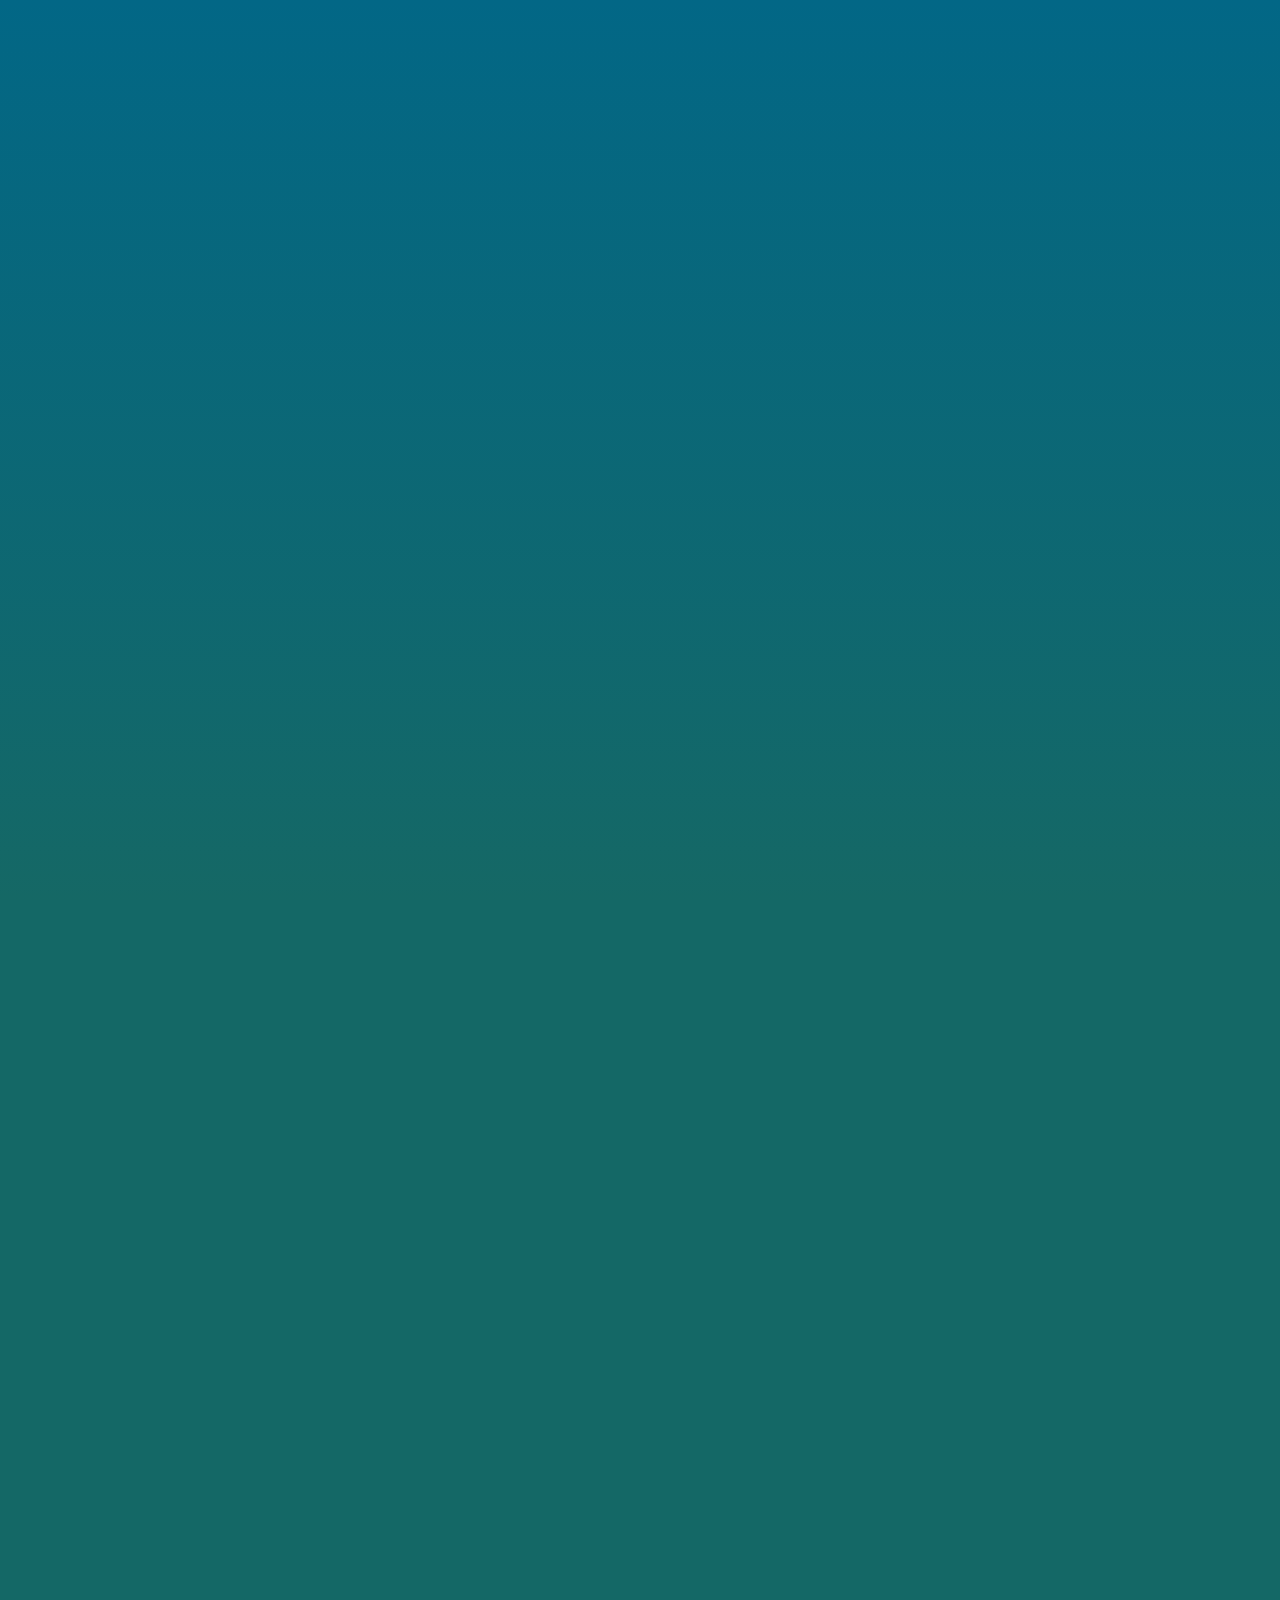
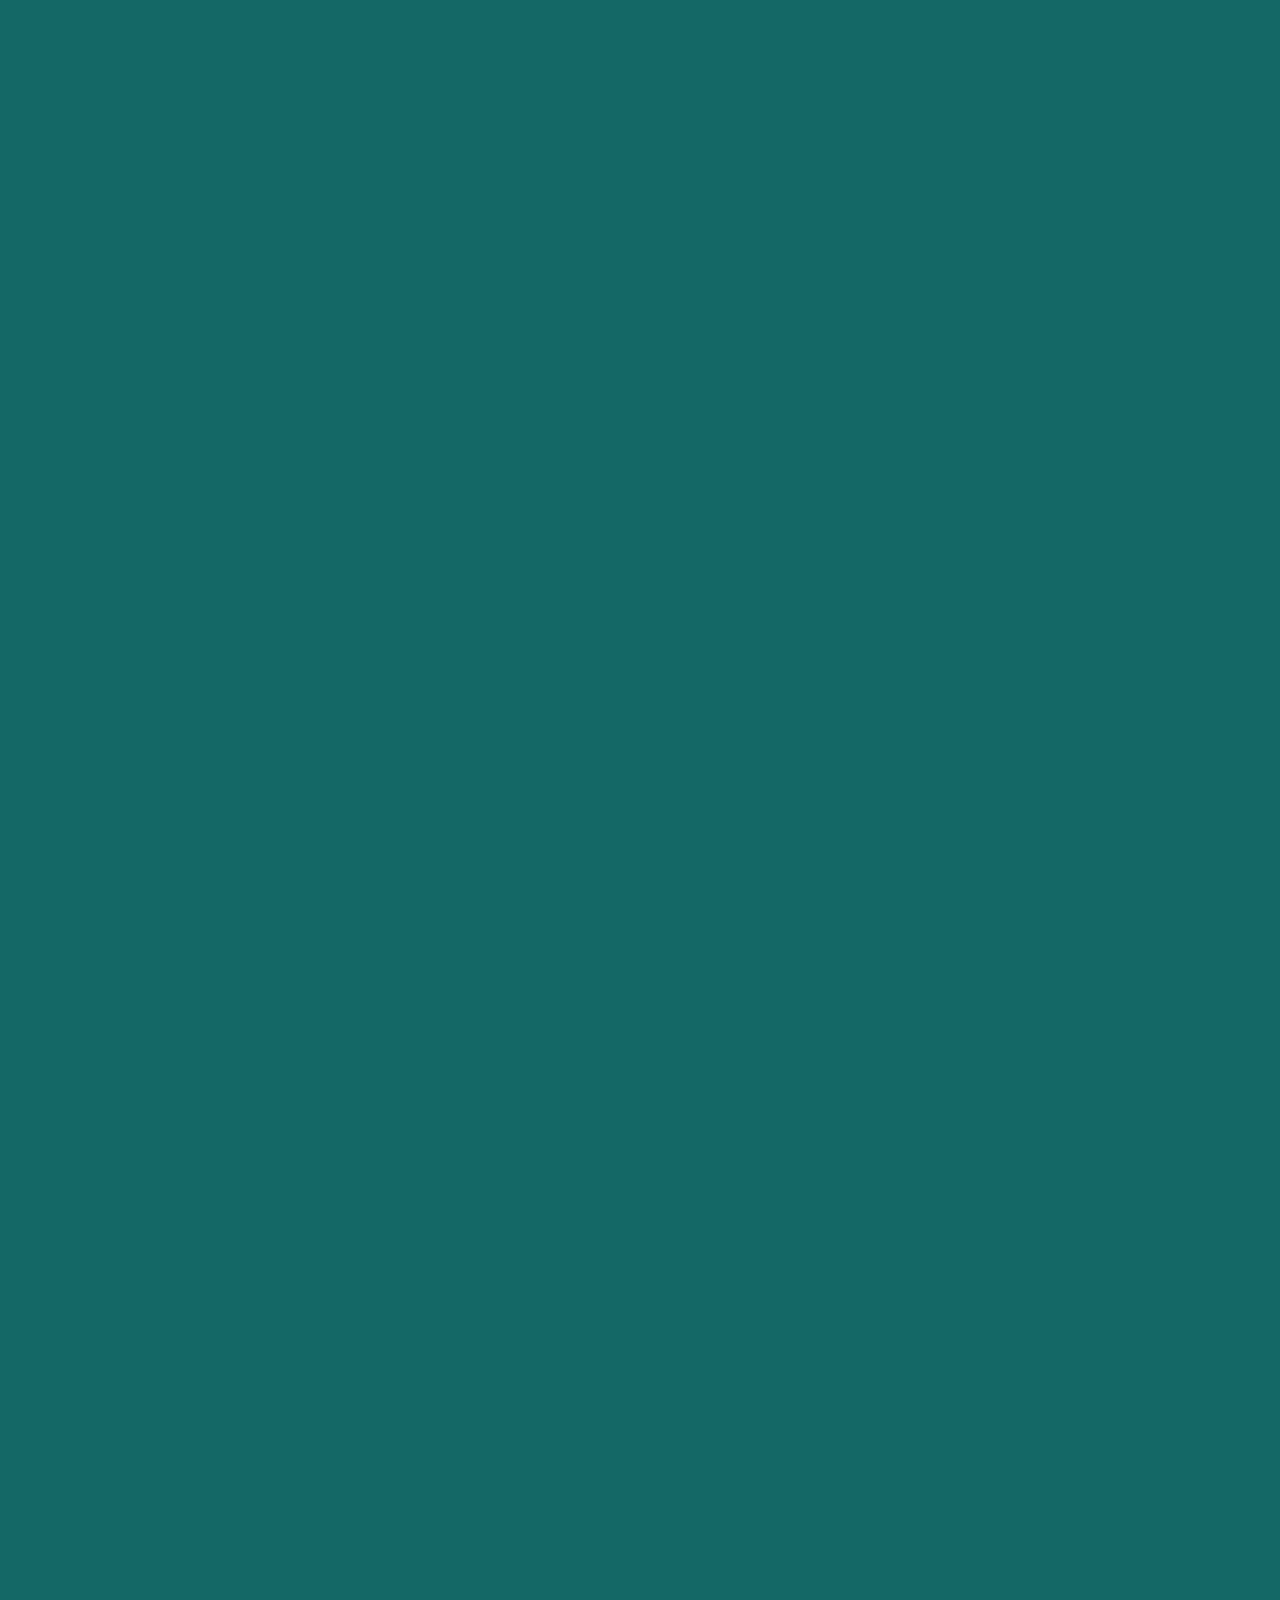
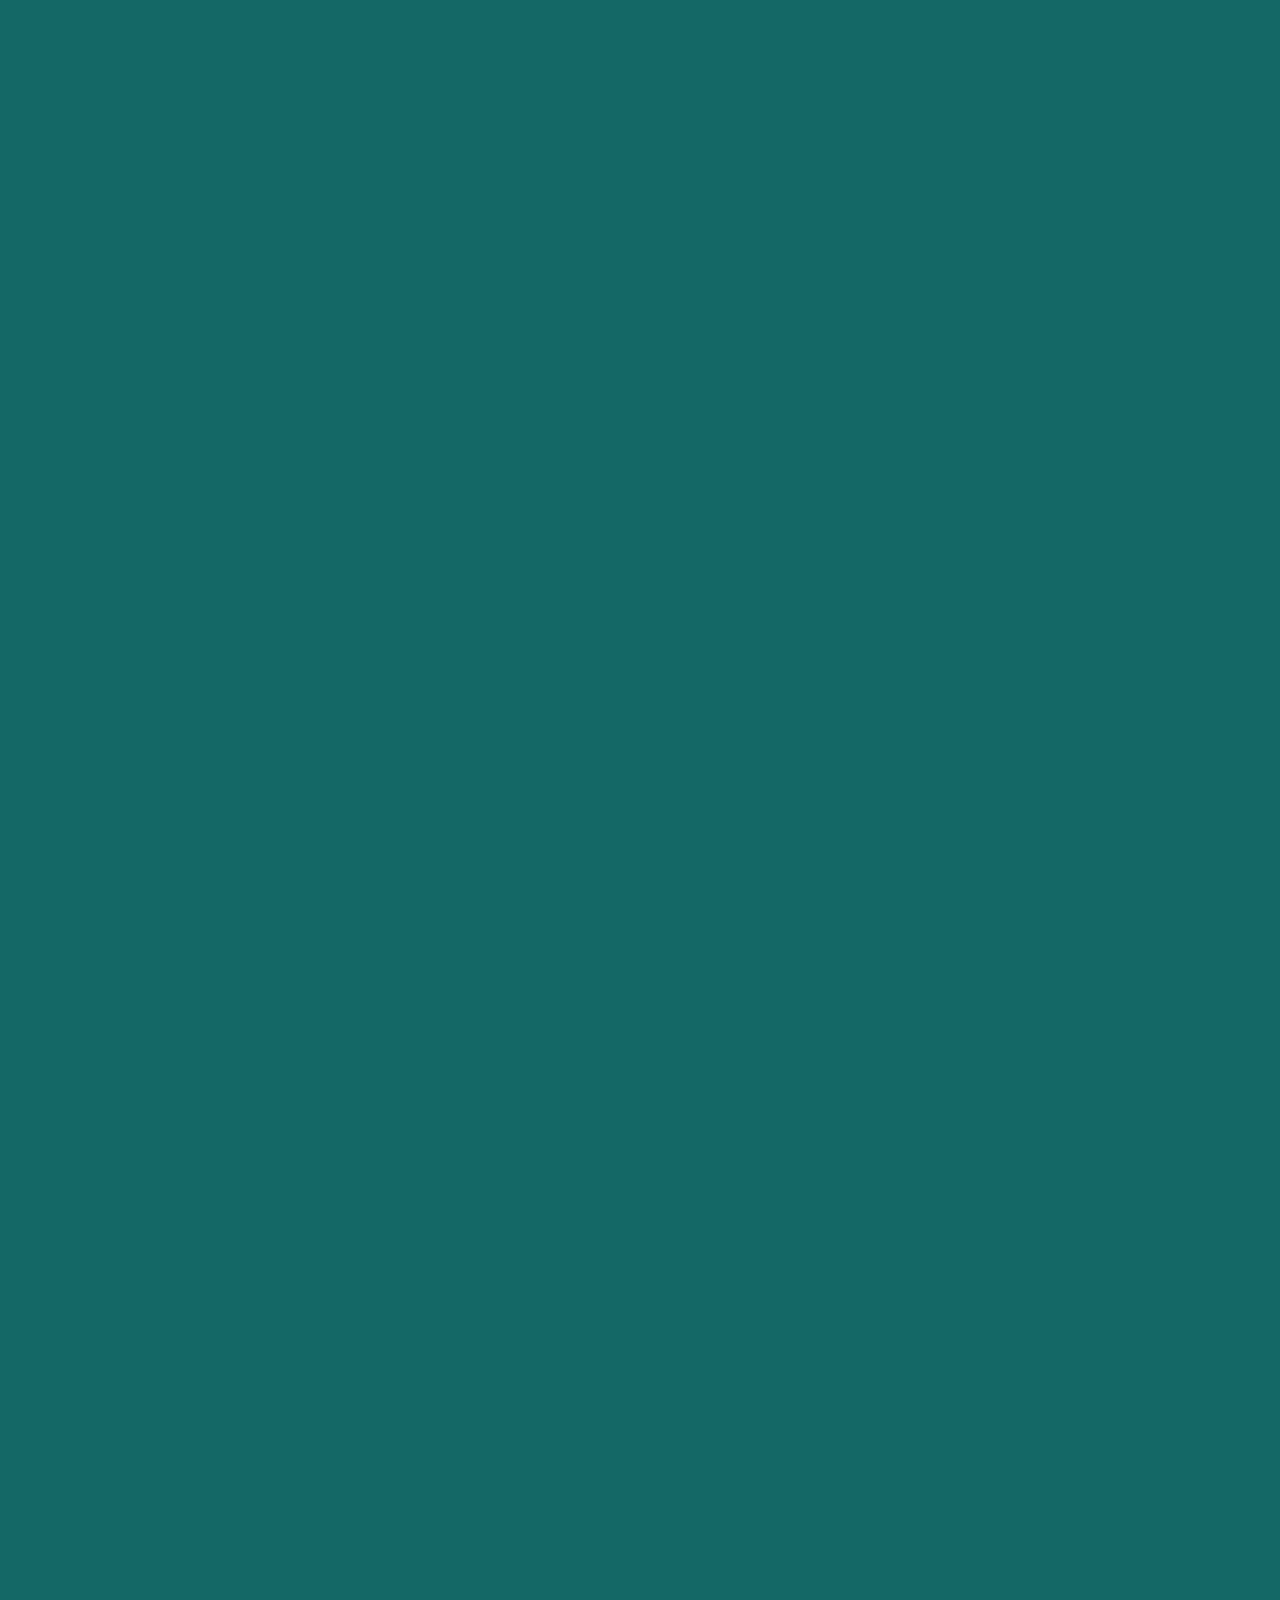
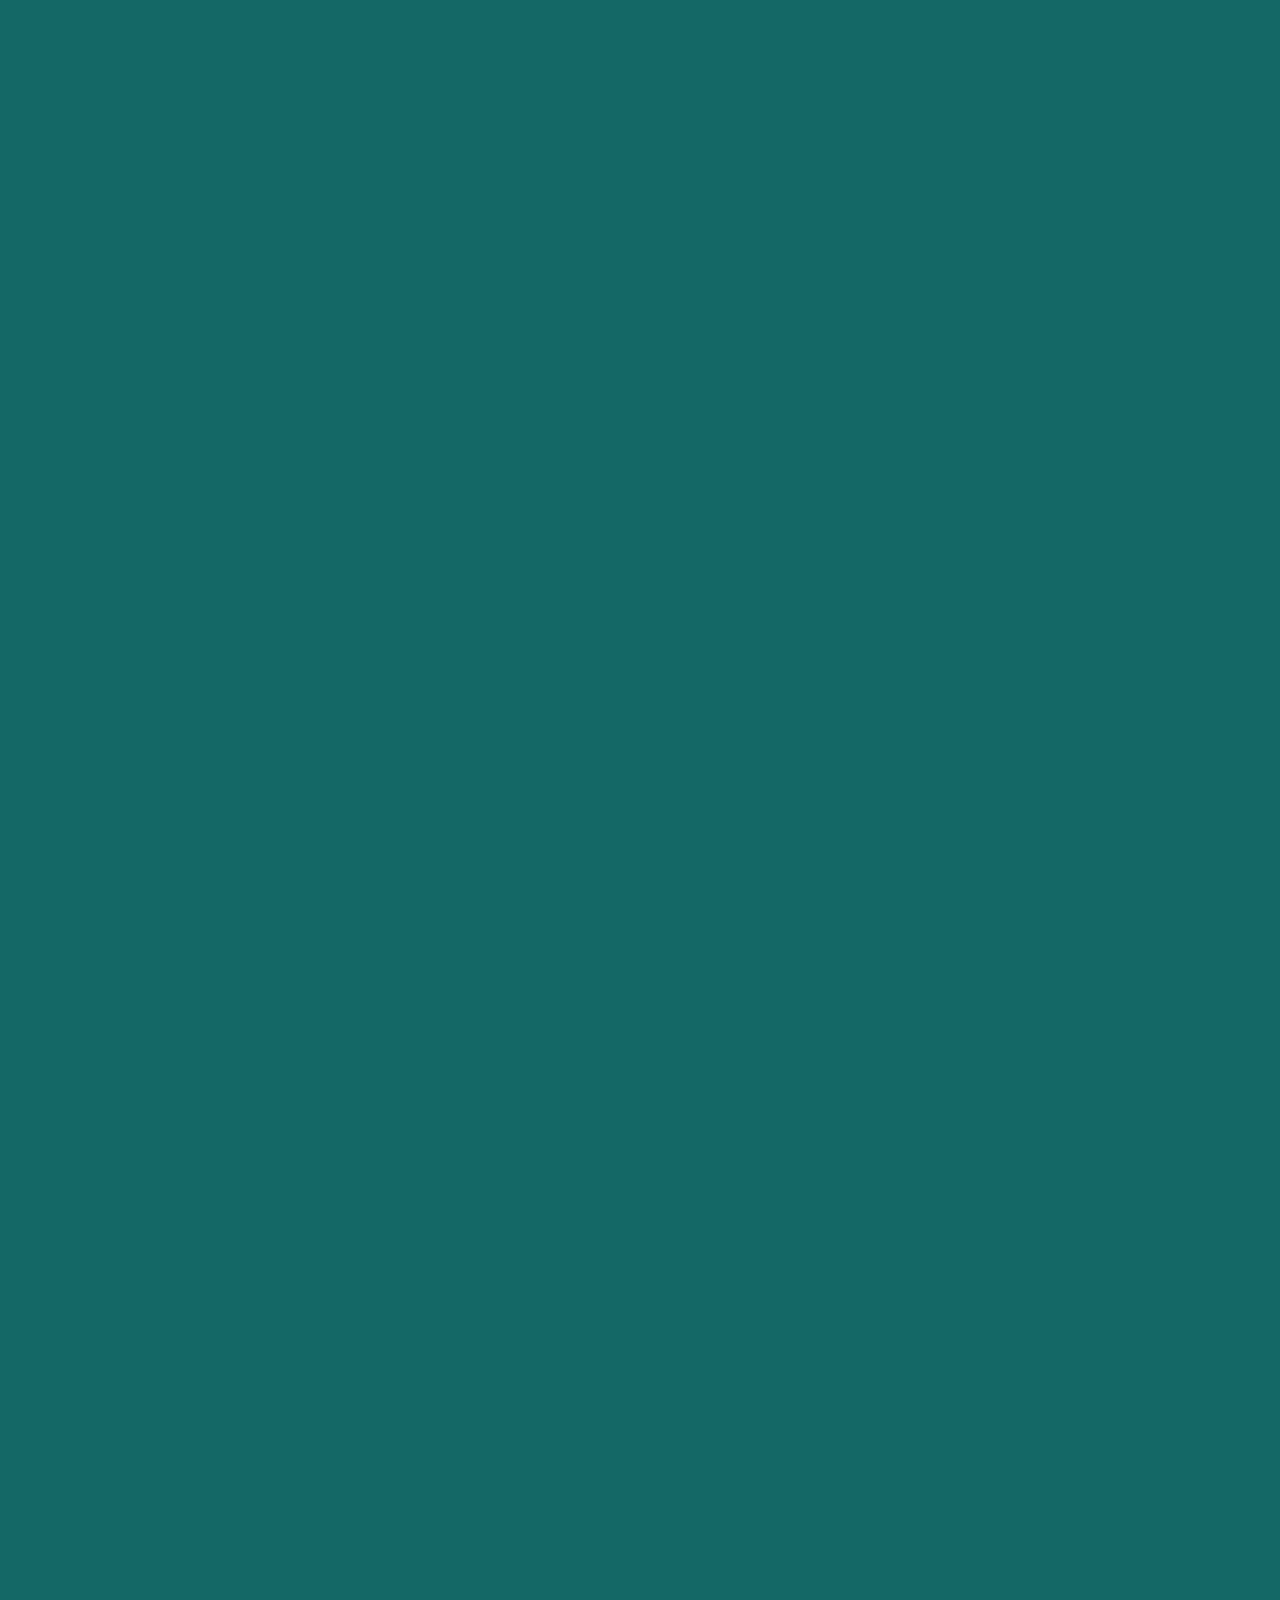
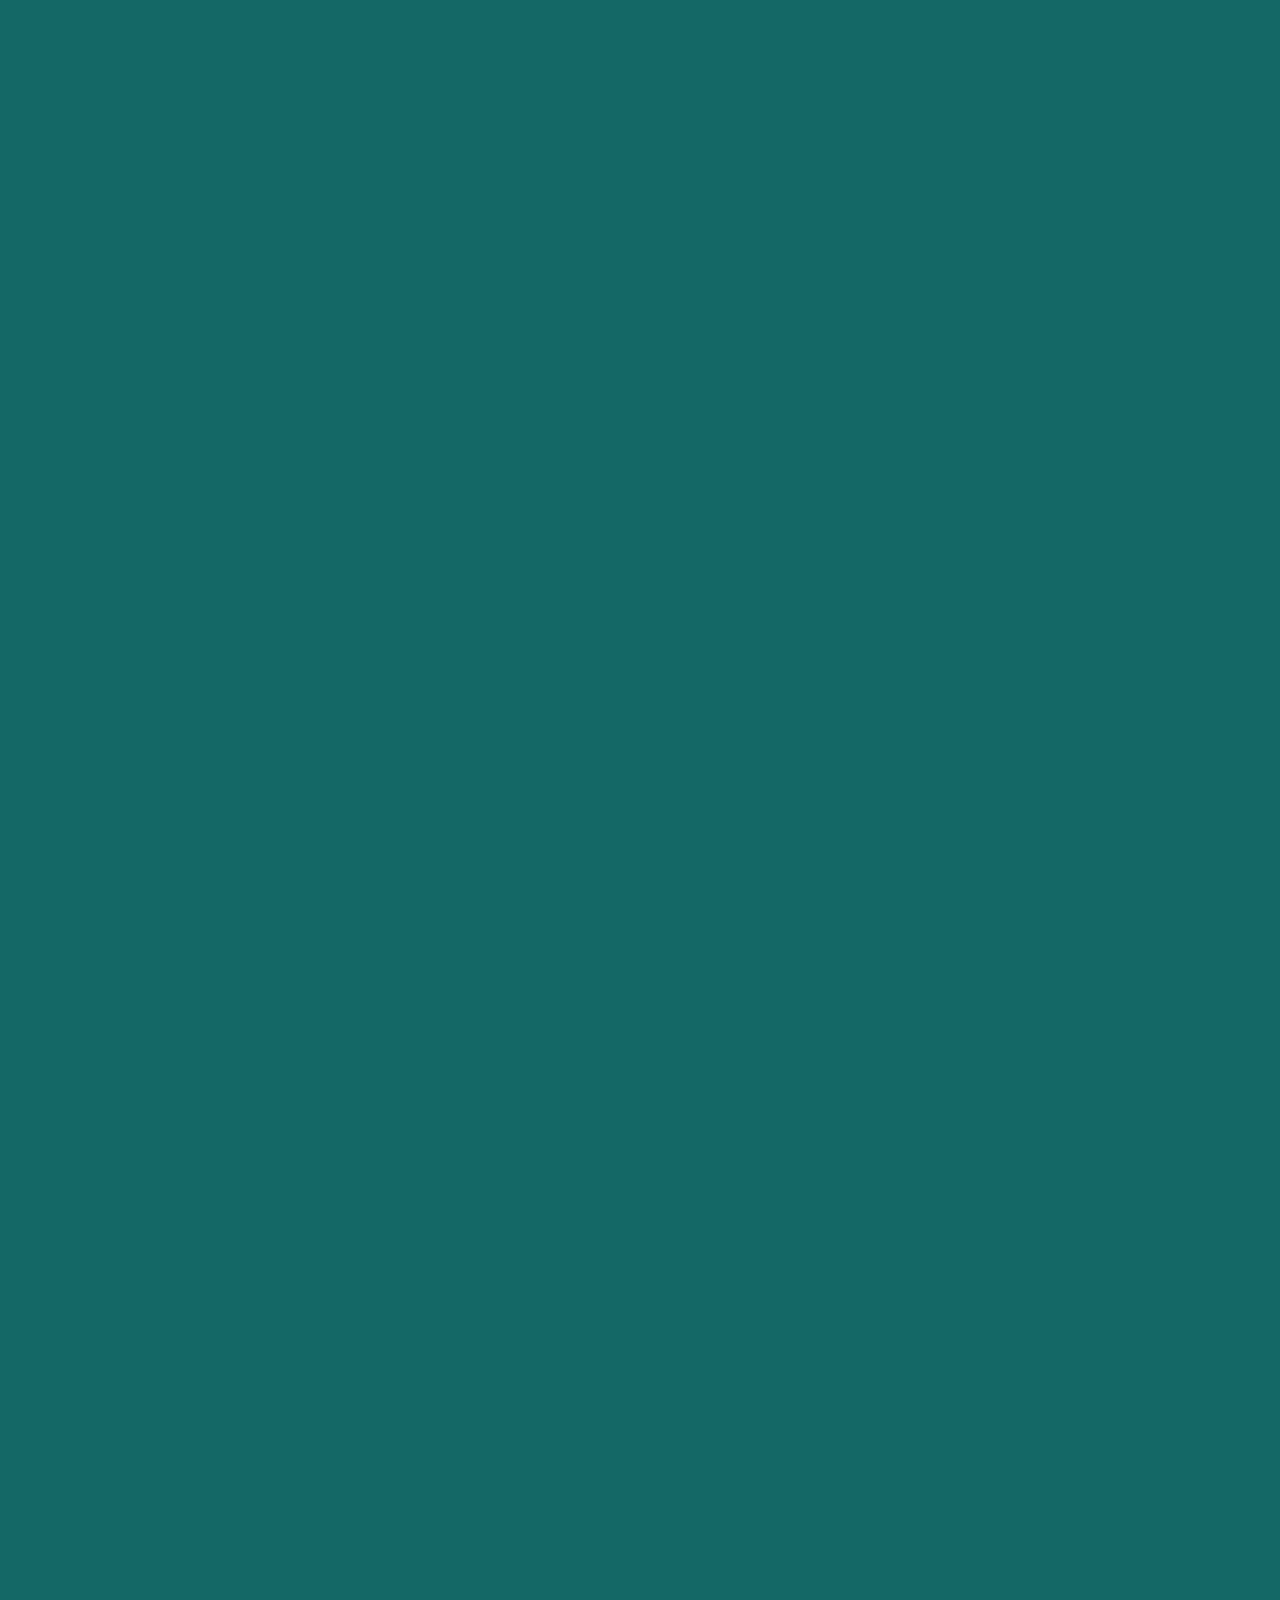
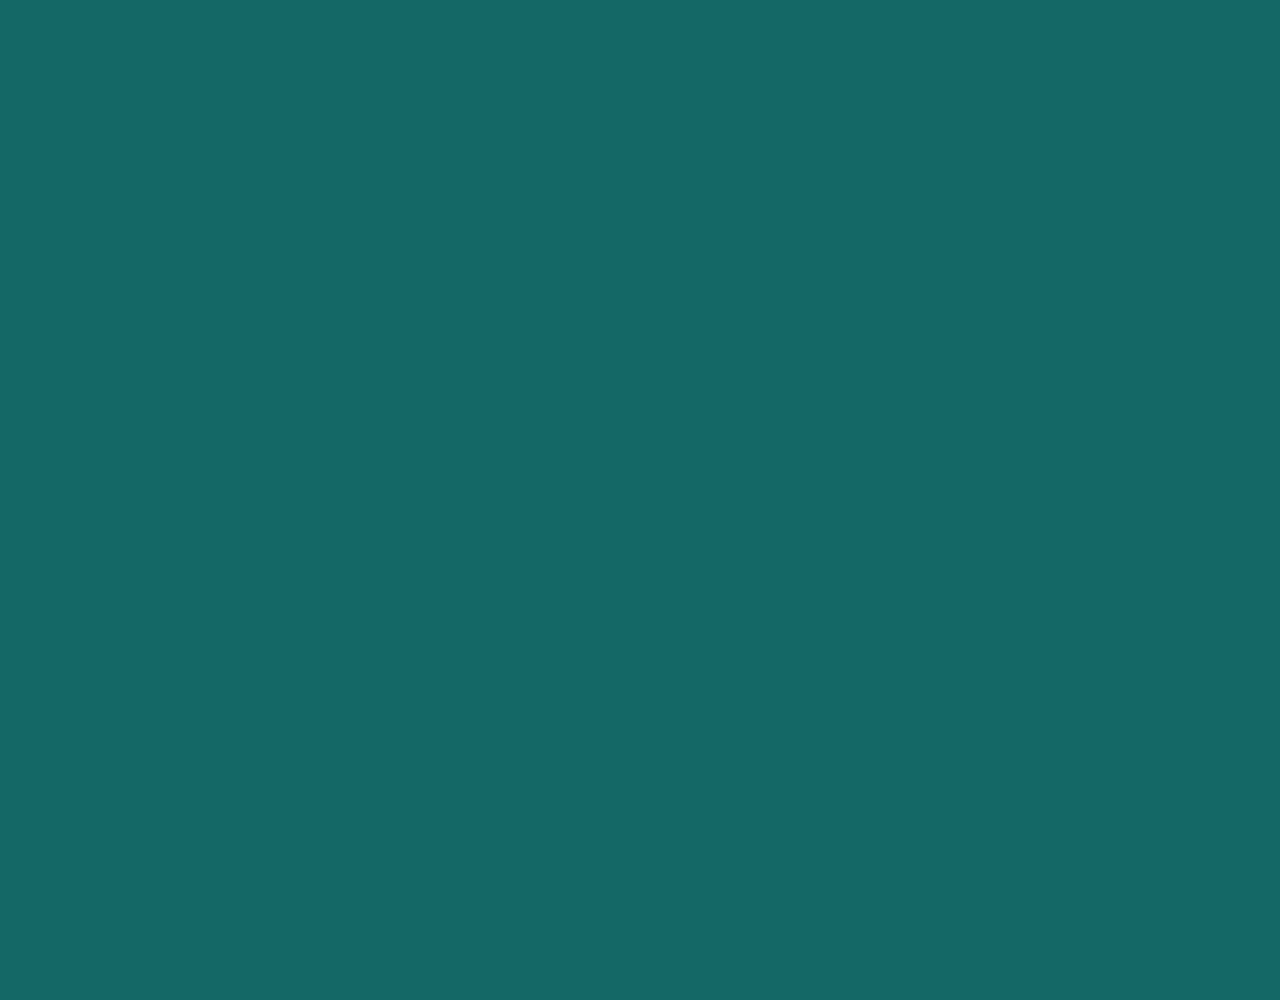
<file: index.html>
<!DOCTYPE html>
<html lang="en">

<head>
  <meta charset="UTF-8" />
  <meta name="viewport" content="width=device-width, initial-scale=1.0" />
  <meta http-equiv="X-UA-Compatible" content="ie=edge" />
  <title>Frouple - meet couples with similar interests.</title>
  <link rel="stylesheet" href="css/screen.style.css" />
  <link rel="stylesheet" href="css/style.css" />
  <link rel="apple-touch-icon" sizes="180x180" href="/apple-touch-icon.png" />
  <link rel="icon" type="image/png" sizes="32x32" href="/favicon-32x32.png" />
  <link rel="icon" type="image/png" sizes="16x16" href="/favicon-16x16.png" />
  <link rel="manifest" href="/site.webmanifest" />
</head>

<body>
  <section class="animation container-index" id="#index">
    <div class="container-inner-index">
      <div class="left-index">
        <div class="headline-screen index">frouple.</div>
        <div class="subheadline-screen index">
          The App to form
          <span class="bold-subheadline-index">Friendships between Couples</span>
          with similar interests.
          <div class="icons">
            <a href="https://apps.apple.com/app/frouple/id1617327336" target="_blank">
              <img src="img/apple.png" alt="IOS App store image" class="apple" />
            </a>

            <a href="https://play.google.com/store/apps/details?id=com.frouple.web" target="_blank">
              <img src="img/google.png" alt="Google play store image" class="google" />
            </a>
          </div>
        </div>
        <div class="next-index" onclick="nextScreen('home')">
          <img src="img/next.png" alt="" class="next-icon index" />
        </div>
      </div>
      <div class="right-index">
        <img src="img/slides/feed.png" alt="Home screen" class="screen-img index" />
      </div>
    </div>
  </section>

  <section class="animation container-home" id="#home">
    <div class="container-inner-screen">
      <div class="left-screen">
        <div class="headline-screen home">Explore!</div>
        <div class="subheadline-screen home">
          Click the arrow to explore the Frouple App.
        </div>
        <div class="next" onclick="nextScreen('interest')">
          <img src="img/next.png" alt="" class="next-icon home" />
        </div>
      </div>
      <div class="right-screen">
        <img src="img/slides/home.png" alt="Home screen" class="screen-img home" />
      </div>
    </div>
  </section>
  <section class="animation container-interest" id="#interest">
    <div class="container-inner-screen">
      <div class="left-screen">
        <div class="headline-screen interest">Interests!</div>
        <div class="subheadline-screen interest">
          Choose your interests from a bag of options.
        </div>
        <div class="next" onclick="nextScreen('feed')">
          <img src="img/next.png" alt="" class="next-icon interest" />
        </div>
      </div>
      <div class="right-screen">
        <img src="img/slides/interest.png" alt="Interests screen" class="screen-img interest" />
      </div>
    </div>
  </section>

  <section class="animation container-feed" id="#feed">
    <div class="container-inner-screen">
      <div class="left-screen">
        <div class="headline-screen feed">Feeds</div>
        <div class="subheadline-screen feed">
          Find couples that share these interests.
        </div>
        <div class="next" onclick="nextScreen('match')">
          <img src="img/next.png" alt="" class="next-icon feed" />
        </div>
      </div>
      <div class="right-screen">
        <img src="img/slides/feed.png" alt="Interests screen" class="screen-img feed" />
      </div>
    </div>
  </section>

  <section class="animation container-match" id="#match">
    <div class="container-inner-screen">
      <div class="left-screen">
        <div class="headline-screen match">Match</div>
        <div class="subheadline-screen match">
          When two couples like each other, there's a match.
        </div>
        <div class="next" onclick="nextScreen('message')">
          <img src="img/next.png" alt="" class="next-icon match" />
        </div>
      </div>
      <div class="right-screen">
        <img src="img/slides/match.png" alt="Interests screen" class="screen-img match" />
      </div>
    </div>
  </section>

  <section class="animation container-message" id="#message">
    <div class="container-inner-screen">
      <div class="left-screen">
        <div class="headline-screen message">Messages</div>
        <div class="subheadline-screen message">
          Find all your matches and messages here.
        </div>
        <div class="next" onclick="nextScreen('chat')">
          <img src="img/next.png" alt="" class="next-icon message" />
        </div>
      </div>
      <div class="right-screen">
        <img src="img/slides/message.png" alt="Interests screen" class="screen-img message" />
      </div>
    </div>
  </section>

  <section class="animation container-chat" id="#chat">
    <div class="container-inner-screen">
      <div class="left-screen">
        <div class="headline-screen chat">Chats</div>
        <div class="subheadline-screen chat">
          Chat with your matches and organize a meeting.
        </div>
        <div class="next" onclick="nextScreen('gold')">
          <img src="img/next.png" alt="" class="next-icon chat" />
        </div>
      </div>
      <div class="right-screen">
        <img src="img/slides/chat.png" alt="Chats screen" class="screen-img chat" />
      </div>
    </div>
  </section>
  <section class="animation container-chat" id="#gold">
    <div class="container-inner-screen">
      <div class="left-screen">
        <div class="headline-screen gold">Gold</div>
        <div class="subheadline-screen gold">
          Get additional cool features when you upgrade.
        </div>
        <div class="next" onclick="nextScreen('contact')">
          <img src="img/next.png" alt="" class="next-icon gold" />
        </div>
      </div>
      <div class="right-screen">
        <img src="img/slides/gold.png" alt="Chats screen" class="screen-img gold" />
      </div>
    </div>
  </section>

  <section class="animation container-contact" id="#contact">
    <div class="container-inner-screen">
      <div class="left-screen">
        <div class="headline-screen contact">Email</div>
        <div class="subheadline-screen contact">
          We would love to hear from you.
        </div>
        <div class="next" onclick="nextScreen('address')">
          <img src="img/next.png" alt="" class="next-icon contact" />
        </div>
      </div>
      <div class="right-screen">
        <div class="form-div">
          <div id="form-email-label">Email</div>
          <input type="text" id="form-email" value="" /><br />
          <div id="form-message-label">Message</div>
          <textarea id="form-message" rows="8" cols="50"></textarea>
          <div id="form-submit" onclick="sendEmail()">Send</div>

          <div class="alert">
            <span class="closebtn" onclick="this.parentElement.style.display='none';">&times;</span>
            <div class="alert-content">
              <strong id="alert-strong">Danger!</strong> Indicates a dangerous
              or potentially negative action.
            </div>
          </div>
        </div>
      </div>
    </div>
  </section>

  <section class="animation container-chat" id="#address">
    <div class="container-inner-screen">
      <div class="left-screen">
        <div class="headline-screen address">Contact</div>
        <div class="address-address">
          <div class="address-area">
            <div class="address-icon">
              <img src="img/address.png" alt="Location" class="address-icon-img">
            </div>
            <div class="address-text">
              Frouple UG (haftungsbeschränkt) <br />Untermainkai 21, <br />60329 Frankfurt am Main
            </div>
          </div>

          <div class="address-area">
            <div class="address-icon">
              <img src="img/mobile.png" alt="Location" class="address-icon-img">
            </div>
            <a class="address-text" href="tel:+49 17673218238">+49 17673218238
            </a>
          </div>

          <div class="address-area">
            <div class="address-icon">
              <img src="img/contact.png" alt="Location" class="address-icon-img">
            </div>

            <a class="address-text" href="mailto:contact@frouple.com">contact@frouple.com</a>

          </div>

          <div class="frouple-links">
            <a href="privacy_policy.html" class="frouple-link-policy">Privacy policy</a>
            <a href="terms_and_conditions.html" class="frouple-link-terms">Terms of Use</a>
          </div>
        </div>



      </div>
      <div class="right-screen">
        <div class="address-div">
          <div class="icons-address">
            <a href="https://apps.apple.com/app/frouple/id1617327336" target="_blank">
              <img src="img/apple_big.png" alt="IOS App store image" class="apple" />
            </a>

            <a href="https://play.google.com/store/apps/details?id=com.frouple.web" target="_blank">
              <img src="img/google_big.png" alt="Google play store image" class="google" />
            </a>

            <div class="next-address" onclick="nextScreen('index')">
              <img src="img/next_up.png" alt="" class="next-icon gold" />
            </div>
          </div>
        </div>
      </div>
    </div>
  </section>

  <script src="js/script.js"></script>
</body>

</html>
</file>
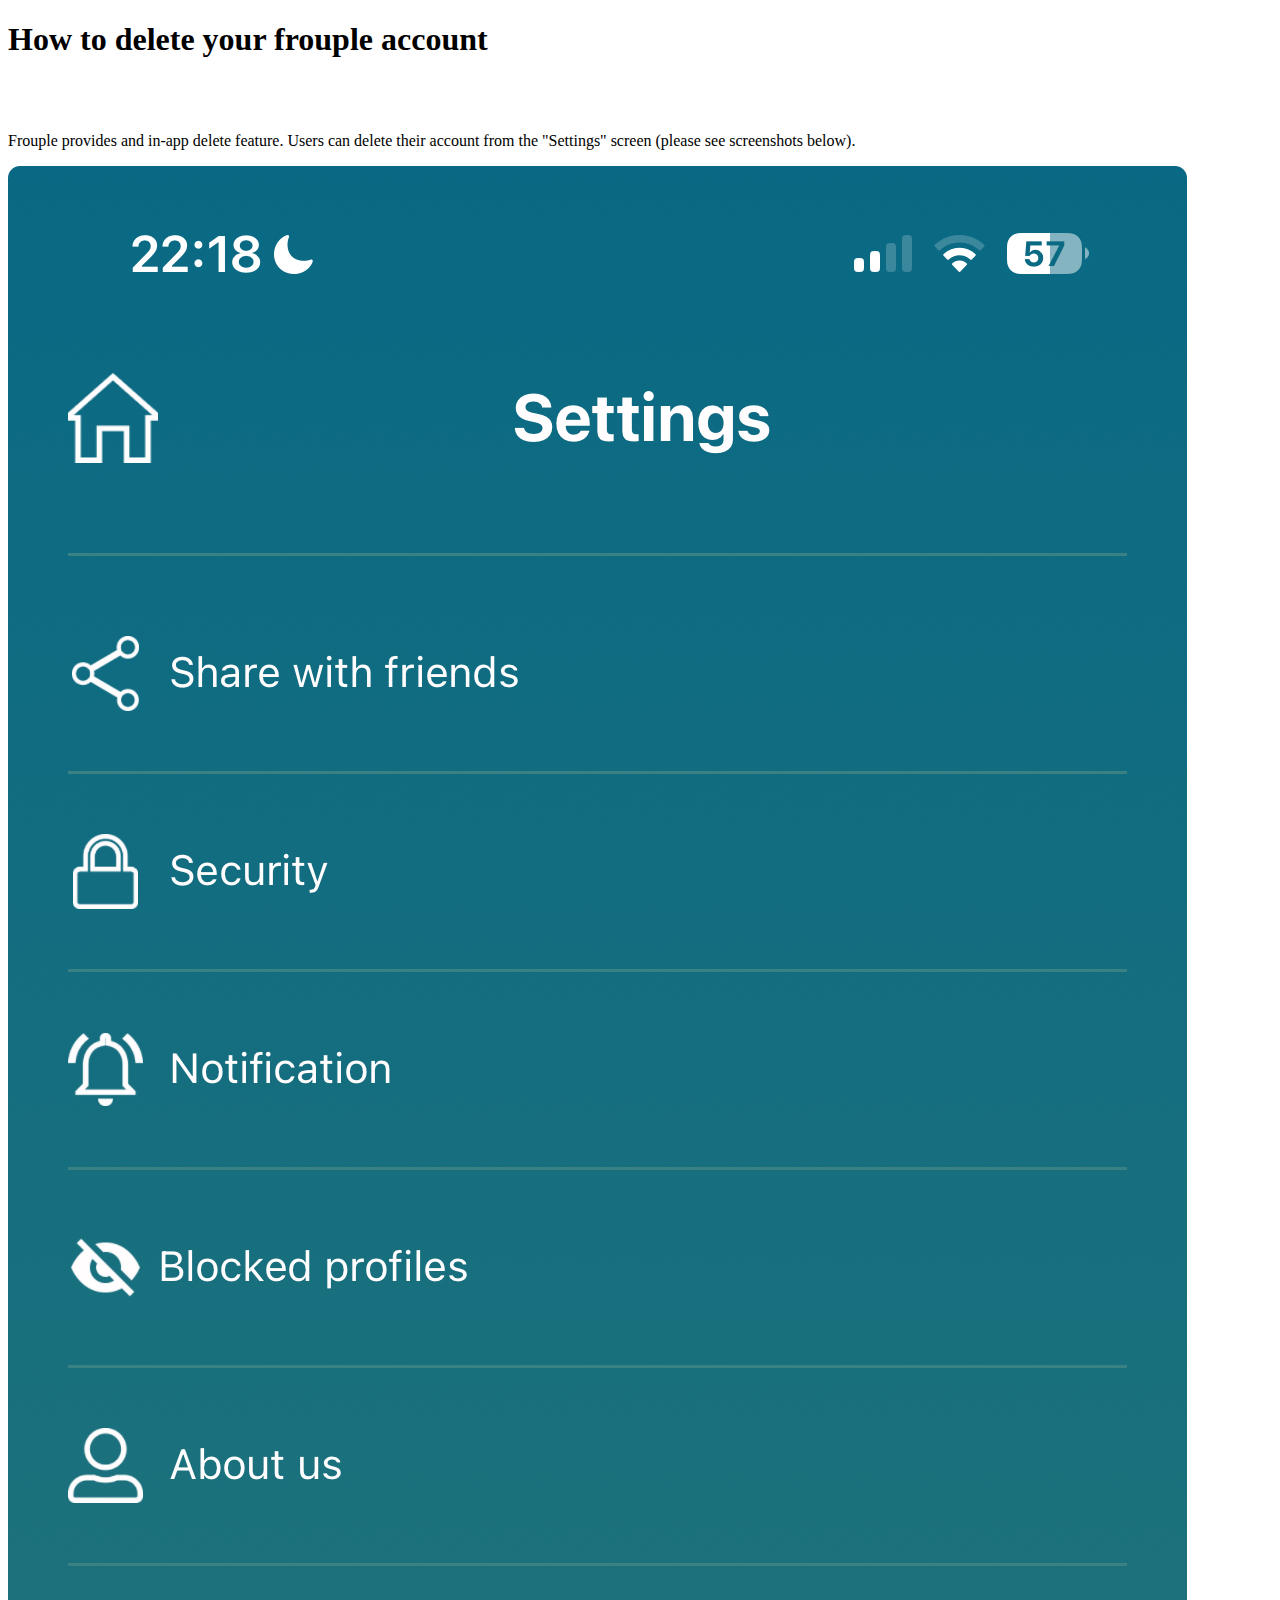
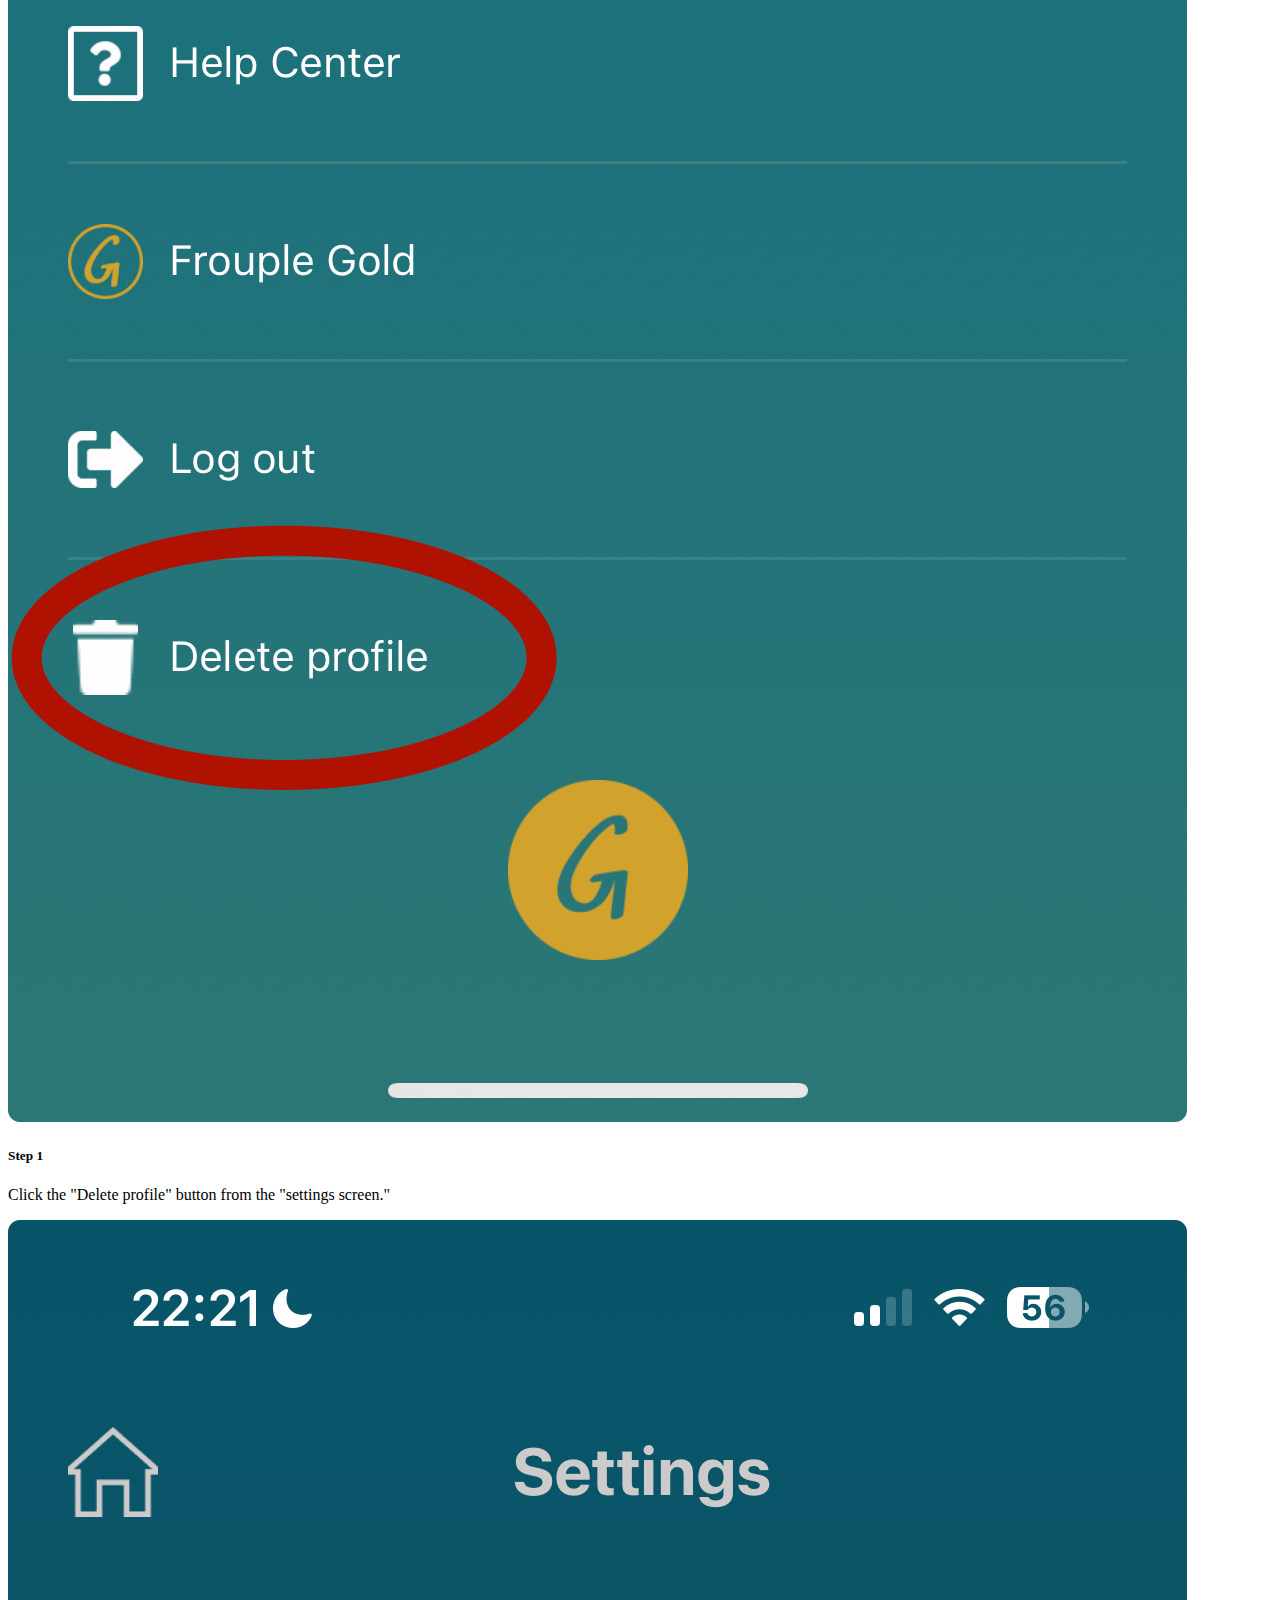
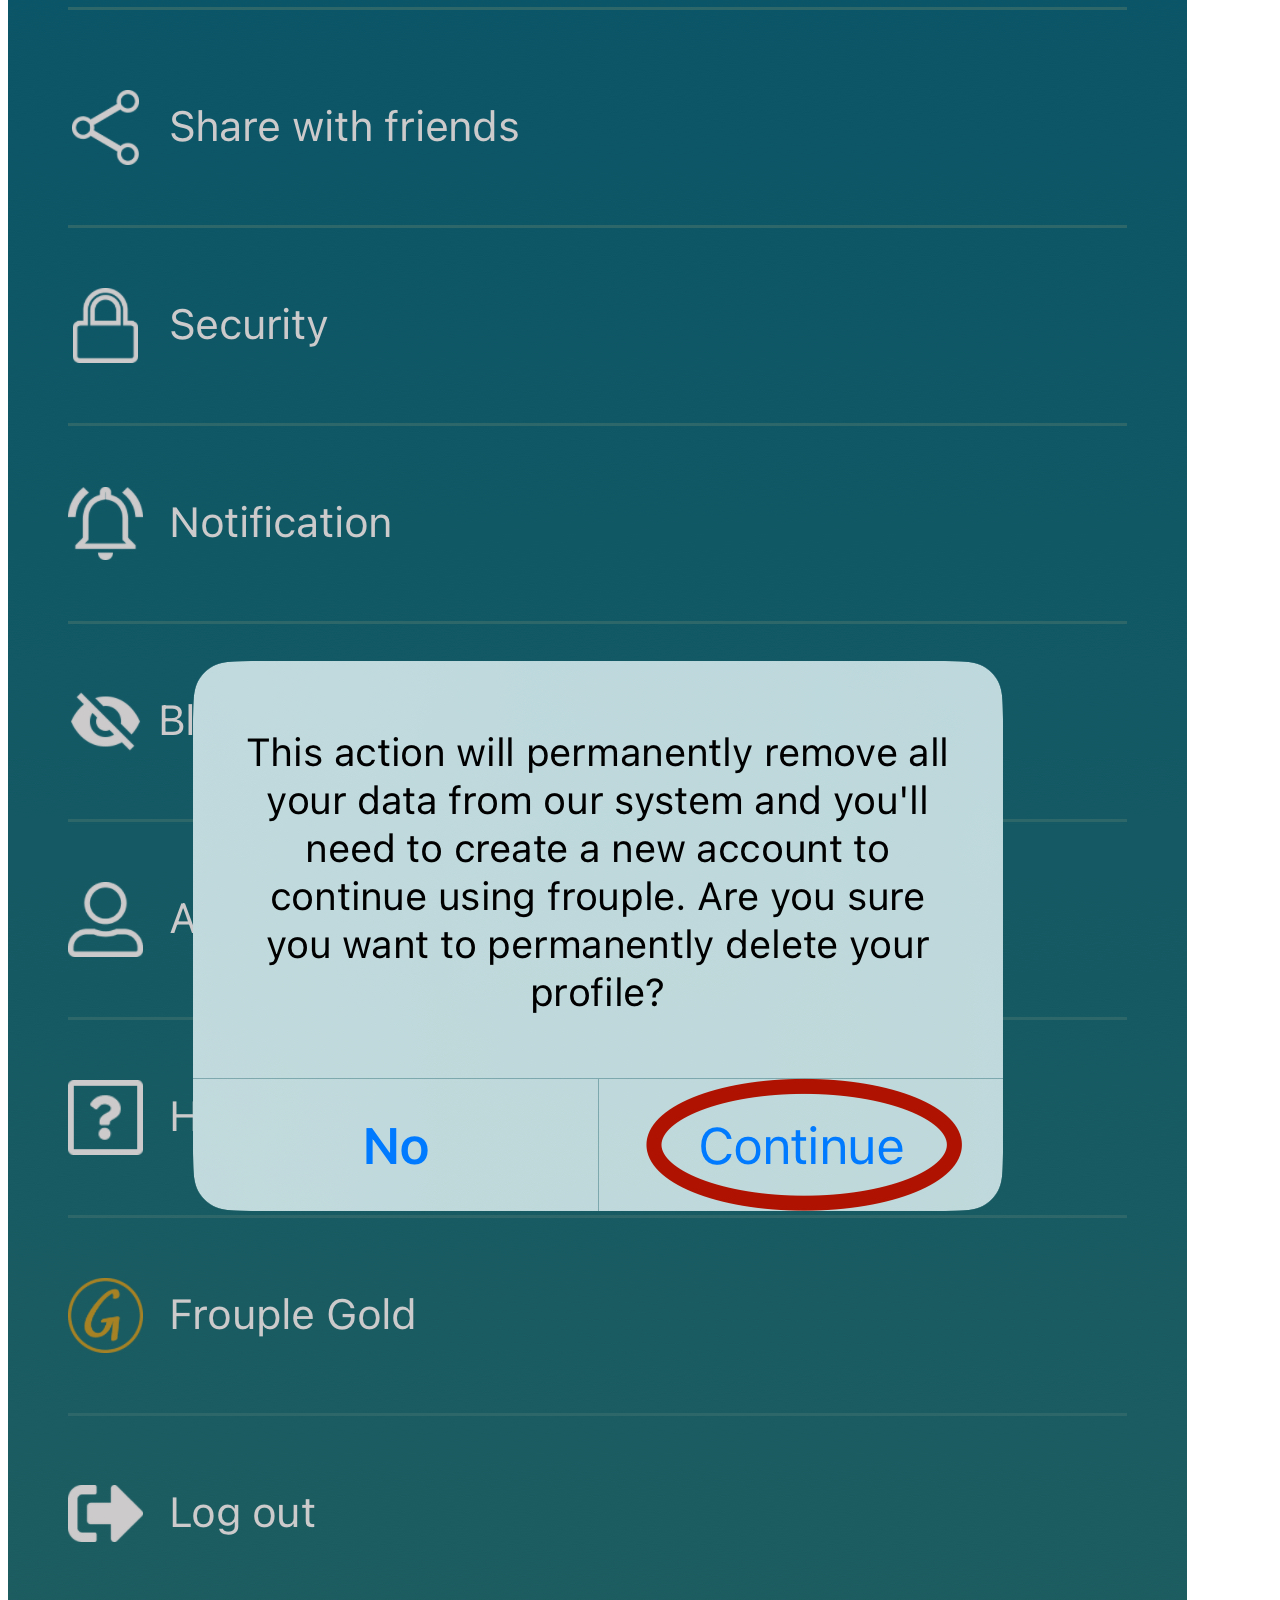
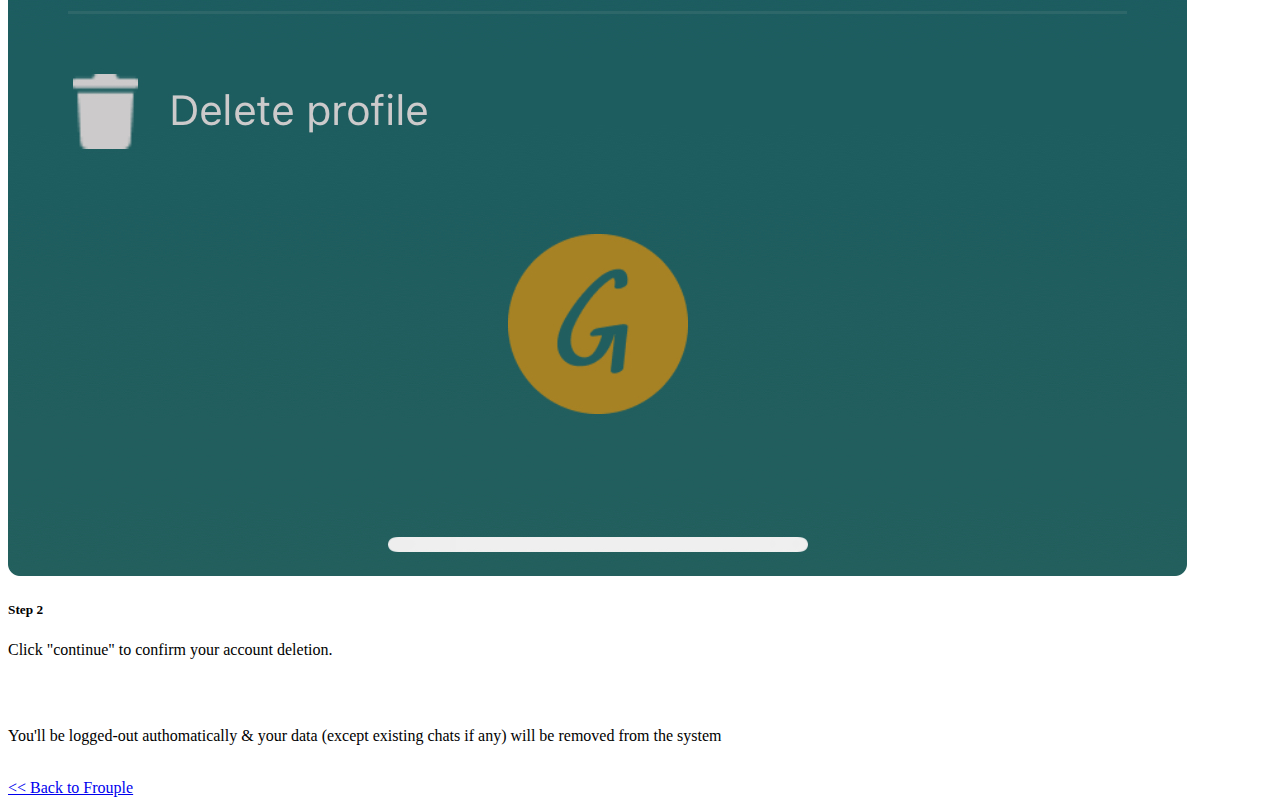
<file: delete_account.html>
<!DOCTYPE html>
<html lang="en">

<head>
  <meta charset="UTF-8" />
  <meta http-equiv="X-UA-Compatible" content="IE=edge" />
  <meta name="viewport" content="width=device-width, initial-scale=1.0" />
  <title>Frouple - Privacy Policy</title>
  <link href="https://cdn.jsdelivr.net/npm/bootstrap@5.2.0-beta1/dist/css/bootstrap.min.css" rel="stylesheet"
    integrity="sha384-0evHe/X+R7YkIZDRvuzKMRqM+OrBnVFBL6DOitfPri4tjfHxaWutUpFmBp4vmVor" crossorigin="anonymous" />
</head>

<body>
  <div class="container">
    <p>
    <h1>How to delete your frouple account </h1>
    </p>

    <br /><br />
    <p>Frouple provides and in-app delete feature. Users can delete their account from the "Settings" screen (please see
      screenshots below).</p>

    <div class="row row-cols-1 row-cols-md-2 g-2">
      <div class="col">
        <div class="card">
          <img src="img/setting0.jpg" class="card-img-top" alt="...">
          <div class="card-body">
            <h5 class="card-title">Step 1</h5>
            <p class="card-text">Click the "Delete profile" button from the "settings screen."</p>
          </div>
        </div>
      </div>
      <div class="col">
        <div class="card">
          <img src="img/setting1.jpg" class="card-img-top" alt="...">
          <div class="card-body">
            <h5 class="card-title">Step 2</h5>
            <p class="card-text">Click "continue" to confirm your account deletion.</p>
          </div>
        </div>
      </div>

    </div>


    <div>
      <br /><br />
      <p>You'll be logged-out authomatically & your data (except existing chats if any) will be removed from the
        system</p>
    </div>







    <div class="text-end">
      <br />
      <a href="index.html#address">
        << Back to Frouple</a>
          <div>

          </div>

          <script src="https://cdn.jsdelivr.net/npm/bootstrap@5.2.0-beta1/dist/js/bootstrap.bundle.min.js"
            integrity="sha384-pprn3073KE6tl6bjs2QrFaJGz5/SUsLqktiwsUTF55Jfv3qYSDhgCecCxMW52nD2"
            crossorigin="anonymous"></script>
</body>

</html>
</file>
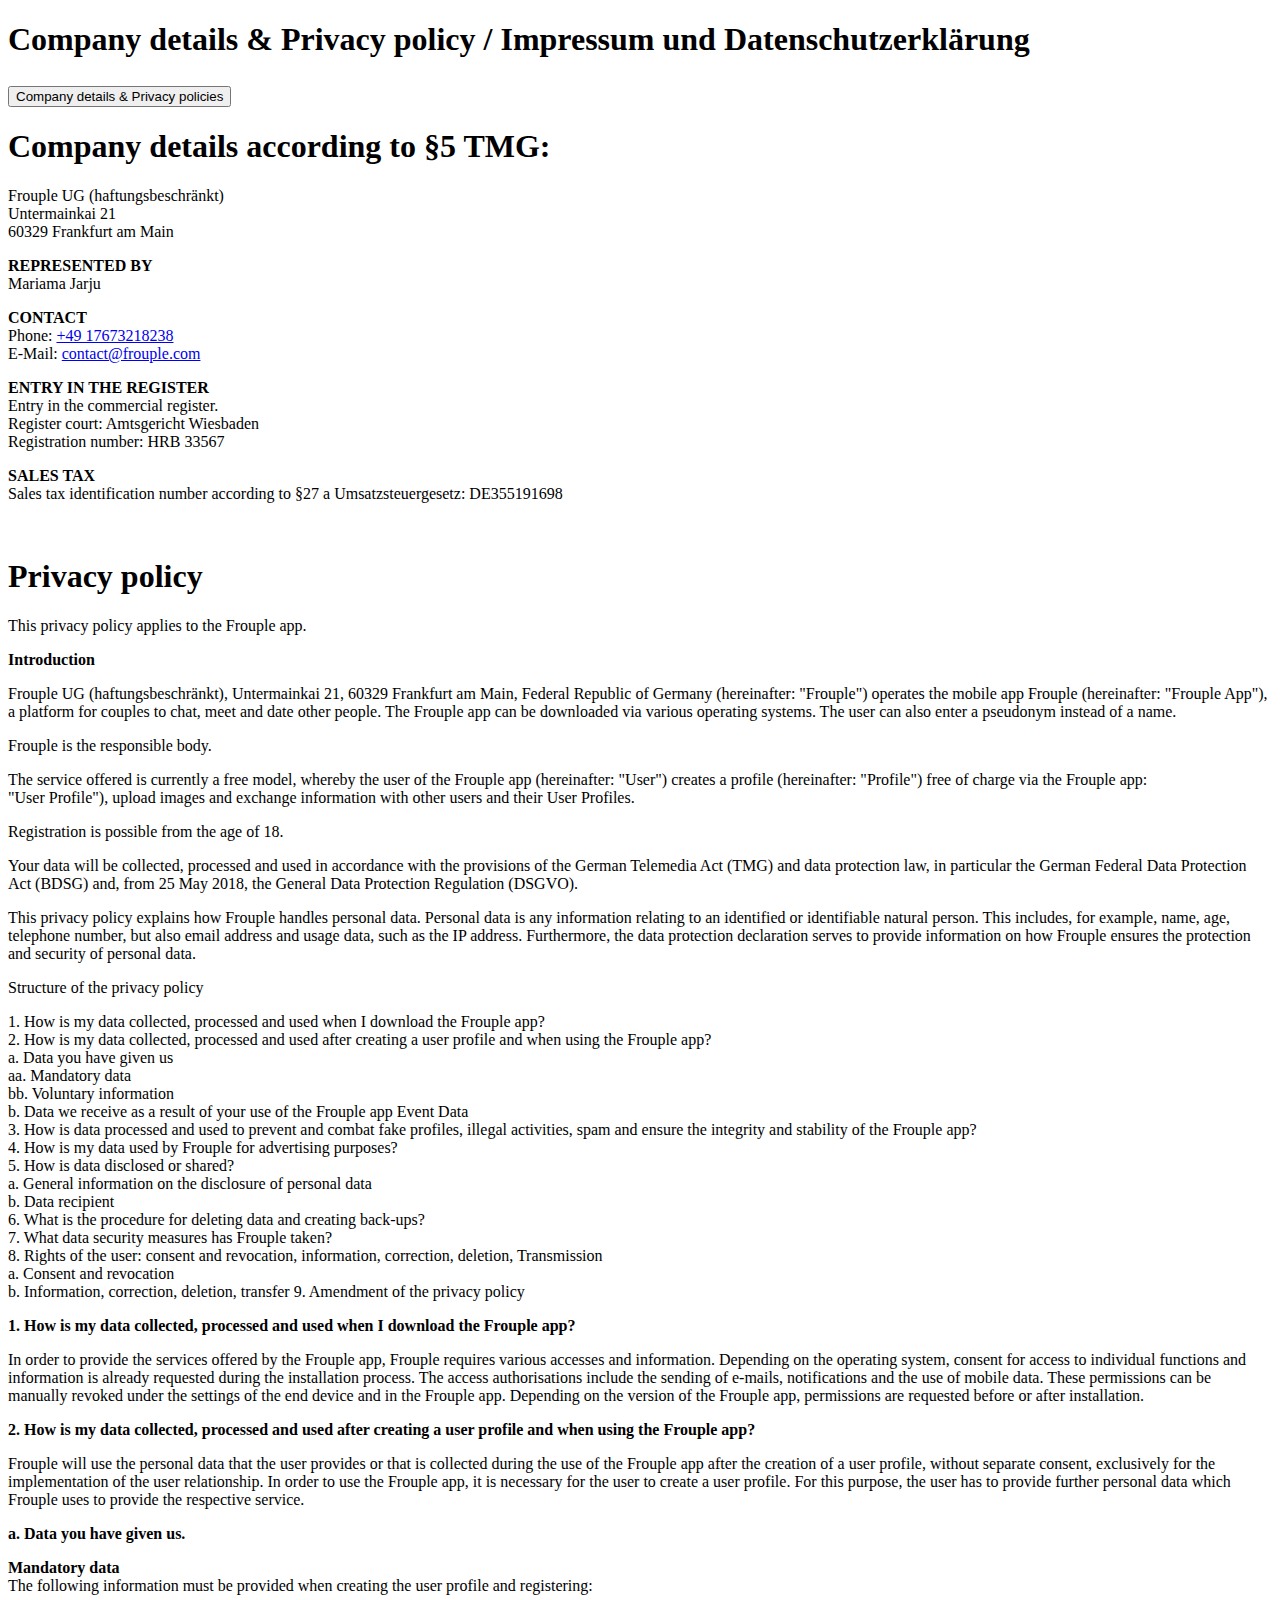
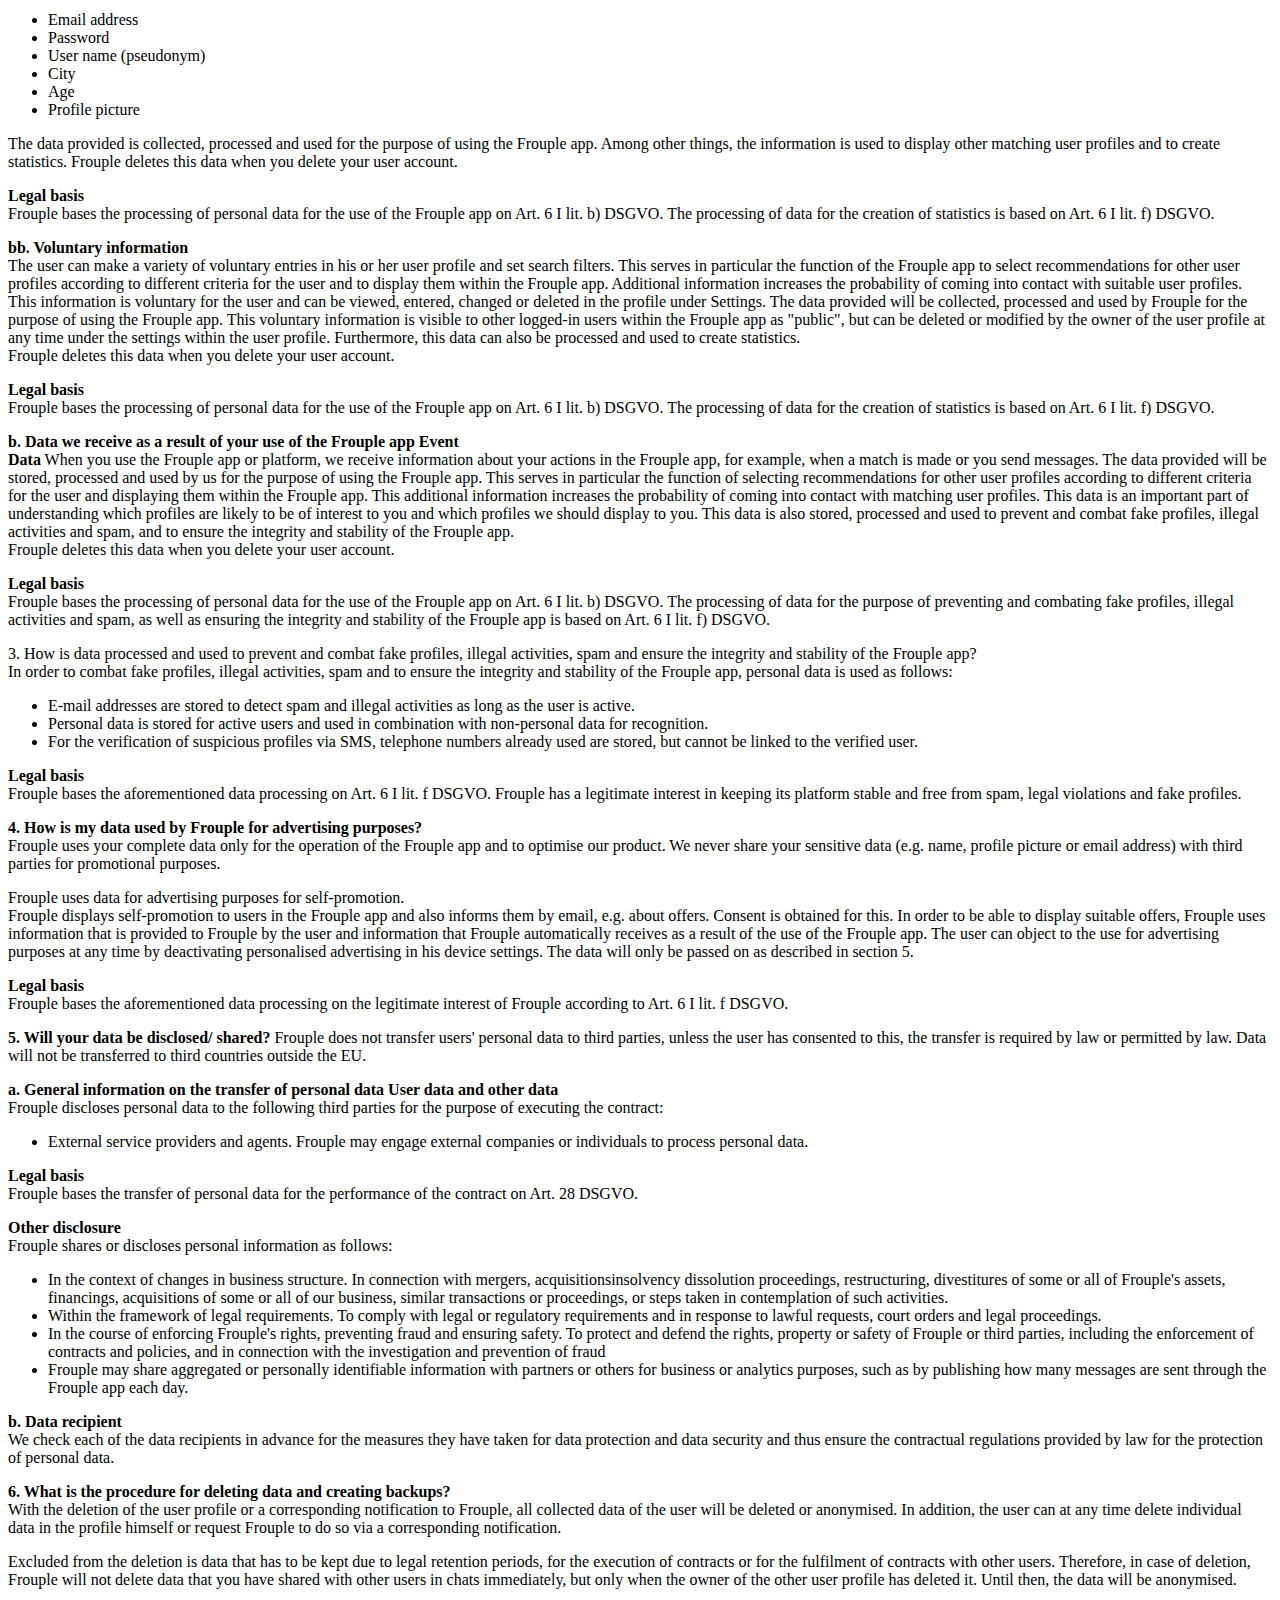
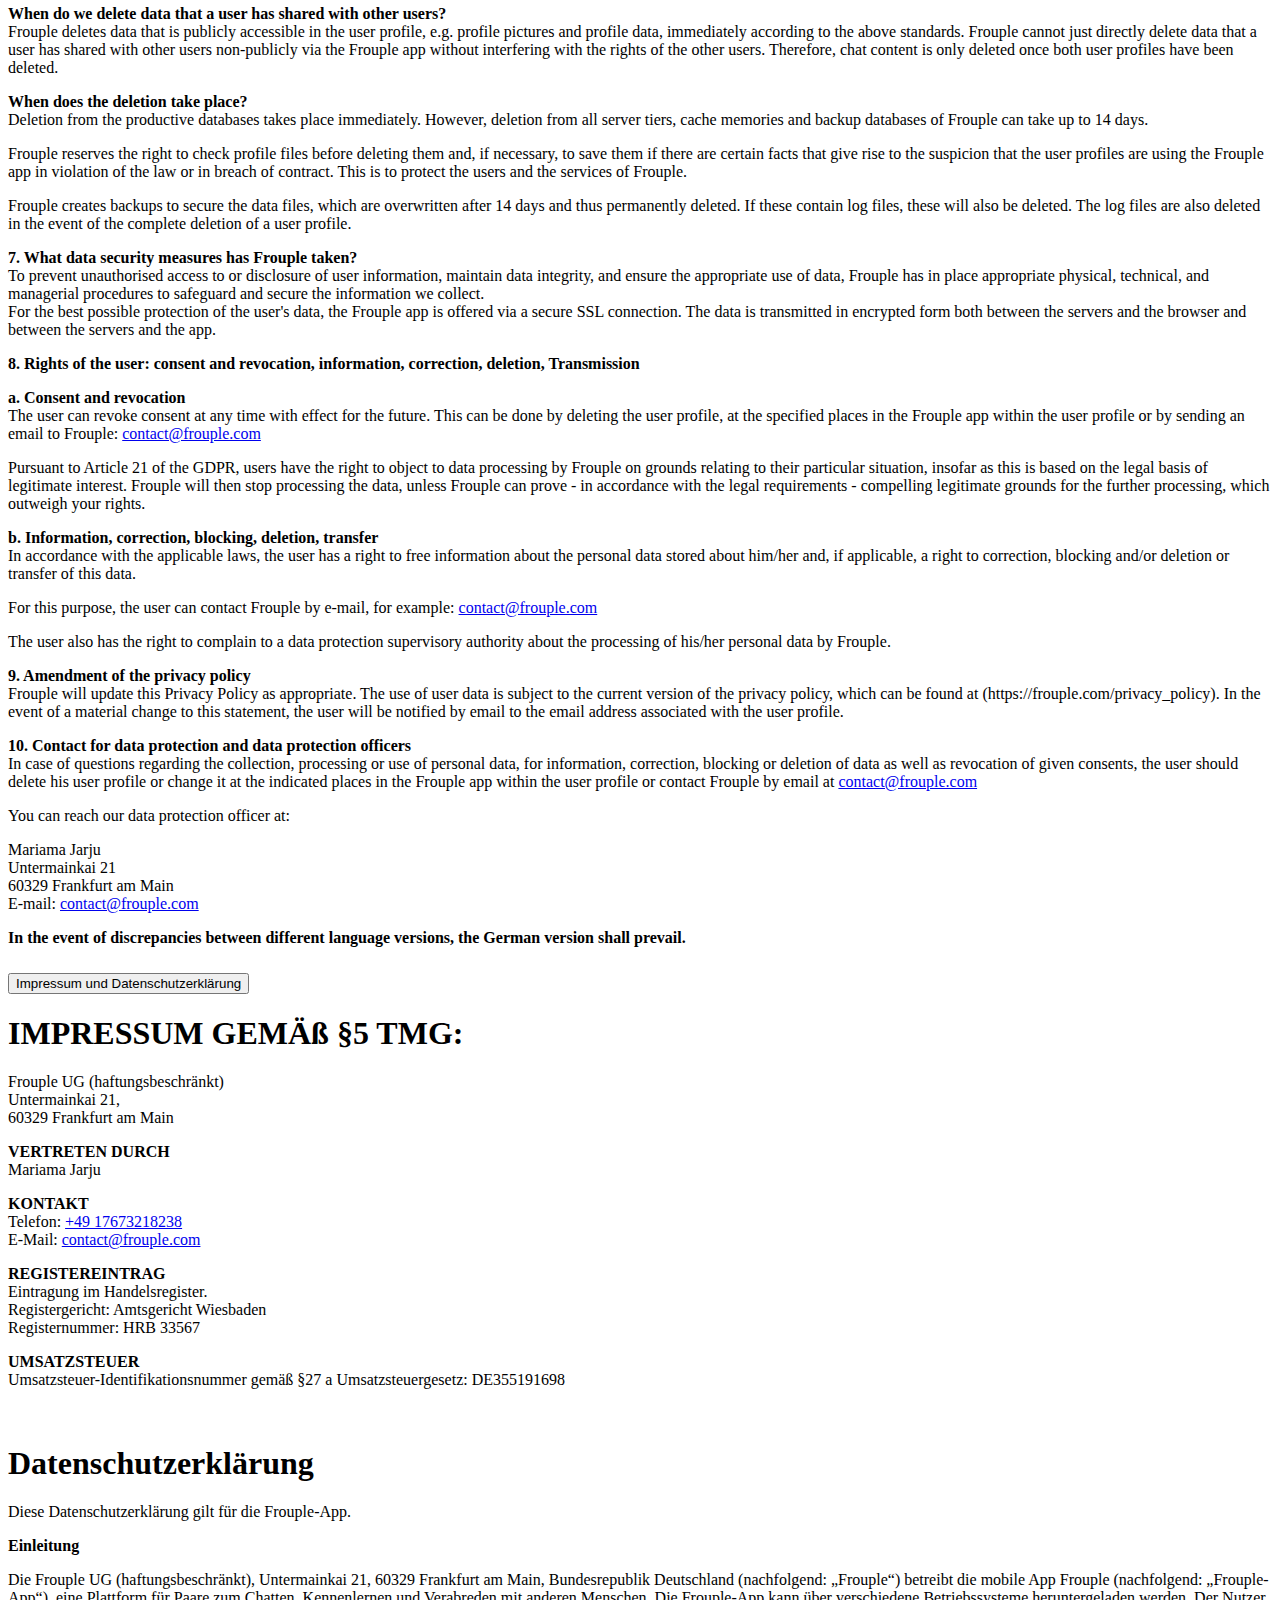
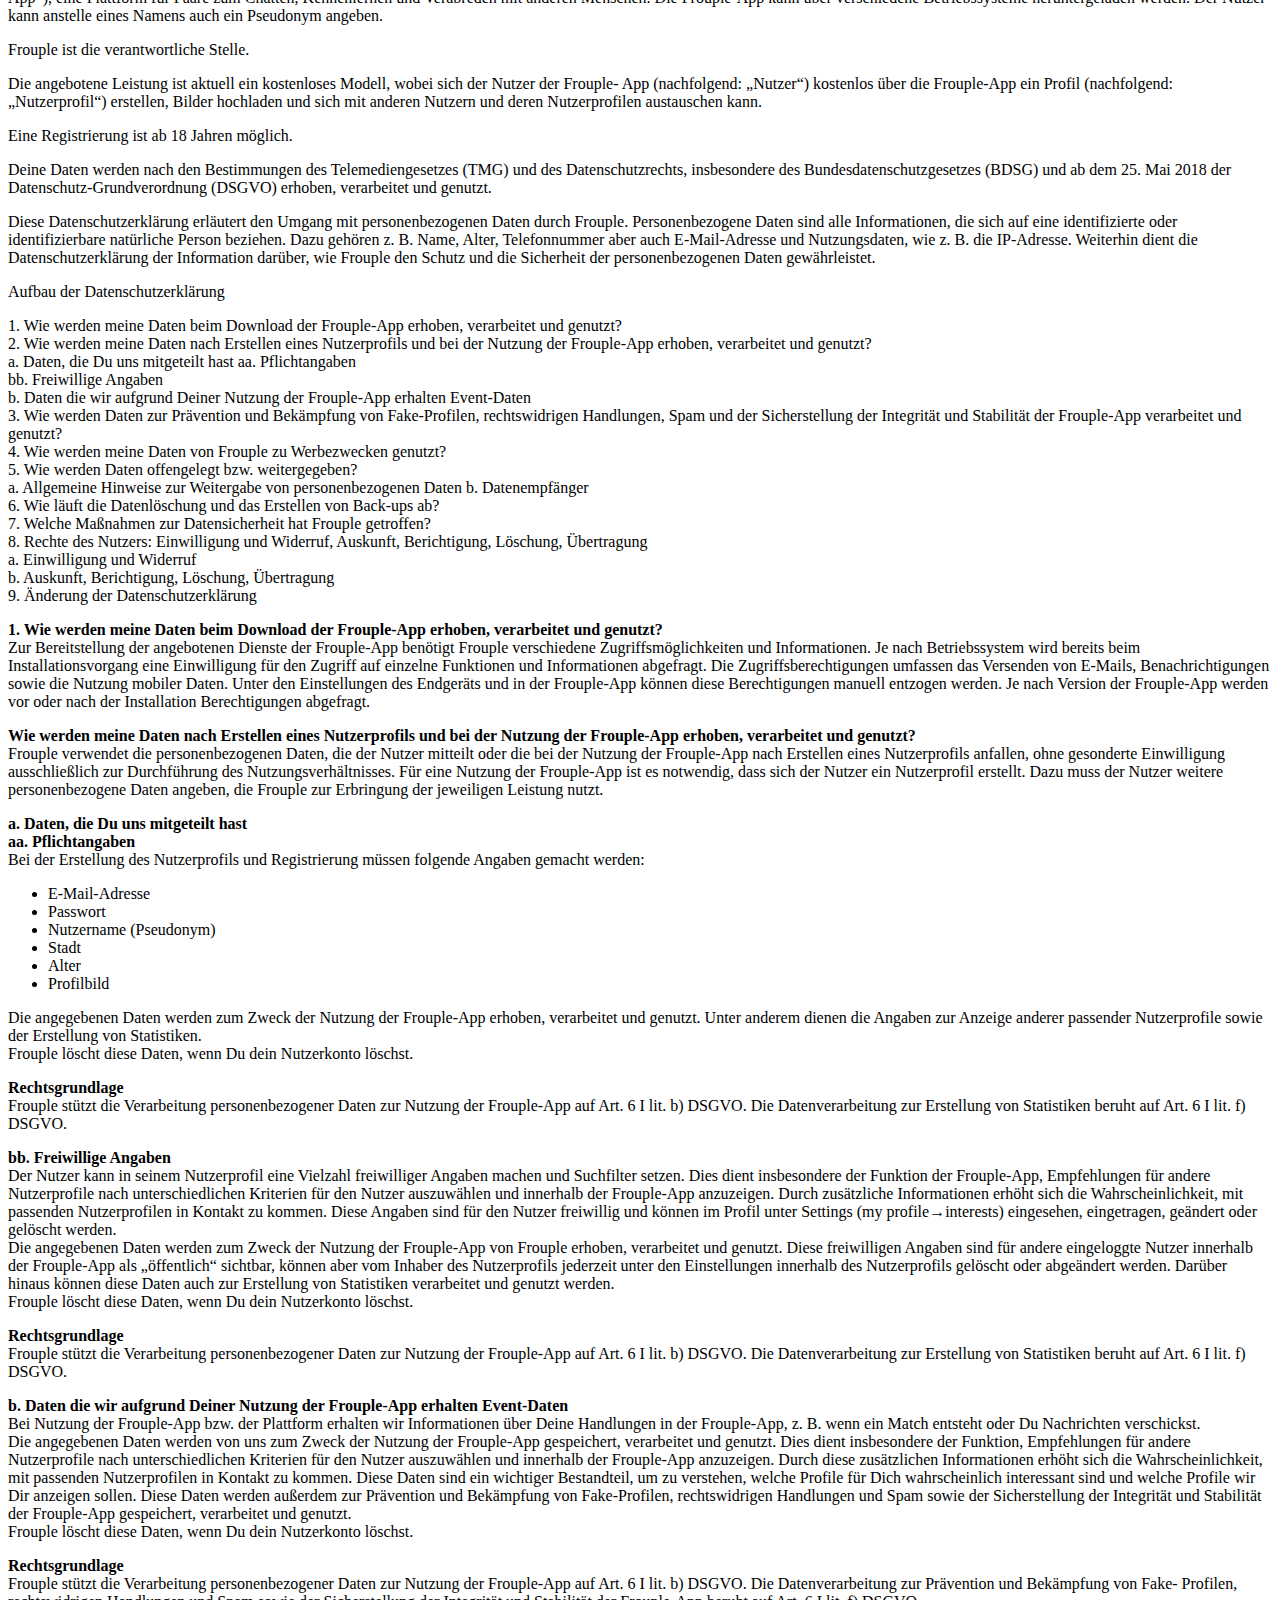
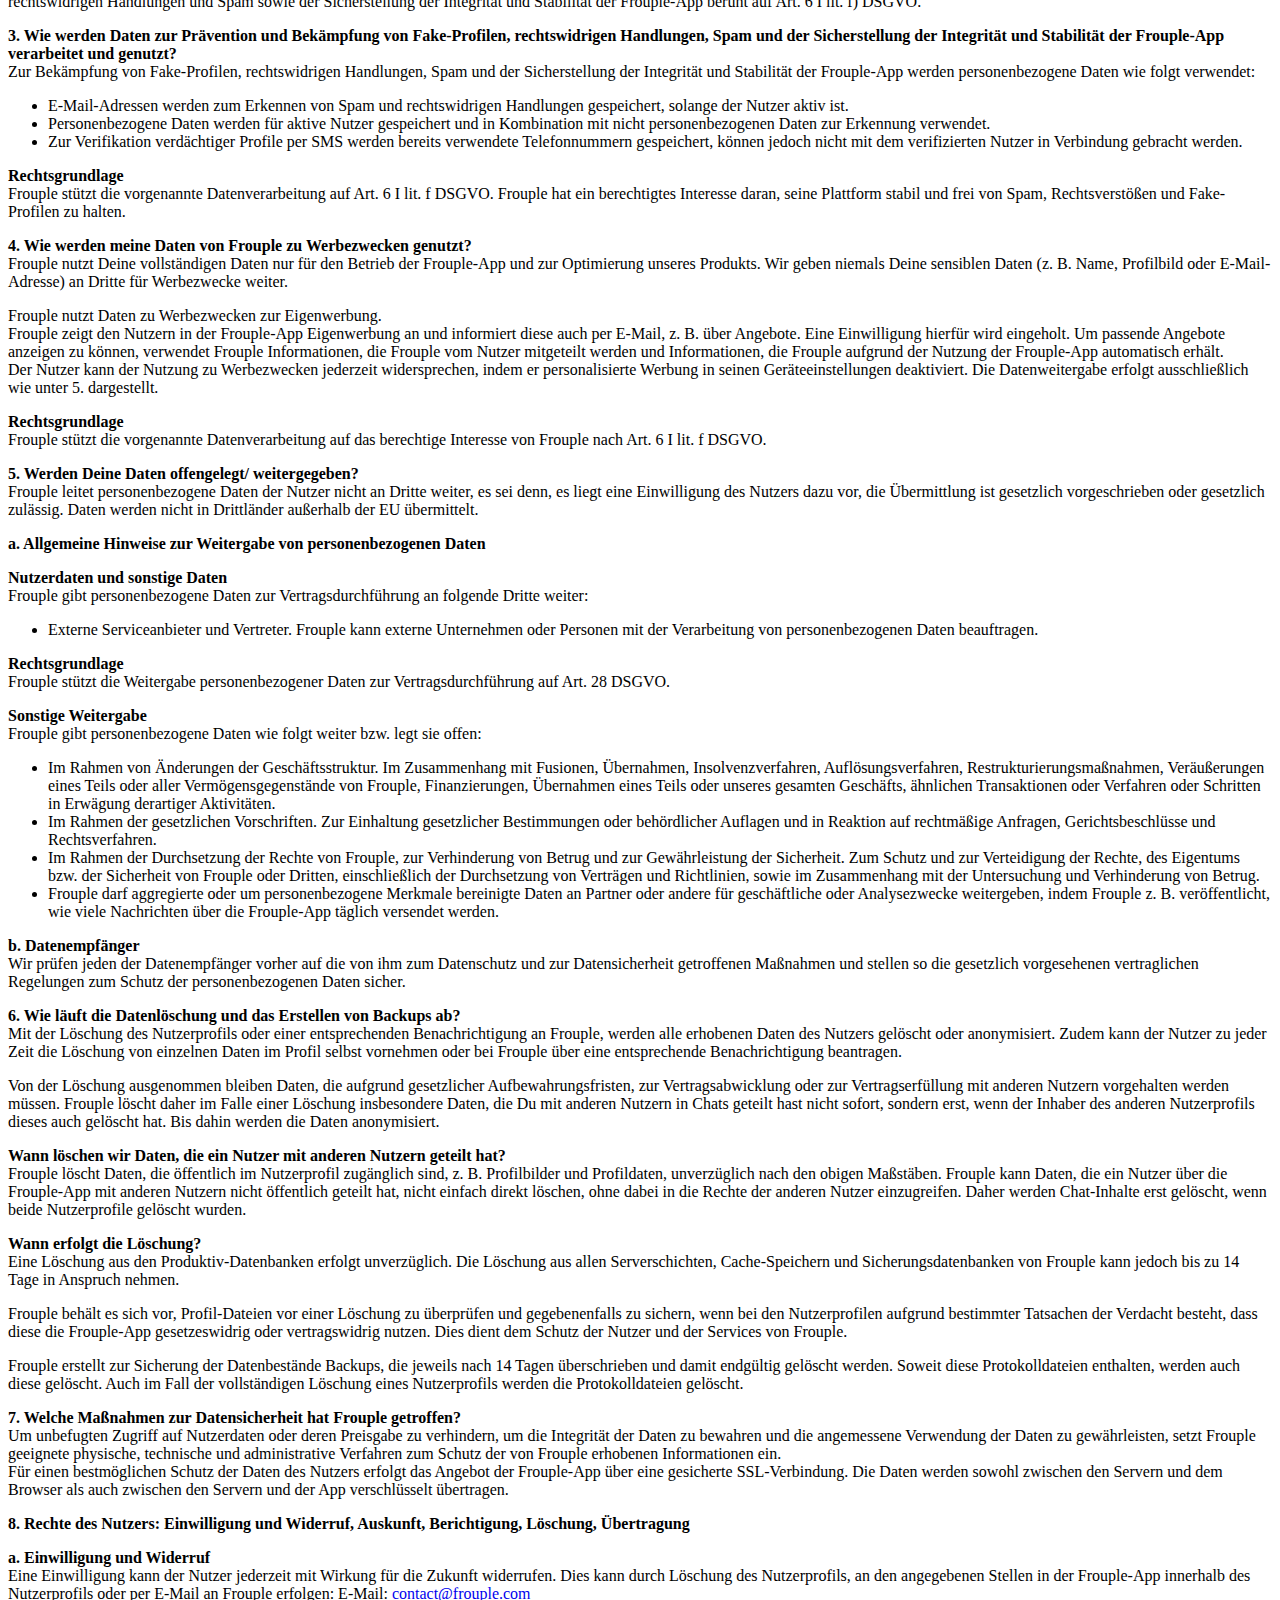
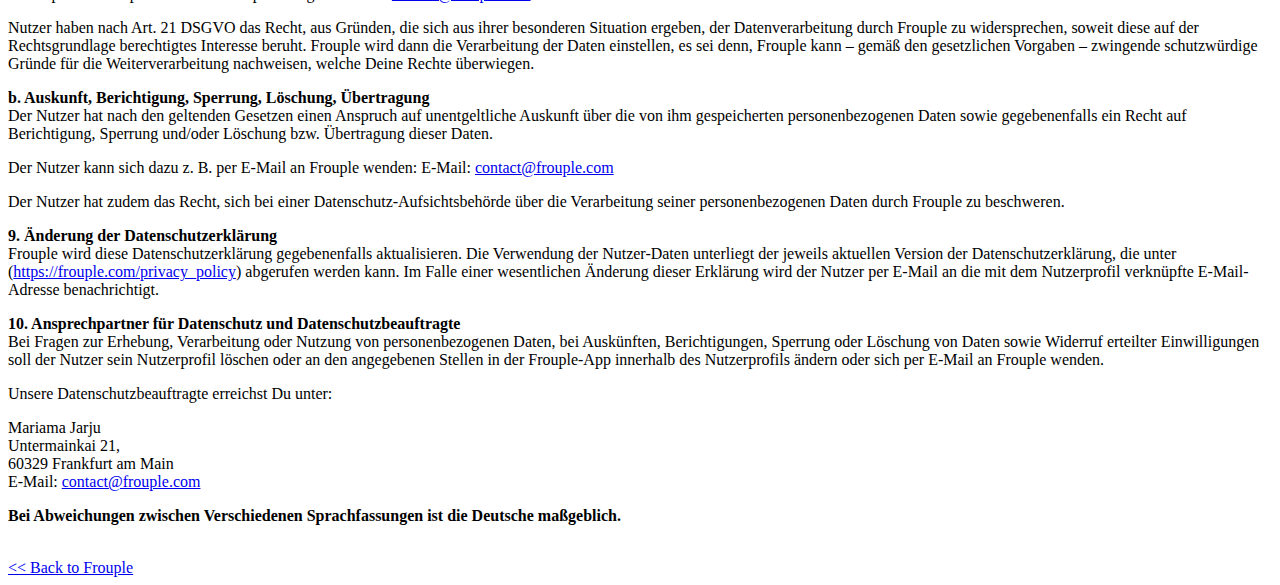
<file: privacy_policy.html>
<!DOCTYPE html>
<html lang="en">

<head>
  <meta charset="UTF-8" />
  <meta http-equiv="X-UA-Compatible" content="IE=edge" />
  <meta name="viewport" content="width=device-width, initial-scale=1.0" />
  <title>Frouple - Privacy Policy</title>
  <link href="https://cdn.jsdelivr.net/npm/bootstrap@5.2.0-beta1/dist/css/bootstrap.min.css" rel="stylesheet"
    integrity="sha384-0evHe/X+R7YkIZDRvuzKMRqM+OrBnVFBL6DOitfPri4tjfHxaWutUpFmBp4vmVor" crossorigin="anonymous" />
</head>

<body>
  <div class="container">
    <p>
    <h1>Company details & Privacy policy / Impressum und Datenschutzerklärung </h1>
    </p>
    <div class="accordion" id="accordionExample">
      <div class="accordion-item">
        <h2 class="accordion-header" id="headingOne">
          <button class="accordion-button collapsed" type="button" data-bs-toggle="collapse"
            data-bs-target="#collapseOne" aria-expanded="false" aria-controls="flush-collapseOne">
            Company details & Privacy policies
          </button>
        </h2>
        <div id="collapseOne" class="accordion-collapse collapse" aria-labelledby="headingOne"
          data-bs-parent="#accordionFlushExample">
          <div class="accordion-body">
            <div>











              <h1>Company details according to §5 TMG:</h1>
              <p>Frouple UG (haftungsbeschränkt)<br />
                Untermainkai 21 <br />
                60329 Frankfurt am Main </p>
              <p><strong>REPRESENTED BY</strong><br />
                Mariama Jarju</p>

              <p><strong>CONTACT</strong><br />
                Phone: <a href="tel:+49 17673218238">+49 17673218238</a><br />
                E-Mail: <a href="mailto:contact@frouple.com">contact@frouple.com</a></p>

              <p><strong>ENTRY IN THE REGISTER</strong><br />
                Entry in the commercial register.<br />
                Register court: Amtsgericht Wiesbaden<br />
                Registration number: HRB 33567<br /></p>

              <p><strong>SALES TAX</strong><br />
                Sales tax identification number according to §27 a Umsatzsteuergesetz: DE355191698</p><br />
              <h1>Privacy policy</h1>
              <p>This privacy policy applies to the Frouple app.</p>
              <p><strong>Introduction</strong></p>
              <p>Frouple UG (haftungsbeschränkt), Untermainkai 21, 60329 Frankfurt am Main, Federal Republic of Germany
                (hereinafter: "Frouple") operates the mobile app Frouple (hereinafter: "Frouple App"), a platform for
                couples to chat, meet and date other people. The Frouple app can be downloaded via various operating
                systems. The user can also enter a pseudonym instead of a name.</b>
              <p>Frouple is the responsible body.</p>
              <p>The service offered is currently a free model, whereby the user of the Frouple app (hereinafter:
                "User") creates a profile (hereinafter: "Profile") free of charge via the Frouple app:<br />
                "User Profile"), upload images and exchange information with other users and their User Profiles.</p>
              <p>Registration is possible from the age of 18.</p>
              <p>Your data will be collected, processed and used in accordance with the provisions of the German
                Telemedia Act (TMG) and data protection law, in particular the German Federal Data Protection Act (BDSG)
                and, from 25 May 2018, the General Data Protection Regulation (DSGVO).</p>
              <p>This privacy policy explains how Frouple handles personal data. Personal data is any information
                relating to an identified or identifiable natural person.
                This includes, for example, name, age, telephone number, but also email address and usage data, such as
                the IP address. Furthermore, the data protection declaration serves to provide information on how
                Frouple ensures the protection and security of personal data.</p>
              <p>Structure of the privacy policy
              <p>
              <p>1. How is my data collected, processed and used when I download the Frouple app?<br />
                2. How is my data collected, processed and used after creating a user profile and when using the Frouple
                app?</br>
                a. Data you have given us <br />aa. Mandatory data<br />
                bb. Voluntary information<br />
                b. Data we receive as a result of your use of the Frouple app Event Data<br />

                3. How is data processed and used to prevent and combat fake profiles, illegal activities, spam and
                ensure the integrity and stability of the Frouple app?<br />
                4. How is my data used by Frouple for advertising purposes?<br />
                5. How is data disclosed or shared?<br />
                a. General information on the disclosure of personal data<br />
                b. Data recipient<br />
                6. What is the procedure for deleting data and creating back-ups?<br />
                7. What data security measures has Frouple taken?<br />
                8. Rights of the user: consent and revocation, information, correction, deletion,
                Transmission<br />
                a. Consent and revocation<br />
                b. Information, correction, deletion, transfer 9. Amendment of the privacy policy<br /></p>
              <p><strong>1. How is my data collected, processed and used when I download the Frouple app?</strong></p>
              <p>In order to provide the services offered by the Frouple app, Frouple requires various accesses and
                information.
                Depending on the operating system, consent for access to individual functions and information is already
                requested during the installation process. The access authorisations include the sending of e-mails,
                notifications and the use of mobile data.
                These permissions can be manually revoked under the settings of the end device and in the Frouple app.
                Depending on the version of the Frouple app, permissions are requested before or after installation.</p>
              <p><strong>2. How is my data collected, processed and used after creating a user profile and when using
                  the Frouple app?</strong></p>
              <p>Frouple will use the personal data that the user provides or that is collected during the use of the
                Frouple app after the creation of a user profile, without separate consent, exclusively for the
                implementation of the user relationship. In order to use the Frouple app, it is necessary for the user
                to create a user profile. For this purpose, the user has to provide further personal data which Frouple
                uses to provide the respective service.</b>
              <p><strong>a. Data you have given us.</strong></p>
              <strong>Mandatory data</strong><br />
              The following information must be provided when creating the user profile and registering:<br />
              <ul>
                <li>Email address</li>
                <li>Password</li>
                <li>User name (pseudonym)</li>
                <li>City</li>
                <li>Age</li>
                <li>Profile picture</li>
              </ul>

              The data provided is collected, processed and used for the purpose of using the Frouple app. Among other
              things, the information is used to display other matching user profiles and to create statistics.
              Frouple deletes this data when you delete your user account.<br />
              <p><strong>Legal basis</strong><br />
                Frouple bases the processing of personal data for the use of the Frouple app on Art. 6 I lit. b) DSGVO.
                The processing of data for the creation of statistics is based on Art. 6 I lit. f) DSGVO.</p>
              <p><strong>bb. Voluntary information</strong><br />
                The user can make a variety of voluntary entries in his or her user profile and set search filters. This
                serves in particular the function of the Frouple app to select recommendations for other user profiles
                according to different criteria for the user and to display them within the Frouple app. Additional
                information increases the probability of coming into contact with suitable user profiles. This
                information is voluntary for the user and can be viewed, entered, changed or deleted in the profile
                under Settings.
                The data provided will be collected, processed and used by Frouple for the purpose of using the Frouple
                app. This voluntary information is visible to other logged-in users within the Frouple app as "public",
                but can be deleted or modified by the owner of the user profile at any time under the settings within
                the user profile. Furthermore, this data can also be processed and used to create statistics.<br />
                Frouple deletes this data when you delete your user account.
              <p>
              <p><strong>Legal basis</strong><br />
                Frouple bases the processing of personal data for the use of the Frouple app on Art. 6 I lit. b) DSGVO.
                The processing of data for the creation of statistics is based on Art. 6 I lit. f) DSGVO.</p>
              <p><strong>b. Data we receive as a result of your use of the Frouple app Event<br />
                  Data</strong>
                When you use the Frouple app or platform, we receive information about your actions in the Frouple app,
                for example, when a match is made or you send messages.
                The data provided will be stored, processed and used by us for the purpose of using the Frouple app.
                This serves in particular the function of selecting recommendations for other user profiles according to
                different criteria for the user and displaying them within the Frouple app. This additional information
                increases the probability of coming into contact with matching user profiles. This data is an important
                part of understanding which profiles are likely to be of interest to you and which profiles we should
                display to you.
                This data is also stored, processed and used to prevent and combat fake profiles, illegal activities and
                spam, and to ensure the integrity and stability of the Frouple app.<br />
                Frouple deletes this data when you delete your user account.</p>

              <p><strong>Legal basis</strong><br />
                Frouple bases the processing of personal data for the use of the Frouple app on Art. 6 I lit. b) DSGVO.
                The processing of data for the purpose of preventing and combating fake profiles, illegal activities and
                spam, as well as ensuring the integrity and stability of the Frouple app is based on Art. 6 I lit. f)
                DSGVO.</p>
              <p>
              <p>3. How is data processed and used to prevent and combat fake profiles, illegal activities, spam and
                ensure the integrity and stability of the Frouple app?</strong><br />
                In order to combat fake profiles, illegal activities, spam and to ensure the integrity and stability of
                the Frouple app, personal data is used as follows:
              <ul>
                <li>E-mail addresses are stored to detect spam and illegal activities as long as the user is active.
                </li>
                <li>Personal data is stored for active users and used in combination with non-personal data for
                  recognition.</li>
                <li>For the verification of suspicious profiles via SMS, telephone numbers already used are stored, but
                  cannot be linked to the verified user.</li>
              </ul>
              </p>
              <p><strong>Legal basis</strong><br />
                Frouple bases the aforementioned data processing on Art. 6 I lit. f DSGVO. Frouple has a legitimate
                interest in keeping its platform stable and free from spam, legal violations and fake profiles.</p>
              <p><strong>4. How is my data used by Frouple for advertising purposes?</strong><br />
                Frouple uses your complete data only for the operation of the Frouple app and to optimise our product.
                We never share your sensitive data (e.g. name, profile picture or email address) with third parties for
                promotional purposes.</p>
              <p>Frouple uses data for advertising purposes for self-promotion.<br />
                Frouple displays self-promotion to users in the Frouple app and also informs them by email, e.g. about
                offers. Consent is obtained for this. In order to be able to display suitable offers, Frouple uses
                information that is provided to Frouple by the user and information that Frouple automatically receives
                as a result of the use of the Frouple app.
                The user can object to the use for advertising purposes at any time by deactivating personalised
                advertising in his device settings.
                The data will only be passed on as described in section 5.</p>
              <p><strong>Legal basis</strong><br />
                Frouple bases the aforementioned data processing on the legitimate interest of Frouple according to Art.
                6 I lit. f DSGVO.</p>

              <p><strong>5. Will your data be disclosed/ shared?</strong>
                Frouple does not transfer users' personal data to third parties, unless the user has consented to this,
                the transfer is required by law or permitted by law. Data will not be transferred to third countries
                outside the EU.</p>
              <p><strong>a. General information on the transfer of personal data User data and other data</strong><br />
                Frouple discloses personal data to the following third parties for the purpose of executing the
                contract:
              <ul>
                <li>External service providers and agents. Frouple may engage external companies or individuals to
                  process personal data.</li>
              </ul>
              </p>
              <p><strong>Legal basis</strong><br />
                Frouple bases the transfer of personal data for the performance of the contract on Art. 28 DSGVO.</p>
              <p><strong>Other disclosure</strong><br />
                Frouple shares or discloses personal information as follows:
              <ul>
                <li>In the context of changes in business structure. In connection with mergers,
                  acquisitionsinsolvency dissolution proceedings, restructuring, divestitures of some or all of
                  Frouple's assets, financings, acquisitions of some or all of our business, similar transactions or
                  proceedings, or
                  steps taken in contemplation of such activities.</li>
                <li>Within the framework of legal requirements. To comply with legal or regulatory
                  requirements and in response to lawful requests, court orders and legal proceedings.</li>
                <li>In the course of enforcing Frouple's rights, preventing fraud and ensuring safety. To protect and
                  defend the rights, property or safety of Frouple or third parties, including the enforcement of
                  contracts and policies, and in connection with the investigation and prevention of fraud</li>
                <li>Frouple may share aggregated or personally identifiable information with partners or
                  others for business or analytics purposes, such as by publishing how many messages are sent through
                  the Frouple app each day.
                </li>
              </ul>
              </p>
              <p><strong>b. Data recipient</strong><br />
                We check each of the data recipients in advance for the measures they have taken for data protection and
                data security and thus ensure the contractual regulations provided by law for the protection of personal
                data.</p>
              <p><strong>6. What is the procedure for deleting data and creating backups?</strong><br />
                With the deletion of the user profile or a corresponding notification to Frouple, all collected data of
                the user will be deleted or anonymised. In addition, the user can at any time delete individual data in
                the profile himself or request Frouple to do so via a corresponding notification.</p>

              <p>Excluded from the deletion is data that has to be kept due to legal retention periods, for the
                execution of contracts or for the fulfilment of contracts with other users. Therefore, in case of
                deletion, Frouple will not delete data that you have shared with other users in chats immediately, but
                only when the owner of the other user profile has deleted it. Until then, the data will be anonymised.
              </p>
              <p><strong>When do we delete data that a user has shared with other users?</strong><br />
                Frouple deletes data that is publicly accessible in the user profile, e.g. profile pictures and profile
                data, immediately according to the above standards.
                Frouple cannot just directly delete data that a user has shared with other users non-publicly via the
                Frouple app without interfering with the rights of the other users. Therefore, chat content is only
                deleted once both user profiles have been deleted.</p>
              <p><strong>When does the deletion take place?</strong><br />
                Deletion from the productive databases takes place immediately. However, deletion from all server tiers,
                cache memories and backup databases of Frouple can take up to 14 days.</p>
              <p>Frouple reserves the right to check profile files before deleting them and, if necessary, to save them
                if there are certain facts that give rise to the suspicion that the user profiles are using the Frouple
                app in violation of the law or in breach of contract. This is to protect the users and the services of
                Frouple.</p>
              <p>Frouple creates backups to secure the data files, which are overwritten after 14 days and thus
                permanently deleted. If these contain log files, these will also be deleted. The log files are also
                deleted in the event of the complete deletion of a user profile.</p>
              <p><strong>7. What data security measures has Frouple taken?</strong><br />
                To prevent unauthorised access to or disclosure of user information, maintain data integrity, and ensure
                the appropriate use of data, Frouple has in place appropriate physical, technical, and managerial
                procedures to safeguard and secure the information we collect.<br />
                For the best possible protection of the user's data, the Frouple app is offered via a secure SSL
                connection. The data is transmitted in encrypted form both between the servers and the browser and
                between the servers and the app.</p>
              <p><strong>8. Rights of the user: consent and revocation, information, correction, deletion,
                  Transmission</strong></p>
              <p><strong>a. Consent and revocation</strong><br />
                The user can revoke consent at any time with effect for the future. This can be done by deleting the
                user profile, at the specified places in the Frouple app within the user profile or by sending an email
                to Frouple: <a href="mailto: contact@frouple.com">contact@frouple.com</a></p>

              <p>Pursuant to Article 21 of the GDPR, users have the right to object to data processing by Frouple on
                grounds relating to their particular situation, insofar as this is based on the legal basis of
                legitimate interest. Frouple will then stop processing the data, unless Frouple can prove - in
                accordance with the legal requirements - compelling legitimate grounds for the further processing, which
                outweigh your rights.</p>
              <p><strong>b. Information, correction, blocking, deletion, transfer</strong><br />
                In accordance with the applicable laws, the user has a right to free information about the personal data
                stored about him/her and, if applicable, a right to correction, blocking and/or deletion or transfer of
                this data.</p>
              <p>For this purpose, the user can contact Frouple by e-mail, for example: <a
                  href="mailto:contact@frouple.com">contact@frouple.com</a></p>
              <p>The user also has the right to complain to a data protection supervisory authority about the processing
                of his/her personal data by Frouple.</p>
              <p><strong>9. Amendment of the privacy policy</strong><br />
                Frouple will update this Privacy Policy as appropriate. The use of user data is subject to the current
                version of the privacy policy, which can be found at (https://frouple.com/privacy_policy). In the event
                of a material change to this statement, the user will be notified by email to the email address
                associated with the user profile.</p>
              <p><strong>10. Contact for data protection and data protection officers</strong><br>
                In case of questions regarding the collection, processing or use of personal data, for information,
                correction, blocking or deletion of data as well as revocation of given consents, the user should delete
                his user profile or change it at the indicated places in the Frouple app within the user profile or
                contact Frouple by email at <a href="contact@frouple.com">contact@frouple.com</a>
              <p>You can reach our data protection officer at:</p>
              <p>Mariama Jarju <br />
                Untermainkai 21 <br />
                60329 Frankfurt am Main<br />
                E-mail: <a href="contact@frouple.com">contact@frouple.com</a>
              <p>
              <p><strong>In the event of discrepancies between different language versions, the German version shall
                  prevail.</strong></p>
            </div>
          </div>
        </div>
      </div>
      <div class="accordion-item">
        <h2 class="accordion-header" id="headingTwo">
          <button class="accordion-button collapsed" type="button" data-bs-toggle="collapse"
            data-bs-target="#collapseTwo" aria-expanded="false" aria-controls="collapseTwo">
            Impressum und Datenschutzerklärung
          </button>
        </h2>
        <div id="collapseTwo" class="accordion-collapse collapse" aria-labelledby="headingTwo"
          data-bs-parent="#accordionExample">
          <div class="accordion-body">
            <div>
              <h1>IMPRESSUM GEMÄß §5 TMG:</h1>
              <p>Frouple UG (haftungsbeschränkt)<br />
                Untermainkai 21,<br />
                60329 Frankfurt am Main</p>

              <p><strong>VERTRETEN DURCH</strong><br />
                Mariama Jarju</p>

              <p><strong>KONTAKT</strong><br />
                Telefon: <a href="tel:+49 17673218238">+49 17673218238</a><br />
                E-Mail: <a href="mailto:contact@frouple.com">contact@frouple.com</a></p>

              <p><strong>REGISTEREINTRAG</strong><br />
                Eintragung im Handelsregister.<br />
                Registergericht: Amtsgericht Wiesbaden<br />
                Registernummer: HRB 33567<br /></p>

              <p><strong>UMSATZSTEUER</strong><br />
                Umsatzsteuer-Identifikationsnummer gemäß §27 a Umsatzsteuergesetz: DE355191698</p><br />

              <h1>Datenschutzerklärung</h1>
              <p>Diese Datenschutzerklärung gilt für die Frouple-App.
              <p>
              <p><strong>Einleitung</strong></p>
              <p>Die Frouple UG (haftungsbeschränkt), Untermainkai 21, 60329 Frankfurt am Main, Bundesrepublik
                Deutschland (nachfolgend: „Frouple“) betreibt die mobile App Frouple (nachfolgend: „Frouple-App“), eine
                Plattform für Paare zum Chatten, Kennenlernen und Verabreden mit anderen Menschen. Die Frouple-App kann
                über verschiedene Betriebssysteme heruntergeladen werden. Der Nutzer kann anstelle eines Namens auch ein
                Pseudonym angeben.</p>
              <p>Frouple ist die verantwortliche Stelle.</p>
              <p>Die angebotene Leistung ist aktuell ein kostenloses Modell, wobei sich der Nutzer der Frouple- App
                (nachfolgend: „Nutzer“) kostenlos über die Frouple-App ein Profil (nachfolgend: „Nutzerprofil“)
                erstellen, Bilder hochladen und sich mit anderen Nutzern und deren Nutzerprofilen austauschen kann.</p>
              <p>Eine Registrierung ist ab 18 Jahren möglich.</p>
              <p>Deine Daten werden nach den Bestimmungen des Telemediengesetzes (TMG) und des Datenschutzrechts,
                insbesondere des Bundesdatenschutzgesetzes (BDSG) und ab dem 25. Mai 2018 der
                Datenschutz-Grundverordnung (DSGVO) erhoben, verarbeitet und genutzt.</p>
              <p>Diese Datenschutzerklärung erläutert den Umgang mit personenbezogenen Daten durch Frouple.
                Personenbezogene Daten sind alle Informationen, die sich auf eine identifizierte oder identifizierbare
                natürliche Person beziehen.
                Dazu gehören z. B. Name, Alter, Telefonnummer aber auch E-Mail-Adresse und Nutzungsdaten, wie z. B. die
                IP-Adresse. Weiterhin dient die Datenschutzerklärung der Information darüber, wie Frouple den Schutz und
                die Sicherheit der personenbezogenen Daten gewährleistet.</p>
              <p>Aufbau der Datenschutzerklärung</p>
              <p>1. Wie werden meine Daten beim Download der Frouple-App erhoben, verarbeitet und genutzt?<br />
                2. Wie werden meine Daten nach Erstellen eines Nutzerprofils und bei der Nutzung der Frouple-App
                erhoben, verarbeitet und genutzt?<br />
                a. Daten, die Du uns mitgeteilt hast aa. Pflichtangaben<br />
                bb. Freiwillige Angaben<br />
                b. Daten die wir aufgrund Deiner Nutzung der Frouple-App erhalten Event-Daten<br />

                3. Wie werden Daten zur Prävention und Bekämpfung von Fake-Profilen, rechtswidrigen Handlungen, Spam und
                der Sicherstellung der Integrität und Stabilität der Frouple-App verarbeitet und genutzt?<br />
                4. Wie werden meine Daten von Frouple zu Werbezwecken genutzt?<br />
                5. Wie werden Daten offengelegt bzw. weitergegeben?<br />
                a. Allgemeine Hinweise zur Weitergabe von personenbezogenen Daten b. Datenempfänger<br />
                6. Wie läuft die Datenlöschung und das Erstellen von Back-ups ab?<br />
                7. Welche Maßnahmen zur Datensicherheit hat Frouple getroffen?<br />
                8. Rechte des Nutzers: Einwilligung und Widerruf, Auskunft, Berichtigung, Löschung, Übertragung<br />
                a. Einwilligung und Widerruf<br />
                b. Auskunft, Berichtigung, Löschung, Übertragung <br />
                9. Änderung der Datenschutzerklärung</p>
              <p><strong>1. Wie werden meine Daten beim Download der Frouple-App erhoben, verarbeitet und
                  genutzt?</strong><br />
                Zur Bereitstellung der angebotenen Dienste der Frouple-App benötigt Frouple verschiedene
                Zugriffsmöglichkeiten und Informationen.
                Je nach Betriebssystem wird bereits beim Installationsvorgang eine Einwilligung für den Zugriff auf
                einzelne Funktionen und Informationen abgefragt. Die Zugriffsberechtigungen umfassen das Versenden von
                E-Mails, Benachrichtigungen sowie die Nutzung mobiler Daten.
                Unter den Einstellungen des Endgeräts und in der Frouple-App können diese Berechtigungen manuell
                entzogen werden. Je nach Version der Frouple-App werden vor oder nach der Installation Berechtigungen
                abgefragt.</p>
              <p><strong> Wie werden meine Daten nach Erstellen eines Nutzerprofils und bei der Nutzung der Frouple-App
                  erhoben, verarbeitet und genutzt?</strong><br />
                Frouple verwendet die personenbezogenen Daten, die der Nutzer mitteilt oder die bei der Nutzung der
                Frouple-App nach Erstellen eines Nutzerprofils anfallen, ohne gesonderte Einwilligung ausschließlich zur
                Durchführung des Nutzungsverhältnisses. Für eine Nutzung der Frouple-App ist es notwendig, dass sich der
                Nutzer ein Nutzerprofil erstellt. Dazu muss der Nutzer weitere personenbezogene Daten angeben, die
                Frouple zur Erbringung der jeweiligen Leistung nutzt.
              <p>
              <p><strong>a. Daten, die Du uns mitgeteilt hast</strong><br />
                <strong>aa. Pflichtangaben</strong><br />
                Bei der Erstellung des Nutzerprofils und Registrierung müssen folgende Angaben gemacht werden:<br />
              <ul>
                <li>E-Mail-Adresse</li>
                <li>Passwort</li>
                <li>Nutzername (Pseudonym)</li>
                <li>Stadt</li>
                <li>Alter</li>
                <li>Profilbild</li>
              </ul>
              </p>
              </p>

              Die angegebenen Daten werden zum Zweck der Nutzung der Frouple-App erhoben, verarbeitet und genutzt. Unter
              anderem dienen die Angaben zur Anzeige anderer passender Nutzerprofile sowie der Erstellung von
              Statistiken.<br />
              Frouple löscht diese Daten, wenn Du dein Nutzerkonto löschst.
              <p><strong>Rechtsgrundlage</strong><br />
                Frouple stützt die Verarbeitung personenbezogener Daten zur Nutzung der Frouple-App auf Art. 6 I lit. b)
                DSGVO. Die Datenverarbeitung zur Erstellung von Statistiken beruht auf Art. 6 I lit. f) DSGVO.</p>
              <p><strong>bb. Freiwillige Angaben</strong><br />
                Der Nutzer kann in seinem Nutzerprofil eine Vielzahl freiwilliger Angaben machen und Suchfilter setzen.
                Dies dient insbesondere der Funktion der Frouple-App, Empfehlungen für andere Nutzerprofile nach
                unterschiedlichen Kriterien für den Nutzer auszuwählen und innerhalb der Frouple-App anzuzeigen. Durch
                zusätzliche Informationen erhöht sich die Wahrscheinlichkeit, mit passenden Nutzerprofilen in Kontakt zu
                kommen. Diese Angaben sind für den Nutzer freiwillig und können im Profil unter Settings (my
                profile→interests) eingesehen, eingetragen, geändert oder gelöscht werden.<br />
                Die angegebenen Daten werden zum Zweck der Nutzung der Frouple-App von Frouple erhoben, verarbeitet und
                genutzt. Diese freiwilligen Angaben sind für andere eingeloggte Nutzer innerhalb der Frouple-App als
                „öffentlich“ sichtbar, können aber vom Inhaber des Nutzerprofils jederzeit unter den Einstellungen
                innerhalb des Nutzerprofils gelöscht oder abgeändert werden. Darüber hinaus können diese Daten auch zur
                Erstellung von Statistiken verarbeitet und genutzt werden.<br />
                Frouple löscht diese Daten, wenn Du dein Nutzerkonto löschst.</p>
              <p><strong>Rechtsgrundlage</strong><br />
                Frouple stützt die Verarbeitung personenbezogener Daten zur Nutzung der Frouple-App auf Art. 6 I lit. b)
                DSGVO. Die Datenverarbeitung zur Erstellung von Statistiken beruht auf Art. 6 I lit. f) DSGVO.</p>
              <p><strong>b. Daten die wir aufgrund Deiner Nutzung der Frouple-App erhalten</strong>
                <br.>
                  <strong>Event-Daten</strong><br />
                  Bei Nutzung der Frouple-App bzw. der Plattform erhalten wir Informationen über Deine Handlungen in der
                  Frouple-App, z. B. wenn ein Match entsteht oder Du Nachrichten verschickst.<br />
                  Die angegebenen Daten werden von uns zum Zweck der Nutzung der Frouple-App gespeichert, verarbeitet
                  und genutzt. Dies dient insbesondere der Funktion, Empfehlungen für andere Nutzerprofile nach
                  unterschiedlichen Kriterien für den Nutzer auszuwählen und innerhalb der Frouple-App anzuzeigen. Durch
                  diese zusätzlichen Informationen erhöht sich die Wahrscheinlichkeit, mit passenden Nutzerprofilen in
                  Kontakt zu kommen. Diese Daten sind ein wichtiger Bestandteil, um zu verstehen, welche Profile für
                  Dich wahrscheinlich interessant sind und welche Profile wir Dir anzeigen sollen.
                  Diese Daten werden außerdem zur Prävention und Bekämpfung von Fake-Profilen, rechtswidrigen Handlungen
                  und Spam sowie der Sicherstellung der Integrität und Stabilität der Frouple-App gespeichert,
                  verarbeitet und genutzt.<br />
                  Frouple löscht diese Daten, wenn Du dein Nutzerkonto löschst.
              </p>

              <p><strong>Rechtsgrundlage</strong><br />
                Frouple stützt die Verarbeitung personenbezogener Daten zur Nutzung der Frouple-App auf Art. 6 I lit. b)
                DSGVO. Die Datenverarbeitung zur Prävention und Bekämpfung von Fake- Profilen, rechtswidrigen Handlungen
                und Spam sowie der Sicherstellung der Integrität und Stabilität der Frouple-App beruht auf Art. 6 I lit.
                f) DSGVO.</p>

              <p><strong>3. Wie werden Daten zur Prävention und Bekämpfung von Fake-Profilen, rechtswidrigen Handlungen,
                  Spam und der Sicherstellung der Integrität und Stabilität der Frouple-App verarbeitet und
                  genutzt?</strong><br />
                Zur Bekämpfung von Fake-Profilen, rechtswidrigen Handlungen, Spam und der Sicherstellung der Integrität
                und Stabilität der Frouple-App werden personenbezogene Daten wie folgt verwendet:
              <ul>
                <li>E-Mail-Adressen werden zum Erkennen von Spam und rechtswidrigen Handlungen gespeichert, solange der
                  Nutzer aktiv ist.</li>
                <li>Personenbezogene Daten werden für aktive Nutzer gespeichert und in Kombination mit nicht
                  personenbezogenen Daten zur Erkennung verwendet.</li>
                <li>Zur Verifikation verdächtiger Profile per SMS werden bereits verwendete Telefonnummern gespeichert,
                  können jedoch nicht mit dem verifizierten Nutzer in Verbindung gebracht werden.</li>
              </ul>
              </p>
              <p><strong>Rechtsgrundlage</strong><br />
                Frouple stützt die vorgenannte Datenverarbeitung auf Art. 6 I lit. f DSGVO. Frouple hat ein berechtigtes
                Interesse daran, seine Plattform stabil und frei von Spam, Rechtsverstößen und Fake-Profilen zu halten.
              </p>
              <p><b>4. Wie werden meine Daten von Frouple zu Werbezwecken genutzt?</b><br />
                Frouple nutzt Deine vollständigen Daten nur für den Betrieb der Frouple-App und zur Optimierung unseres
                Produkts. Wir geben niemals Deine sensiblen Daten (z. B. Name, Profilbild oder E-Mail-Adresse) an Dritte
                für Werbezwecke weiter.</p>
              <p>Frouple nutzt Daten zu Werbezwecken zur Eigenwerbung.<br />
                Frouple zeigt den Nutzern in der Frouple-App Eigenwerbung an und informiert diese auch per E-Mail, z. B.
                über Angebote. Eine Einwilligung hierfür wird eingeholt. Um passende Angebote anzeigen zu können,
                verwendet Frouple Informationen, die Frouple vom Nutzer mitgeteilt werden und Informationen, die Frouple
                aufgrund der Nutzung der Frouple-App automatisch erhält.<br />
                Der Nutzer kann der Nutzung zu Werbezwecken jederzeit widersprechen, indem er personalisierte Werbung in
                seinen Geräteeinstellungen deaktiviert.
                Die Datenweitergabe erfolgt ausschließlich wie unter 5. dargestellt.</p>
              <p><b>Rechtsgrundlage</b><br />
                Frouple stützt die vorgenannte Datenverarbeitung auf das berechtige Interesse von Frouple nach Art. 6 I
                lit. f DSGVO.</p>

              <p><b>5. Werden Deine Daten offengelegt/ weitergegeben?</b><br />
                Frouple leitet personenbezogene Daten der Nutzer nicht an Dritte weiter, es sei denn, es liegt eine
                Einwilligung des Nutzers dazu vor, die Übermittlung ist gesetzlich vorgeschrieben oder gesetzlich
                zulässig. Daten werden nicht in Drittländer außerhalb der EU übermittelt.</p>
              <p><b>a. Allgemeine Hinweise zur Weitergabe von personenbezogenen Daten</b></p>
              <p><b>Nutzerdaten und sonstige Daten</b><br />
                Frouple gibt personenbezogene Daten zur Vertragsdurchführung an folgende Dritte weiter:
              <ul>
                <li>Externe Serviceanbieter und Vertreter. Frouple kann externe Unternehmen oder
                  Personen mit der Verarbeitung von personenbezogenen Daten beauftragen.</li>
              </ul>
              </p>
              <p><b>Rechtsgrundlage</b><br />
                Frouple stützt die Weitergabe personenbezogener Daten zur Vertragsdurchführung auf Art. 28 DSGVO.</p>
              <p><b>Sonstige Weitergabe</b><br />
                Frouple gibt personenbezogene Daten wie folgt weiter bzw. legt sie offen:
              <ul>
                <li>Im Rahmen von Änderungen der Geschäftsstruktur. Im Zusammenhang mit Fusionen, Übernahmen,
                  Insolvenzverfahren, Auflösungsverfahren, Restrukturierungsmaßnahmen, Veräußerungen eines Teils oder
                  aller Vermögensgegenstände von Frouple, Finanzierungen, Übernahmen eines Teils oder unseres gesamten
                  Geschäfts, ähnlichen Transaktionen oder Verfahren oder Schritten
                  in Erwägung derartiger Aktivitäten.</li>
                <li>Im Rahmen der gesetzlichen Vorschriften. Zur Einhaltung gesetzlicher Bestimmungen
                  oder behördlicher Auflagen und in Reaktion auf rechtmäßige Anfragen,
                  Gerichtsbeschlüsse und Rechtsverfahren.</li>
                <li>Im Rahmen der Durchsetzung der Rechte von Frouple, zur Verhinderung von Betrug
                  und zur Gewährleistung der Sicherheit. Zum Schutz und zur Verteidigung der Rechte, des Eigentums bzw.
                  der Sicherheit von Frouple oder Dritten, einschließlich der Durchsetzung von Verträgen und
                  Richtlinien, sowie im Zusammenhang mit der Untersuchung und Verhinderung von Betrug.</li>
                <li>Frouple darf aggregierte oder um personenbezogene Merkmale bereinigte Daten an Partner oder andere
                  für geschäftliche oder Analysezwecke weitergeben, indem Frouple z. B. veröffentlicht, wie viele
                  Nachrichten über die Frouple-App täglich versendet werden.</li>
              </ul>
              </p>
              <p><b>b. Datenempfänger</b><br />
                Wir prüfen jeden der Datenempfänger vorher auf die von ihm zum Datenschutz und zur Datensicherheit
                getroffenen Maßnahmen und stellen so die gesetzlich vorgesehenen vertraglichen Regelungen zum Schutz der
                personenbezogenen Daten sicher.</p>
              <p><b>6. Wie läuft die Datenlöschung und das Erstellen von Backups ab?</b><br />
                Mit der Löschung des Nutzerprofils oder einer entsprechenden Benachrichtigung an Frouple, werden alle
                erhobenen Daten des Nutzers gelöscht oder anonymisiert. Zudem kann der Nutzer zu jeder Zeit die Löschung
                von einzelnen Daten im Profil selbst vornehmen oder bei Frouple über eine entsprechende Benachrichtigung
                beantragen.</p>

              <p>Von der Löschung ausgenommen bleiben Daten, die aufgrund gesetzlicher Aufbewahrungsfristen, zur
                Vertragsabwicklung oder zur Vertragserfüllung mit anderen Nutzern vorgehalten werden müssen. Frouple
                löscht daher im Falle einer Löschung insbesondere Daten, die Du mit anderen Nutzern in Chats geteilt
                hast nicht sofort, sondern erst, wenn der Inhaber des anderen Nutzerprofils dieses auch gelöscht hat.
                Bis dahin werden die Daten anonymisiert.</p>
              <b>Wann löschen wir Daten, die ein Nutzer mit anderen Nutzern geteilt hat?</b><br />
              Frouple löscht Daten, die öffentlich im Nutzerprofil zugänglich sind, z. B. Profilbilder und Profildaten,
              unverzüglich nach den obigen Maßstäben.
              Frouple kann Daten, die ein Nutzer über die Frouple-App mit anderen Nutzern nicht öffentlich geteilt hat,
              nicht einfach direkt löschen, ohne dabei in die Rechte der anderen Nutzer einzugreifen. Daher werden
              Chat-Inhalte erst gelöscht, wenn beide Nutzerprofile gelöscht wurden.</p>
              <p><b>Wann erfolgt die Löschung?</b><br />
                Eine Löschung aus den Produktiv-Datenbanken erfolgt unverzüglich. Die Löschung aus allen
                Serverschichten, Cache-Speichern und Sicherungsdatenbanken von Frouple kann jedoch bis zu 14 Tage in
                Anspruch nehmen.
              <p>
              <p>Frouple behält es sich vor, Profil-Dateien vor einer Löschung zu überprüfen und gegebenenfalls zu
                sichern, wenn bei den Nutzerprofilen aufgrund bestimmter Tatsachen der Verdacht besteht, dass diese die
                Frouple-App gesetzeswidrig oder vertragswidrig nutzen. Dies dient dem Schutz der Nutzer und der Services
                von Frouple.</p>
              <p>Frouple erstellt zur Sicherung der Datenbestände Backups, die jeweils nach 14 Tagen überschrieben und
                damit endgültig gelöscht werden. Soweit diese Protokolldateien enthalten, werden auch diese gelöscht.
                Auch im Fall der vollständigen Löschung eines Nutzerprofils werden die Protokolldateien gelöscht.</p>
              <p><b>7. Welche Maßnahmen zur Datensicherheit hat Frouple getroffen?</b><br />
                Um unbefugten Zugriff auf Nutzerdaten oder deren Preisgabe zu verhindern, um die Integrität der Daten zu
                bewahren und die angemessene Verwendung der Daten zu gewährleisten, setzt Frouple geeignete physische,
                technische und administrative Verfahren zum Schutz der von Frouple erhobenen Informationen ein.<br />
                Für einen bestmöglichen Schutz der Daten des Nutzers erfolgt das Angebot der Frouple-App über eine
                gesicherte SSL-Verbindung. Die Daten werden sowohl zwischen den Servern und dem Browser als auch
                zwischen den Servern und der App verschlüsselt übertragen.</p>
              <p><b>8. Rechte des Nutzers: Einwilligung und Widerruf, Auskunft, Berichtigung, Löschung, Übertragung</b>
              </p>
              <p><b>a. Einwilligung und Widerruf</b><br />
                Eine Einwilligung kann der Nutzer jederzeit mit Wirkung für die Zukunft widerrufen. Dies kann durch
                Löschung des Nutzerprofils, an den angegebenen Stellen in der Frouple-App innerhalb des Nutzerprofils
                oder per E-Mail an Frouple erfolgen:
                E-Mail: <a href="mailto:contact@frouple.com">contact@frouple.com</a></p>

              <p>Nutzer haben nach Art. 21 DSGVO das Recht, aus Gründen, die sich aus ihrer besonderen Situation
                ergeben, der Datenverarbeitung durch Frouple zu widersprechen, soweit diese auf der Rechtsgrundlage
                berechtigtes Interesse beruht. Frouple wird dann die Verarbeitung der Daten einstellen, es sei denn,
                Frouple kann – gemäß den gesetzlichen Vorgaben – zwingende schutzwürdige Gründe für die
                Weiterverarbeitung nachweisen, welche Deine Rechte überwiegen.</p>
              <p><b>b. Auskunft, Berichtigung, Sperrung, Löschung, Übertragung</b><br />
                Der Nutzer hat nach den geltenden Gesetzen einen Anspruch auf unentgeltliche Auskunft über die von ihm
                gespeicherten personenbezogenen Daten sowie gegebenenfalls ein Recht auf Berichtigung, Sperrung und/oder
                Löschung bzw. Übertragung dieser Daten.</p>
              <p>Der Nutzer kann sich dazu z. B. per E-Mail an Frouple wenden: E-Mail: <a
                  href="mailto:contact@frouple.com">contact@frouple.com</a>
              <p>Der Nutzer hat zudem das Recht, sich bei einer Datenschutz-Aufsichtsbehörde über die Verarbeitung
                seiner personenbezogenen Daten durch Frouple zu beschweren.</p>
              <p><b>9. Änderung der Datenschutzerklärung</b><br />
                Frouple wird diese Datenschutzerklärung gegebenenfalls aktualisieren. Die Verwendung der Nutzer-Daten
                unterliegt der jeweils aktuellen Version der Datenschutzerklärung, die unter (<a
                  href="https://frouple.com/privacy_policy">https://frouple.com/privacy_policy</a>) abgerufen werden
                kann. Im Falle einer wesentlichen Änderung dieser Erklärung wird der Nutzer per E-Mail an die mit dem
                Nutzerprofil verknüpfte E-Mail-Adresse benachrichtigt.</p>
              <p><b>10. Ansprechpartner für Datenschutz und Datenschutzbeauftragte</b><br />
                Bei Fragen zur Erhebung, Verarbeitung oder Nutzung von personenbezogenen Daten, bei Auskünften,
                Berichtigungen, Sperrung oder Löschung von Daten sowie Widerruf erteilter Einwilligungen soll der Nutzer
                sein Nutzerprofil löschen oder an den angegebenen Stellen in der Frouple-App innerhalb des Nutzerprofils
                ändern oder sich per E-Mail an Frouple wenden.</p>
              <p>Unsere Datenschutzbeauftragte erreichst Du unter:</p>
              <p>Mariama Jarju <br />
                Untermainkai 21, <br />
                60329 Frankfurt am Main<br />
                E-Mail: <a href="contact@frouple.com">contact@frouple.com</a></p>
              <p><strong>Bei Abweichungen zwischen Verschiedenen Sprachfassungen ist die Deutsche maßgeblich.</strong>
              </p>

            </div>
          </div>
        </div>
      </div>
    </div>
    <div class="text-end">
      <br />
      <a href="index.html#address">
        << Back to Frouple</a>
          <div>

          </div>

          <script src="https://cdn.jsdelivr.net/npm/bootstrap@5.2.0-beta1/dist/js/bootstrap.bundle.min.js"
            integrity="sha384-pprn3073KE6tl6bjs2QrFaJGz5/SUsLqktiwsUTF55Jfv3qYSDhgCecCxMW52nD2"
            crossorigin="anonymous"></script>
</body>

</html>
</file>
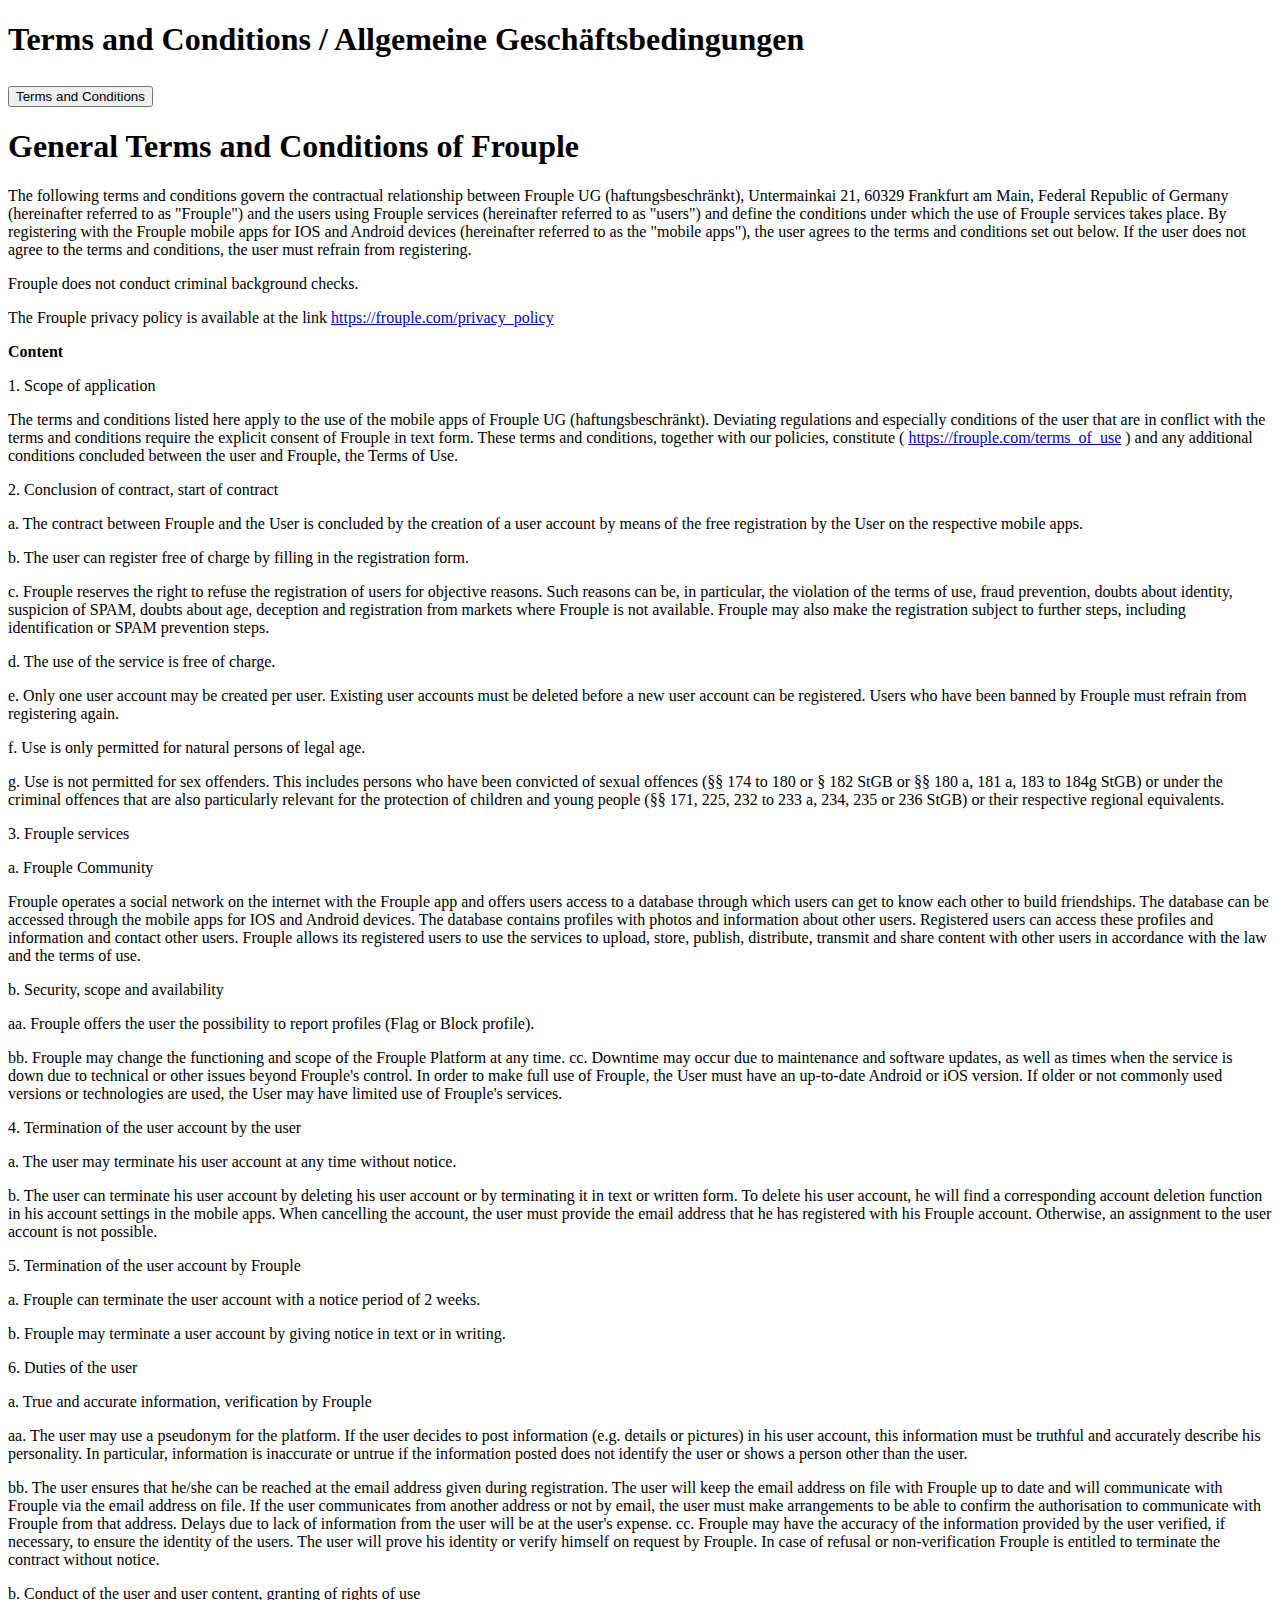
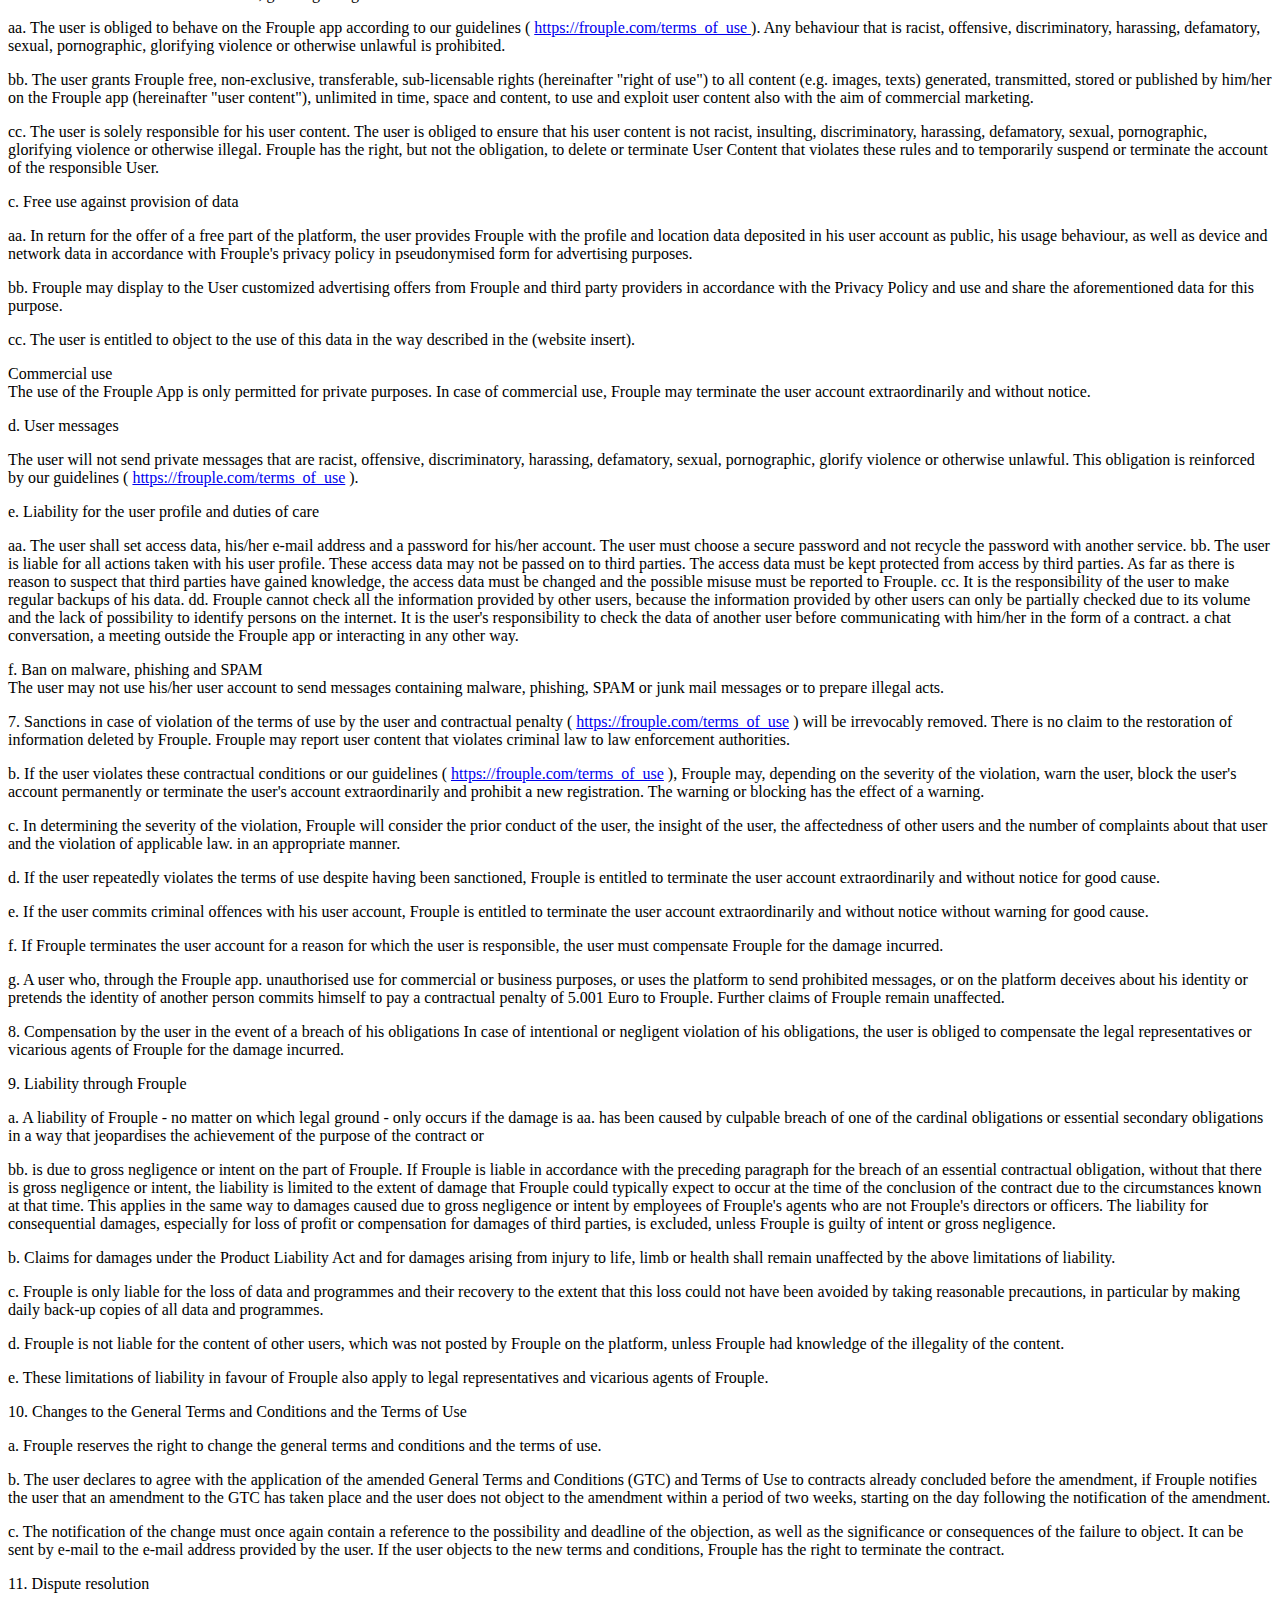
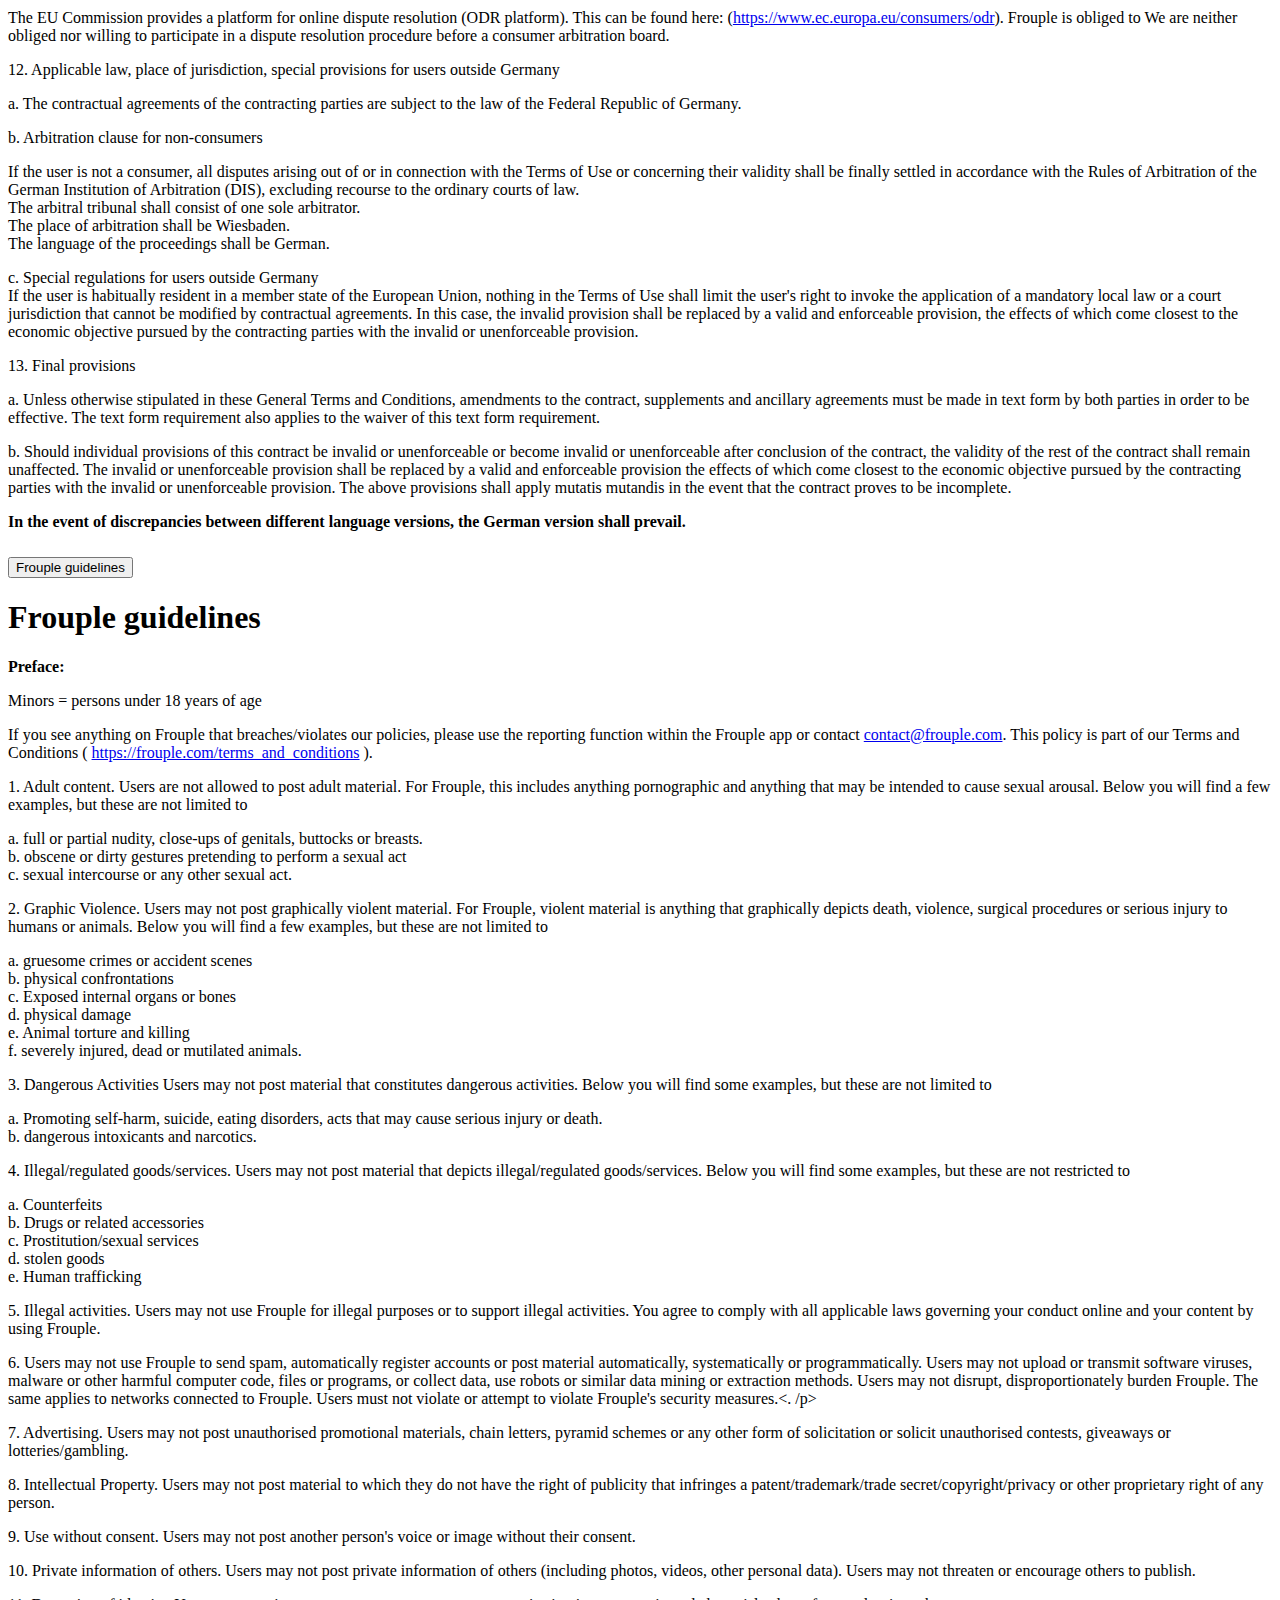
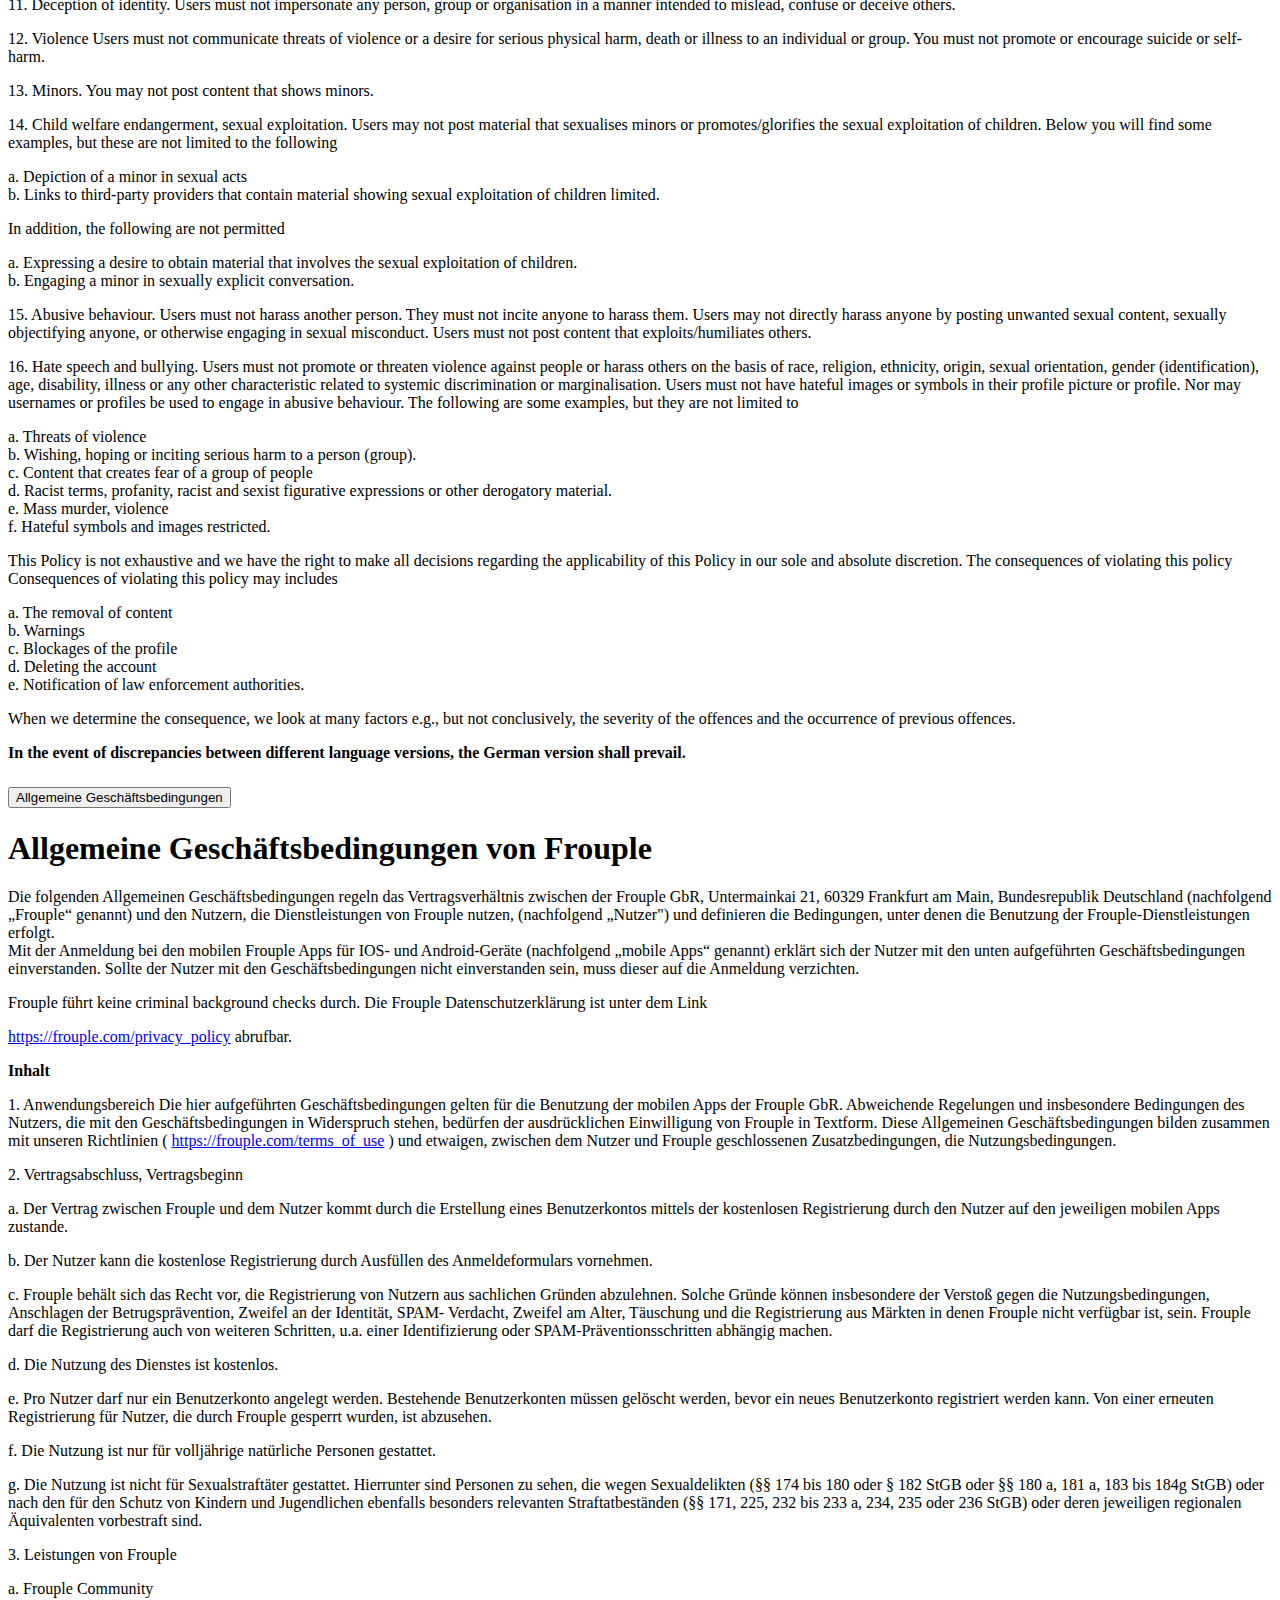
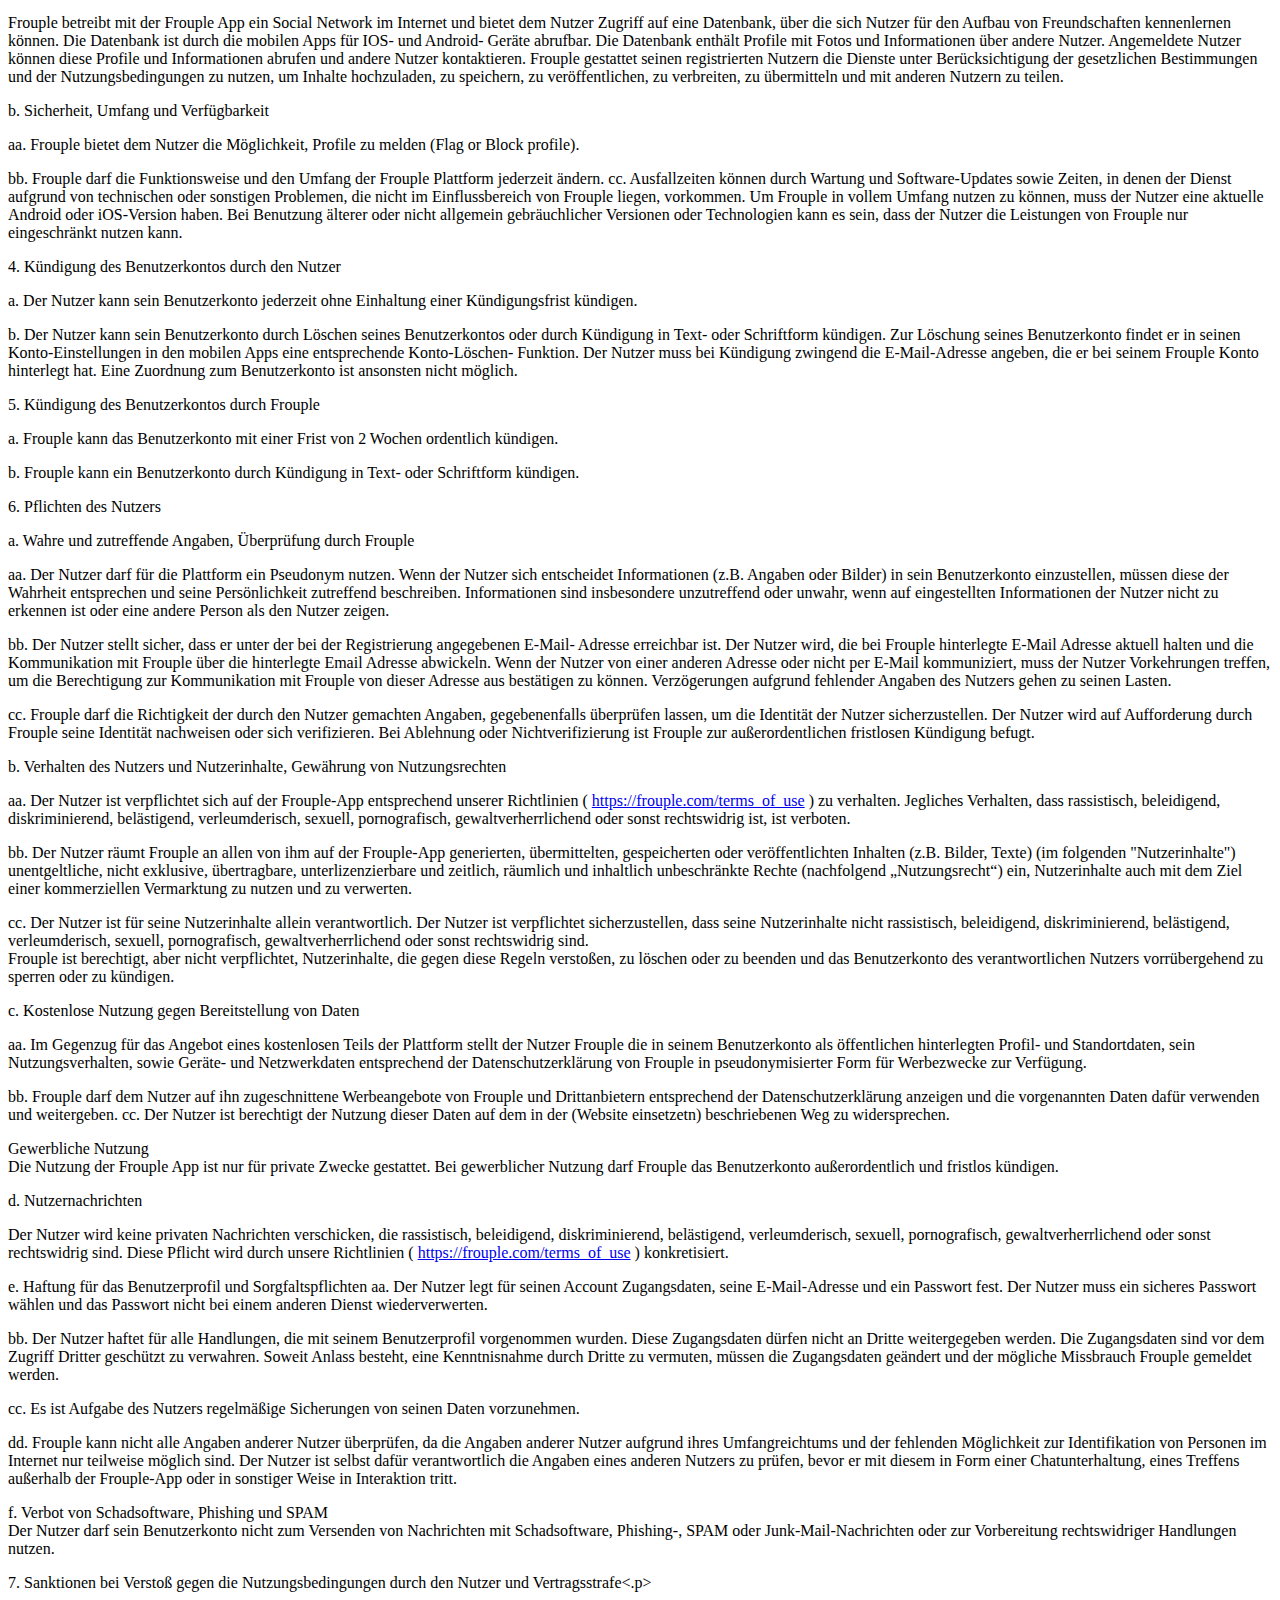
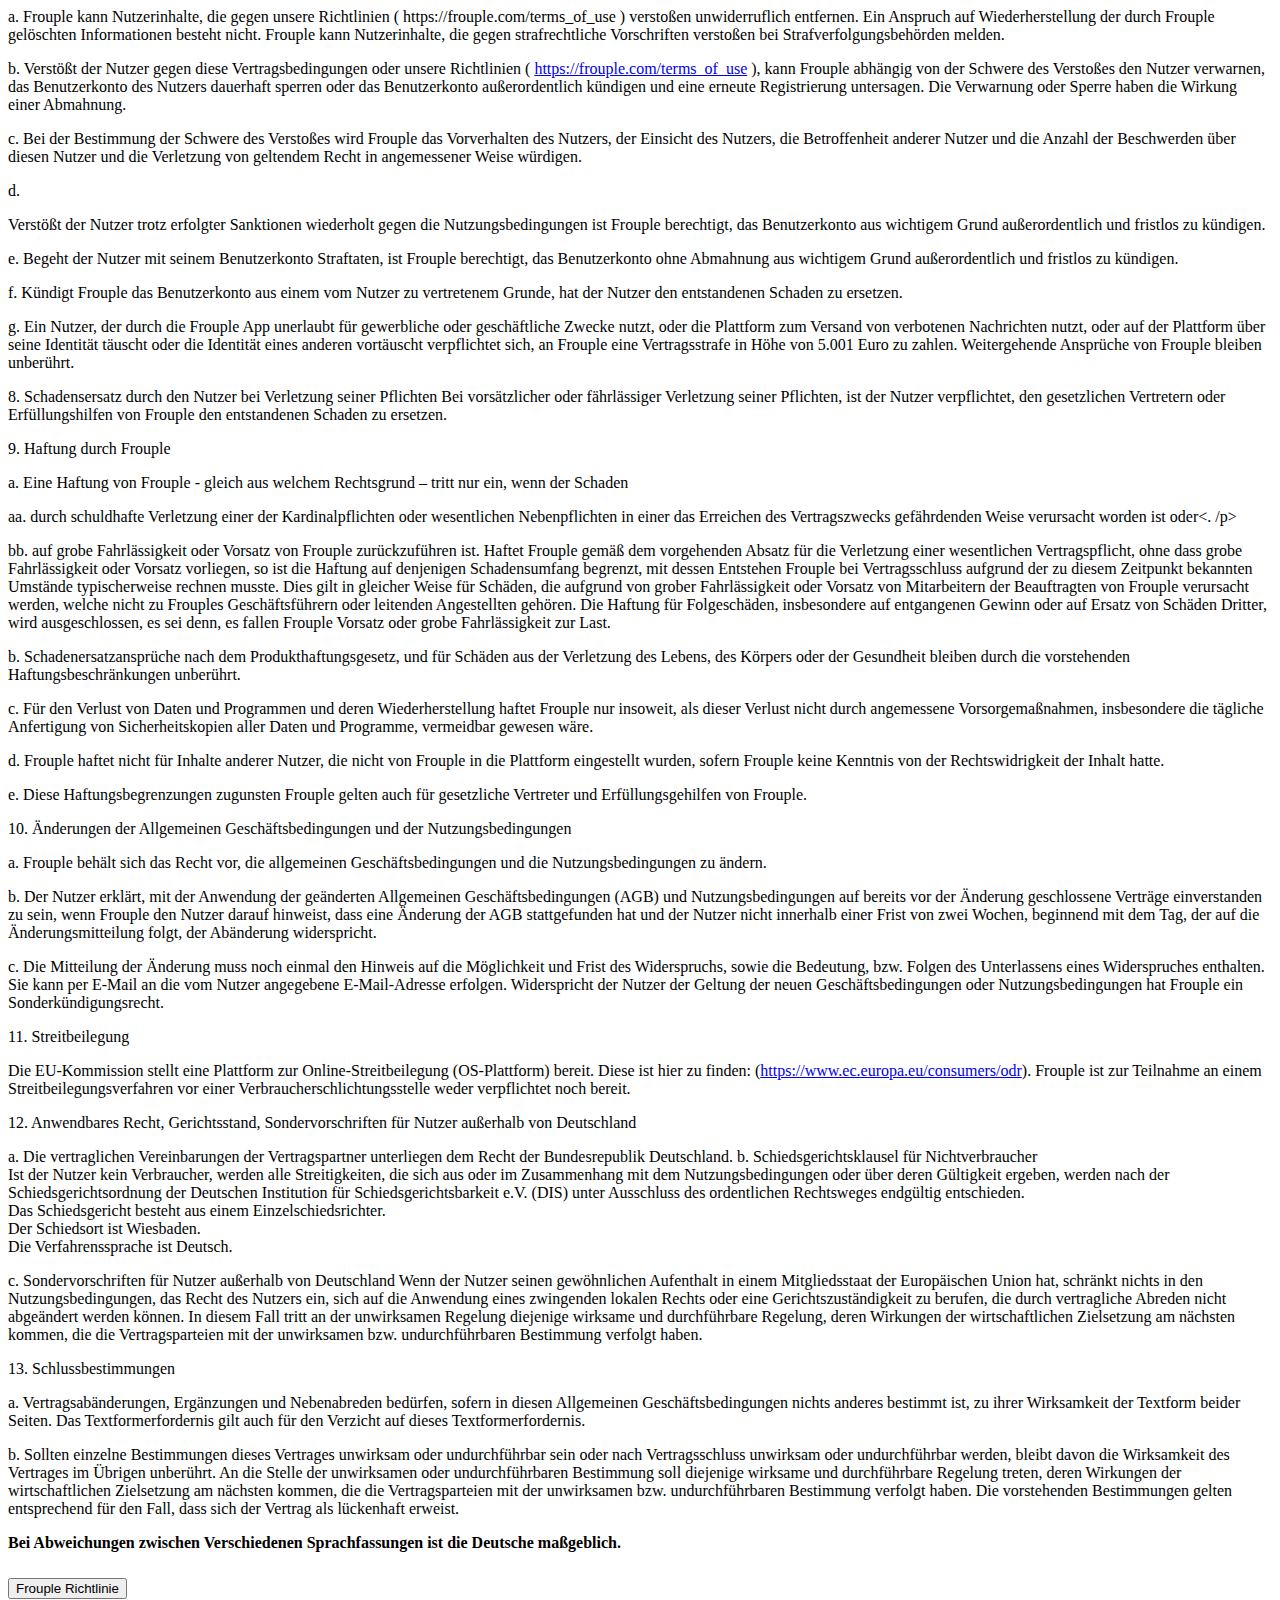
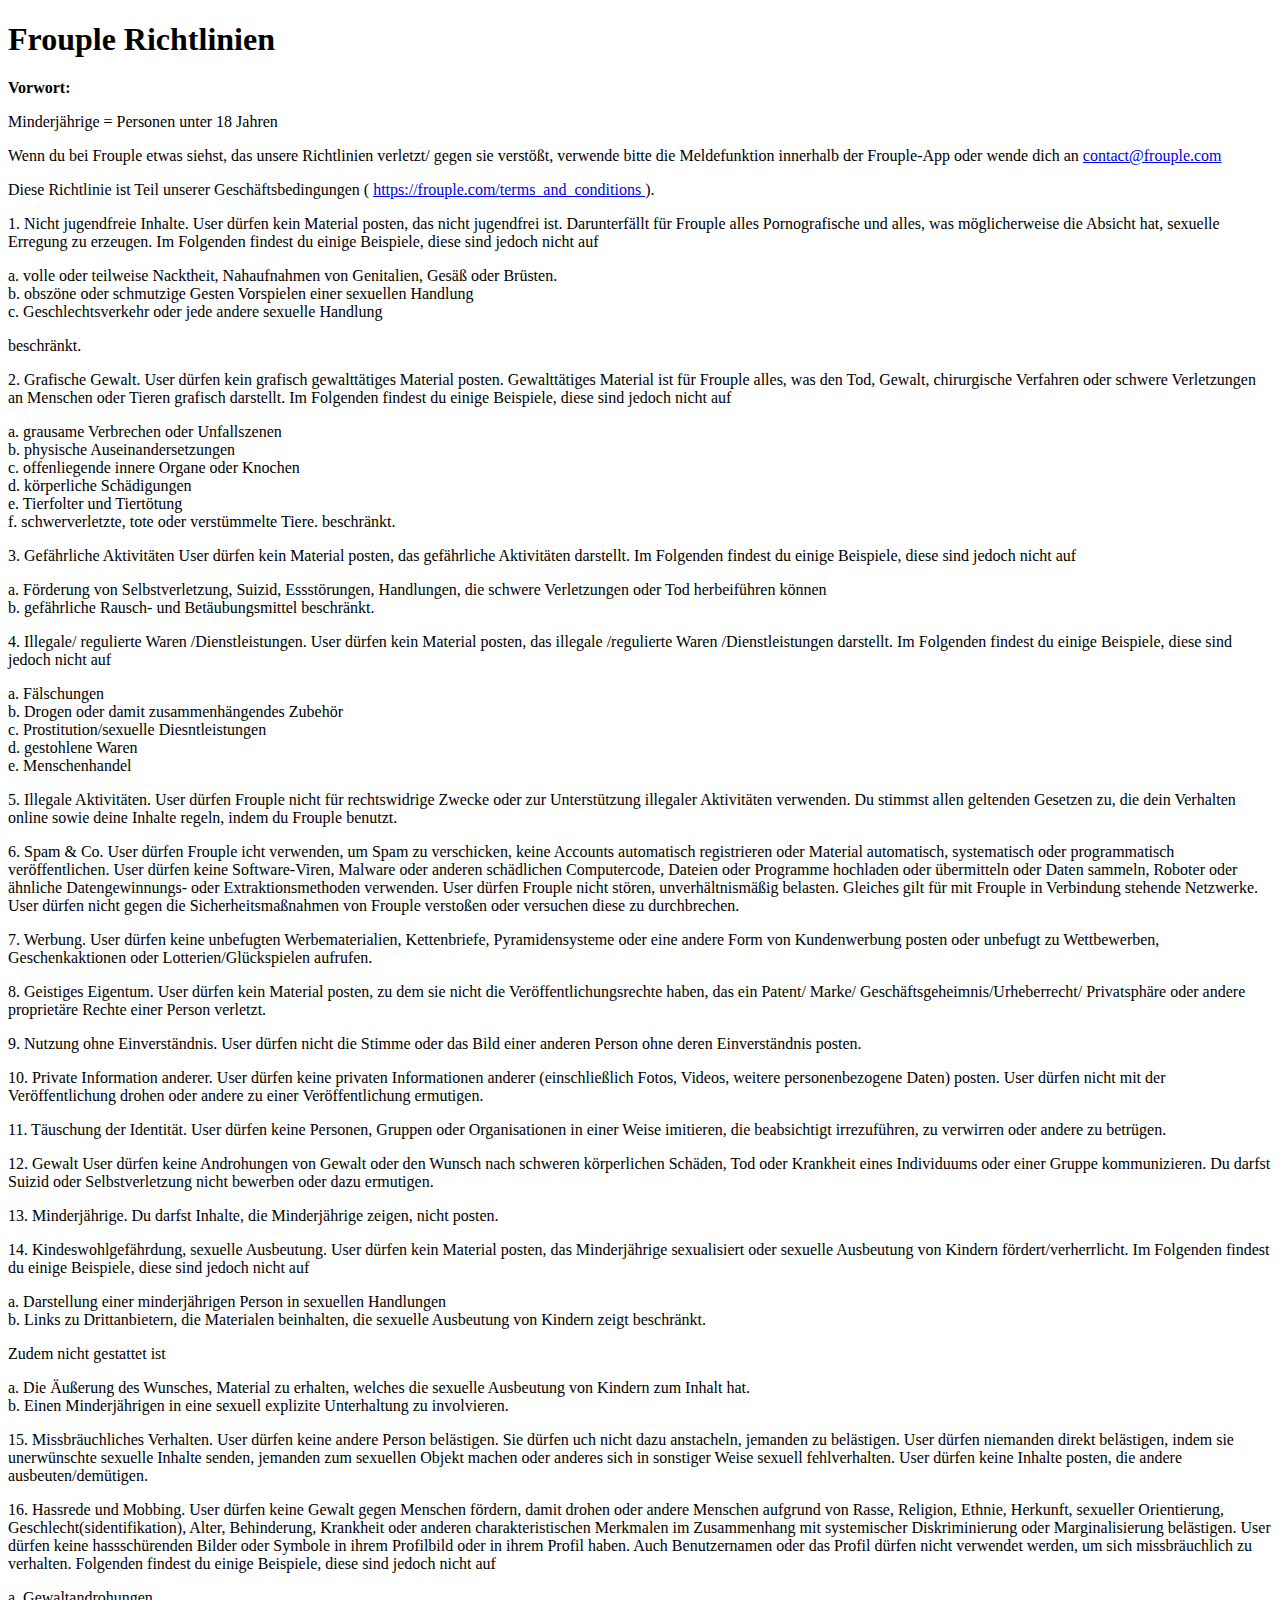
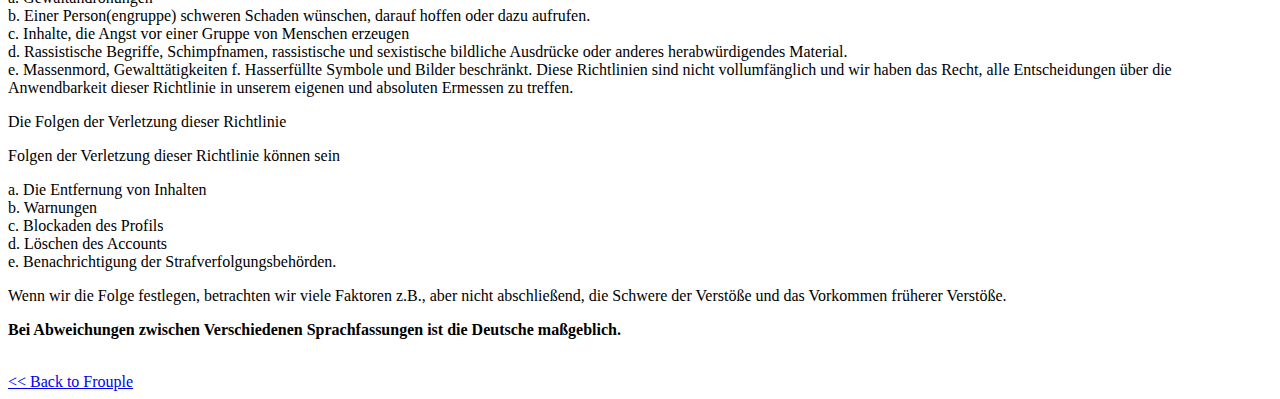
<file: terms_of_use.html>
<!DOCTYPE html>
<html lang="en">

<head>
  <meta charset="UTF-8" />
  <meta http-equiv="X-UA-Compatible" content="IE=edge" />
  <meta name="viewport" content="width=device-width, initial-scale=1.0" />
  <title>Frouple - Privacy Policy</title>
  <link href="https://cdn.jsdelivr.net/npm/bootstrap@5.2.0-beta1/dist/css/bootstrap.min.css" rel="stylesheet"
    integrity="sha384-0evHe/X+R7YkIZDRvuzKMRqM+OrBnVFBL6DOitfPri4tjfHxaWutUpFmBp4vmVor" crossorigin="anonymous" />
</head>

<body>
  <div class="container">
    <p>
    <h1>Terms and Conditions / Allgemeine Geschäftsbedingungen </h1>
    </p>
    <div class="accordion" id="accordionExample">
      <div class="accordion-item">
        <h2 class="accordion-header" id="headingOne">
          <button class="accordion-button collapsed" type="button" data-bs-toggle="collapse"
            data-bs-target="#collapseOne" aria-expanded="false" aria-controls="flush-collapseOne">
            Terms and Conditions
          </button>
        </h2>
        <div id="collapseOne" class="accordion-collapse collapse" aria-labelledby="headingOne"
          data-bs-parent="#accordionFlushExample">
          <div class="accordion-body">
            <div>
              <div class="doc-title">
                <h1>General Terms and Conditions of Frouple</h1>
              </div>
              <p>
                The following terms and conditions govern the contractual relationship between Frouple UG
                (haftungsbeschränkt), Untermainkai 21, 60329 Frankfurt am Main, Federal Republic of Germany
                (hereinafter referred to as "Frouple") and the users using Frouple services (hereinafter referred to as
                "users") and define the conditions under which the use of Frouple services takes place.
                By registering with the Frouple mobile apps for IOS and Android devices (hereinafter referred to as the
                "mobile apps"), the user agrees to the terms and conditions set out below. If the user does not agree to
                the terms and conditions, the user must refrain from registering.
              </p>


              <p>Frouple does not conduct criminal background checks.</p>

              <p>The Frouple privacy policy is available at the link <a href="https://frouple.com/privacy_policy"
                  target="_blank">https://frouple.com/privacy_policy</a></p>


              <p><strong>Content</strong></p>

              <p>1. Scope of application</p>

              <p>The terms and conditions listed here apply to the use of the mobile apps of Frouple UG
                (haftungsbeschränkt). Deviating regulations and especially conditions of the user that are in conflict
                with the terms and conditions require the explicit consent of Frouple in text form.
                These terms and conditions, together with our policies, constitute
                ( <a href="https://frouple.com/terms_of_use">https://frouple.com/terms_of_use</a> ) and any additional
                conditions concluded between the user and Frouple, the Terms of Use.
              <p>


              <p>2. Conclusion of contract, start of contract</p>

              <p>a. The contract between Frouple and the User is concluded by the creation of a user account by means of
                the free registration by the User on the respective mobile apps.</p>

              <p>b. The user can register free of charge by filling in the registration form.
              <p>

              <p>c. Frouple reserves the right to refuse the registration of users for objective reasons. Such reasons
                can be, in particular, the violation of the terms of use, fraud prevention, doubts about identity,
                suspicion of SPAM, doubts about age, deception and registration from markets where Frouple is not
                available. Frouple may also make the registration subject to further steps, including identification or
                SPAM prevention steps.
              <p>

              <p>d. The use of the service is free of charge.</p>
              <p>e. Only one user account may be created per user. Existing user accounts must be deleted before a new
                user account can be registered. Users who have been banned by Frouple must refrain from registering
                again.</p>
              <p>f. Use is only permitted for natural persons of legal age.</p>
              <p>g. Use is not permitted for sex offenders. This includes persons who have been convicted of sexual
                offences (§§ 174 to 180 or § 182 StGB or §§ 180 a, 181 a, 183 to 184g StGB) or under the criminal
                offences that are also particularly relevant for the protection of children and young people (§§ 171,
                225, 232 to 233 a, 234, 235 or 236 StGB) or their respective regional equivalents.
              <p>
              <p>3. Frouple services</p>
              <p>a. Frouple Community</p>
              <p>Frouple operates a social network on the internet with the Frouple app and offers users access to a
                database through which users can get to know each other to build friendships. The database can be
                accessed through the mobile apps for IOS and Android devices. The database contains profiles with photos
                and information about other users. Registered users can access these profiles and information and
                contact other users. Frouple allows its registered users to use the services to upload, store, publish,
                distribute, transmit and share content with other users in accordance with the law and the terms of use.
              </p>
              <p>b. Security, scope and availability</p>
              <p>aa. Frouple offers the user the possibility to report profiles (Flag or Block profile).</p>
              <p>bb. Frouple may change the functioning and scope of the Frouple Platform at any time. cc. Downtime may
                occur due to maintenance and software updates, as well as times when the service is down due to
                technical or other issues beyond Frouple's control. In order to make full use of Frouple, the User must
                have an up-to-date Android or iOS version. If older or not commonly used versions or technologies are
                used, the User may have limited use of Frouple's services.</p>
              <p>4. Termination of the user account by the user
              <p>
              <p>a. The user may terminate his user account at any time without notice.</p>
              <p>b. The user can terminate his user account by deleting his user account or by terminating it in text or
                written form. To delete his user account, he will find a corresponding account deletion function in his
                account settings in the mobile apps. When cancelling the account, the user must provide the email
                address that he has registered with his Frouple account. Otherwise, an assignment to the user account is
                not possible.</p>
              <p>5. Termination of the user account by Frouple</p>
              <p>a. Frouple can terminate the user account with a notice period of 2 weeks.</p>
              <p>b. Frouple may terminate a user account by giving notice in text or in writing.</p>
              <p>6. Duties of the user</p>
              <p>a. True and accurate information, verification by Frouple</p>
              <p>aa. The user may use a pseudonym for the platform. If the user decides to post information (e.g.
                details or pictures) in his user account, this information must be truthful and accurately describe his
                personality. In particular, information is inaccurate or untrue if the information posted does not
                identify the user or shows a person other than the user.</p>
              <p>bb. The user ensures that he/she can be reached at the email address given during registration. The
                user will keep the email address on file with Frouple up to date and will communicate with Frouple via
                the email address on file. If the user communicates from another address or not by email, the user must
                make arrangements to be able to confirm the authorisation to communicate with Frouple from that address.
                Delays due to lack of information from the user will be at the user's expense.
                cc. Frouple may have the accuracy of the information provided by the user verified, if necessary, to
                ensure the identity of the users. The user will prove his identity or verify himself on request by
                Frouple. In case of refusal or non-verification Frouple is entitled to terminate the contract without
                notice.</p>
              <p>b. Conduct of the user and user content, granting of rights of use
              <p>
              <p>aa. The user is obliged to behave on the Frouple app according to our guidelines ( <a
                  href="https://frouple.com/terms_of_use">https://frouple.com/terms_of_use </a>). Any behaviour that is
                racist, offensive,
                discriminatory, harassing, defamatory, sexual, pornographic, glorifying violence or otherwise unlawful
                is prohibited.</p>
              <p>bb. The user grants Frouple free, non-exclusive, transferable, sub-licensable rights (hereinafter
                "right of use") to all content (e.g. images, texts) generated, transmitted, stored or published by
                him/her on the Frouple app (hereinafter "user content"), unlimited in time, space and content, to use
                and exploit user content also with the aim of commercial marketing.</p>
              <p>cc. The user is solely responsible for his user content. The user is obliged to ensure that
                his user content is not racist, insulting, discriminatory, harassing, defamatory, sexual, pornographic,
                glorifying violence or otherwise illegal.
                Frouple has the right, but not the obligation, to delete or terminate User Content
                that violates these rules and to temporarily suspend or terminate the account of the responsible User.
              </p>
              </p>c. Free use against provision of data</p>

              <p>aa. In return for the offer of a free part of the platform, the user provides Frouple with the profile
                and location data deposited in his user account as public, his usage behaviour, as well as device and
                network data in accordance with Frouple's privacy policy in pseudonymised form for advertising purposes.
              </p>
              </p>bb. Frouple may display to the User customized advertising offers from Frouple and third party
              providers in accordance with the Privacy Policy and use and share the aforementioned data for this
              purpose.</p>
              <p>cc. The user is entitled to object to the use of this data in the way described in the (website
                insert).</p>
              <p>Commercial use</br>
                The use of the Frouple App is only permitted for private purposes. In case of commercial use, Frouple
                may terminate the user account extraordinarily and without notice.</p>
              <p>d. User messages</p>
              <p>The user will not send private messages that are racist, offensive, discriminatory, harassing,
                defamatory, sexual, pornographic, glorify violence or otherwise unlawful. This obligation is reinforced
                by our guidelines
                ( <a href="https://frouple.com/terms_of_use">https://frouple.com/terms_of_use</a> ).</p>
              <p>e. Liability for the user profile and duties of care</p>
              <a>aa. The user shall set access data, his/her e-mail address and a password for his/her account. The user
                must choose a secure password and not recycle the password with another service.</a>
              <a>bb. The user is liable for all actions taken with his user profile. These access data may not be passed
                on to third parties. The access data must be kept protected from access by third parties. As far as
                there is reason to suspect that third parties have gained knowledge, the access data must be changed and
                the possible misuse must be reported to Frouple.</a>
              <a>cc. It is the responsibility of the user to make regular backups of his data. dd. Frouple cannot check
                all the information provided by other users, because the information provided by other users can only be
                partially checked due to its volume and the lack of possibility to identify persons on the internet. It
                is the user's responsibility to check the data of another user before communicating with him/her in the
                form of a contract.</a>
              <a>a chat conversation, a meeting outside the Frouple app or interacting in any other way.</a>
              <p>f. Ban on malware, phishing and SPAM</br>
                The user may not use his/her user account to send messages containing malware, phishing, SPAM or junk
                mail messages or to prepare illegal acts.</p>
              <p>7. Sanctions in case of violation of the terms of use by the user and contractual penalty ( <a
                  href="https://frouple.com/terms_of_use">https://frouple.com/terms_of_use</a> ) will be irrevocably
                removed. There is no claim to the restoration of information deleted by Frouple. Frouple may report user
                content that violates criminal law to law enforcement authorities. </p>
              <p>b. If the user violates these contractual conditions or our guidelines
                ( <a href="https://frouple.com/terms_of_use">https://frouple.com/terms_of_use</a> ), Frouple may,
                depending on the severity of the violation, warn the user, block the user's account permanently or
                terminate the user's account extraordinarily and prohibit a new registration. The warning or blocking
                has the effect of a warning.</p>
              <p>c. In determining the severity of the violation, Frouple will consider the prior conduct of the user,
                the insight of the user, the affectedness of other users and the number of complaints about that user
                and the violation of applicable law.
                in an appropriate manner.</p>
              <p>d. If the user repeatedly violates the terms of use despite having been sanctioned, Frouple is entitled
                to terminate the user account extraordinarily and without notice for good cause.</p>
              <p>e. If the user commits criminal offences with his user account, Frouple is entitled to terminate the
                user account extraordinarily and without notice without warning for good cause.</p>
              <p>f. If Frouple terminates the user account for a reason for which the user is responsible, the user must
                compensate Frouple for the damage incurred.</p>
              <p>g. A user who, through the Frouple app.
                unauthorised use for commercial or business purposes,
                or uses the platform to send prohibited messages,
                or on the platform deceives about his identity or pretends the identity of another person commits
                himself to pay a contractual penalty of 5.001 Euro to Frouple. Further claims of Frouple remain
                unaffected.</p>
              <p>8. Compensation by the user in the event of a breach of his obligations
                In case of intentional or negligent violation of his obligations, the user is obliged to compensate the
                legal representatives or vicarious agents of Frouple for the damage incurred.</p>
              <p>9. Liability through Frouple</p>
              <p>a. A liability of Frouple - no matter on which legal ground - only occurs if the damage is aa. has been
                caused by culpable breach of one of the cardinal obligations or essential secondary obligations in a way
                that jeopardises the achievement of the purpose of the contract or</p>
              <p>bb. is due to gross negligence or intent on the part of Frouple. If Frouple is liable in accordance
                with the preceding paragraph for the breach of an essential contractual obligation, without

                that there is gross negligence or intent, the liability is limited to the extent of damage that Frouple
                could typically expect to occur at the time of the conclusion of the contract due to the circumstances
                known at that time. This applies in the same way to damages caused due to gross negligence or intent by
                employees of Frouple's agents who are not Frouple's directors or officers. The liability for
                consequential damages, especially for loss of profit or compensation for damages of third parties, is
                excluded, unless Frouple is guilty of intent or gross negligence.</p>
              <p>b. Claims for damages under the Product Liability Act and for damages arising from injury to life, limb
                or health shall remain unaffected by the above limitations of liability.</p>
              <p>c. Frouple is only liable for the loss of data and programmes and their recovery to the extent that
                this loss could not have been avoided by taking reasonable precautions, in particular by making daily
                back-up copies of all data and programmes.</p>
              <p>d. Frouple is not liable for the content of other users, which was not posted by Frouple on the
                platform, unless Frouple had knowledge of the illegality of the content.</p>
              <p>e. These limitations of liability in favour of Frouple also apply to legal representatives and
                vicarious agents of Frouple.</p>
              <p>10. Changes to the General Terms and Conditions and the Terms of Use
              <p>
              <p>a. Frouple reserves the right to change the general terms and conditions and the terms of use.</p>
              <p>b. The user declares to agree with the application of the amended General Terms and Conditions (GTC)
                and Terms of Use to contracts already concluded before the amendment, if Frouple notifies the user that
                an amendment to the GTC has taken place and the user does not object to the amendment within a period of
                two weeks, starting on the day following the notification of the amendment.</p>
              <p>c. The notification of the change must once again contain a reference to the possibility and deadline
                of the objection, as well as the significance or consequences of the failure to object. It can be sent
                by e-mail to the e-mail address provided by the user. If the user objects to the new terms and
                conditions, Frouple has the right to terminate the contract.</p>
              <p>11. Dispute resolution</p>
              <p>The EU Commission provides a platform for online dispute resolution (ODR platform). This can be found
                here: (<a href="https://www.ec.europa.eu/consumers/odr">https://www.ec.europa.eu/consumers/odr</a>).
                Frouple is obliged to

                We are neither obliged nor willing to participate in a dispute resolution procedure before a consumer
                arbitration board.</p>
              <p>12. Applicable law, place of jurisdiction, special provisions for users outside Germany</p>
              a. The contractual agreements of the contracting parties are subject to the law of the Federal Republic of
              Germany.
              <p>b. Arbitration clause for non-consumers</p>
              <p>If the user is not a consumer, all disputes arising out of or in connection with the Terms of Use or
                concerning their validity shall be finally settled in accordance with the Rules of Arbitration of the
                German Institution of Arbitration (DIS), excluding recourse to the ordinary courts of law.<br />
                The arbitral tribunal shall consist of one sole arbitrator.<br />
                The place of arbitration shall be Wiesbaden.</br>
                The language of the proceedings shall be German.<br />
              <p>c. Special regulations for users outside Germany<br>
                If the user is habitually resident in a member state of the European Union, nothing in the Terms of Use
                shall limit the user's right to invoke the application of a mandatory local law or a court jurisdiction
                that cannot be modified by contractual agreements. In this case, the invalid provision shall be replaced
                by a valid and enforceable provision, the effects of which come closest to the economic objective
                pursued by the contracting parties with the invalid or unenforceable provision.</p>
              <p>13. Final provisions</p>
              <p>a. Unless otherwise stipulated in these General Terms and Conditions, amendments to the contract,
                supplements and ancillary agreements must be made in text form by both parties in order to be effective.
                The text form requirement also applies to the waiver of this text form requirement.</p>
              <p>b. Should individual provisions of this contract be invalid or unenforceable or become invalid or
                unenforceable after conclusion of the contract, the validity of the rest of the contract shall remain
                unaffected. The invalid or unenforceable provision shall be replaced by a valid and enforceable
                provision the effects of which come closest to the economic objective pursued by the contracting parties
                with the invalid or unenforceable provision. The above provisions shall apply mutatis mutandis in the
                event that the contract proves to be incomplete. <br />
              <p><strong>In the event of discrepancies between different language versions, the German version shall
                  prevail.</strong></p>
            </div>
          </div>
        </div>
      </div>
      <div class="accordion-item">
        <h2 class="accordion-header" id="headingThree">
          <button class="accordion-button collapsed" type="button" data-bs-toggle="collapse"
            data-bs-target="#collapseThree" aria-expanded="false" aria-controls="flush-collapseThree">
            Frouple guidelines
          </button>
        </h2>
        <div id="collapseThree" class="accordion-collapse collapse" aria-labelledby="headingThree"
          data-bs-parent="#accordionFlushExample">
          <div class="accordion-body">
            <div>
              <h1>Frouple guidelines</h1>
              <p><strong>Preface:</strong></p>
              <p>Minors = persons under 18 years of age</p>
              <p>If you see anything on Frouple that breaches/violates our policies, please use the
                reporting function within the Frouple app or contact <a
                  href="mailto:contact@frouple.com">contact@frouple.com</a>. This policy is part of our Terms and
                Conditions ( <a
                  href="https://frouple.com/terms_and_conditions">https://frouple.com/terms_and_conditions</a> ).</p>
              <p>1. Adult content. Users are not allowed to post adult material. For Frouple, this includes anything
                pornographic and anything that may be intended to cause sexual arousal. Below you will find a few
                examples, but these are not limited to</p>
              <p>a. full or partial nudity, close-ups of genitals, buttocks or breasts.<br />
                b. obscene or dirty gestures pretending to perform a sexual act<br />
                c. sexual intercourse or any other sexual act.</p>
              <p>2. Graphic Violence. Users may not post graphically violent material. For Frouple, violent material is
                anything that graphically depicts death, violence, surgical procedures or serious injury to humans or
                animals. Below you will find a few examples, but these are not limited to </p>
              <p>a. gruesome crimes or accident scenes<br />
                b. physical confrontations<br />
                c. Exposed internal organs or bones<br />
                d. physical damage<br />
                e. Animal torture and killing<br />
                f. severely injured, dead or mutilated animals. </p>
              <p>3. Dangerous Activities Users may not post material that constitutes dangerous activities. Below you
                will find some examples, but these are not limited to </p>

              <p>a. Promoting self-harm, suicide, eating disorders, acts that may cause serious injury or death.<br />
                b. dangerous intoxicants and narcotics.<br /></p>
              <p>4. Illegal/regulated goods/services. Users may not post material that depicts illegal/regulated
                goods/services. Below you will find some examples, but these are not restricted to</p>
              <p>a. Counterfeits<br />
                b. Drugs or related accessories <br />c. Prostitution/sexual services <br />d. stolen goods<br />
                e. Human trafficking</p>
              <p>5. Illegal activities. Users may not use Frouple for illegal purposes or to support illegal activities.
                You agree to comply with all applicable laws governing your conduct online and your content by using
                Frouple.</p>
              <p>6. Users may not use Frouple to send spam, automatically register accounts or post material
                automatically, systematically or programmatically. Users may not upload or transmit software viruses,
                malware or other harmful computer code, files or programs, or collect data, use robots or similar data
                mining or extraction methods. Users may not disrupt, disproportionately burden Frouple. The same applies
                to networks connected to Frouple. Users must not violate or attempt to violate Frouple's security
                measures.<. /p>
                  <p>7. Advertising. Users may not post unauthorised promotional materials, chain letters, pyramid
                    schemes or any other form of solicitation or solicit unauthorised contests, giveaways or
                    lotteries/gambling.</p>
                  <p>8. Intellectual Property. Users may not post material to which they do not have the right of
                    publicity that infringes a patent/trademark/trade secret/copyright/privacy or other proprietary
                    right of any person.</p>
                  <p>9. Use without consent. Users may not post another person's voice or image without their consent.
                  </p>
                  <p>10. Private information of others. Users may not post private information of others (including
                    photos, videos, other personal data). Users may not threaten or encourage others to publish.</p>

                  <p>11. Deception of identity. Users must not impersonate any person, group or organisation in a manner
                    intended to mislead, confuse or deceive others.</p>
                  <p>12. Violence Users must not communicate threats of violence or a desire for serious physical harm,
                    death or illness to an individual or group. You must not promote or encourage suicide or self-harm.
                  </p>
                  <p>13. Minors. You may not post content that shows minors.</p>
                  <p>14. Child welfare endangerment, sexual exploitation. Users may not post material that sexualises
                    minors or promotes/glorifies the sexual exploitation of children. Below you will find some examples,
                    but these are not limited to the following</p>
                  <p>a. Depiction of a minor in sexual acts<br />
                    b. Links to third-party providers that contain material showing sexual exploitation
                    of children limited.<br></p>
                  <p>In addition, the following are not permitted</p>
                  <p>a. Expressing a desire to obtain material that involves the sexual exploitation of
                    children.<br />
                    b. Engaging a minor in sexually explicit conversation.</p>
                  <p>15. Abusive behaviour. Users must not harass another person. They must not incite anyone to harass
                    them. Users may not directly harass anyone by posting unwanted sexual content, sexually objectifying
                    anyone, or otherwise engaging in sexual misconduct. Users must not post content that
                    exploits/humiliates others.</p>
                  <p>16. Hate speech and bullying. Users must not promote or threaten violence against people or harass
                    others on the basis of race, religion, ethnicity, origin, sexual orientation, gender
                    (identification), age, disability, illness or any other characteristic related to systemic
                    discrimination or marginalisation. Users must not have hateful images or symbols in their profile
                    picture or profile. Nor may usernames or profiles be used to engage in abusive behaviour. The
                    following are some examples, but they are not limited to</p>
                  <p>a. Threats of violence<br />
                    b. Wishing, hoping or inciting serious harm to a person (group). <br />c. Content that creates fear
                    of a group of people<br />

                    d. Racist terms, profanity, racist and sexist figurative expressions or other derogatory
                    material.<br />
                    e. Mass murder, violence<br />
                    f. Hateful symbols and images restricted.<br /></p>

                  <p>This Policy is not exhaustive and we have the right to make all decisions regarding the
                    applicability of this Policy in our sole and absolute discretion.
                    The consequences of violating this policy Consequences of violating this policy may includes </p>
                  <p>a. The removal of content<br />
                    b. Warnings<br />
                    c. Blockages of the profile<br />
                    d. Deleting the account<br />
                    e. Notification of law enforcement authorities.<br /></p>
                  <p>When we determine the consequence, we look at many factors e.g., but not conclusively, the severity
                    of the offences and the occurrence of previous offences.</p>
                  <p><strong>In the event of discrepancies between different language versions, the German version shall
                      prevail.</strong></p>

            </div>
          </div>
        </div>
      </div>
      <div class="accordion-item">
        <h2 class="accordion-header" id="headingTwo">
          <button class="accordion-button collapsed" type="button" data-bs-toggle="collapse"
            data-bs-target="#collapseTwo" aria-expanded="false" aria-controls="collapseTwo">
            Allgemeine Geschäftsbedingungen
          </button>
        </h2>
        <div id="collapseTwo" class="accordion-collapse collapse" aria-labelledby="headingTwo"
          data-bs-parent="#accordionExample">
          <div class="accordion-body">
            <div>
              <h1>Allgemeine Geschäftsbedingungen von Frouple</h1>
              <p>Die folgenden Allgemeinen Geschäftsbedingungen regeln das Vertragsverhältnis zwischen der Frouple GbR,
                Untermainkai 21, 60329 Frankfurt am Main, Bundesrepublik Deutschland (nachfolgend „Frouple“ genannt)
                und den Nutzern, die Dienstleistungen von Frouple nutzen, (nachfolgend „Nutzer") und definieren die
                Bedingungen, unter denen die Benutzung der Frouple-Dienstleistungen erfolgt.<br />
                Mit der Anmeldung bei den mobilen Frouple Apps für IOS- und Android-Geräte (nachfolgend „mobile Apps“
                genannt) erklärt sich der Nutzer mit den unten aufgeführten Geschäftsbedingungen einverstanden. Sollte
                der Nutzer mit den Geschäftsbedingungen nicht einverstanden sein, muss dieser auf die Anmeldung
                verzichten.</p>
              <p>Frouple führt keine criminal background checks durch. Die Frouple Datenschutzerklärung ist unter dem
                Link</p>
              <a href="https://frouple.com/privacy_policy" target="_blank">https://frouple.com/privacy_policy</a>
              abrufbar.</p>
              <p><strong>Inhalt</strong></p>
              <p>1. Anwendungsbereich
                Die hier aufgeführten Geschäftsbedingungen gelten für die Benutzung der mobilen Apps der Frouple GbR.
                Abweichende Regelungen und insbesondere Bedingungen des Nutzers, die mit den Geschäftsbedingungen in
                Widerspruch stehen, bedürfen der ausdrücklichen Einwilligung von Frouple in Textform.
                Diese Allgemeinen Geschäftsbedingungen bilden zusammen mit unseren Richtlinien
                ( <a href="https://frouple.com/terms_of_use">https://frouple.com/terms_of_use</a> ) und etwaigen,
                zwischen dem Nutzer und Frouple geschlossenen Zusatzbedingungen, die Nutzungsbedingungen.</p>
              <p>2. Vertragsabschluss, Vertragsbeginn</p>
              <p>a. Der Vertrag zwischen Frouple und dem Nutzer kommt durch die Erstellung eines Benutzerkontos mittels
                der kostenlosen Registrierung durch den Nutzer auf den jeweiligen mobilen Apps zustande.</p>
              <p>b. Der Nutzer kann die kostenlose Registrierung durch Ausfüllen des Anmeldeformulars vornehmen.</p>
              <p>c. Frouple behält sich das Recht vor, die Registrierung von Nutzern aus sachlichen Gründen abzulehnen.
                Solche Gründe können insbesondere der Verstoß gegen die Nutzungsbedingungen, Anschlagen der
                Betrugsprävention, Zweifel an der Identität, SPAM- Verdacht, Zweifel am Alter, Täuschung und die
                Registrierung aus Märkten in denen Frouple nicht verfügbar ist, sein. Frouple darf die Registrierung
                auch von weiteren Schritten, u.a. einer Identifizierung oder SPAM-Präventionsschritten abhängig machen.
              </p>
              <p>d. Die Nutzung des Dienstes ist kostenlos.</p>
              <p>e. Pro Nutzer darf nur ein Benutzerkonto angelegt werden. Bestehende Benutzerkonten müssen gelöscht
                werden, bevor ein neues Benutzerkonto registriert werden kann. Von einer erneuten Registrierung für
                Nutzer, die durch Frouple gesperrt wurden, ist abzusehen.</p>
              <p>f. Die Nutzung ist nur für volljährige natürliche Personen gestattet.</p>
              <p>g. Die Nutzung ist nicht für Sexualstraftäter gestattet. Hierrunter sind Personen zu sehen, die wegen
                Sexualdelikten (§§ 174 bis 180 oder § 182 StGB oder §§ 180 a, 181 a, 183 bis 184g StGB) oder nach den
                für den Schutz von Kindern und Jugendlichen ebenfalls besonders relevanten Straftatbeständen (§§ 171,
                225, 232 bis 233 a, 234, 235 oder 236 StGB) oder deren jeweiligen regionalen Äquivalenten vorbestraft
                sind.</p>
              <p>3. Leistungen von Frouple</p>
              <p>a. Frouple Community</p>
              <p>Frouple betreibt mit der Frouple App ein Social Network im Internet und bietet dem Nutzer Zugriff auf
                eine Datenbank, über die sich Nutzer für den Aufbau von Freundschaften kennenlernen können. Die
                Datenbank ist durch die mobilen Apps für IOS- und Android- Geräte abrufbar. Die Datenbank enthält
                Profile mit Fotos und Informationen über andere Nutzer. Angemeldete Nutzer können diese Profile und
                Informationen abrufen und andere Nutzer kontaktieren. Frouple gestattet seinen registrierten Nutzern die
                Dienste unter Berücksichtigung der gesetzlichen Bestimmungen und der Nutzungsbedingungen zu nutzen, um
                Inhalte hochzuladen, zu speichern, zu veröffentlichen, zu verbreiten, zu übermitteln und mit anderen
                Nutzern zu teilen.</p>
              <p>b. Sicherheit, Umfang und Verfügbarkeit</p>
              <p>aa. Frouple bietet dem Nutzer die Möglichkeit, Profile zu melden (Flag or Block profile).</p>
              <p>bb. Frouple darf die Funktionsweise und den Umfang der Frouple Plattform jederzeit ändern. cc.
                Ausfallzeiten können durch Wartung und Software-Updates sowie Zeiten, in denen der Dienst aufgrund von
                technischen oder sonstigen Problemen, die nicht im Einflussbereich von Frouple liegen, vorkommen. Um
                Frouple in vollem Umfang nutzen zu können, muss der Nutzer eine aktuelle Android oder iOS-Version haben.
                Bei Benutzung älterer oder nicht allgemein gebräuchlicher Versionen oder Technologien kann es sein, dass
                der Nutzer die Leistungen von Frouple nur eingeschränkt nutzen kann.</p>
              <p>4. Kündigung des Benutzerkontos durch den Nutzer</p>
              </p> a. Der Nutzer kann sein Benutzerkonto jederzeit ohne Einhaltung einer Kündigungsfrist kündigen.</p>
              </p>b. Der Nutzer kann sein Benutzerkonto durch Löschen seines Benutzerkontos oder durch Kündigung in
              Text- oder Schriftform kündigen. Zur Löschung seines Benutzerkonto findet er in seinen Konto-Einstellungen
              in den mobilen Apps eine entsprechende Konto-Löschen- Funktion. Der Nutzer muss bei Kündigung zwingend die
              E-Mail-Adresse angeben, die er bei seinem Frouple Konto hinterlegt hat. Eine Zuordnung zum Benutzerkonto
              ist ansonsten nicht möglich.</p>

              </p>5. Kündigung des Benutzerkontos durch Frouple</p>
              <p>a. Frouple kann das Benutzerkonto mit einer Frist von 2 Wochen ordentlich kündigen.</p>
              <p>b. Frouple kann ein Benutzerkonto durch Kündigung in Text- oder Schriftform kündigen.</p>
              <p>6. Pflichten des Nutzers</p>
              <p>a. Wahre und zutreffende Angaben, Überprüfung durch Frouple</p>
              <p>aa. Der Nutzer darf für die Plattform ein Pseudonym nutzen. Wenn der Nutzer sich entscheidet
                Informationen (z.B. Angaben oder Bilder) in sein Benutzerkonto einzustellen, müssen diese der Wahrheit
                entsprechen und seine Persönlichkeit zutreffend beschreiben. Informationen sind insbesondere
                unzutreffend oder unwahr, wenn auf eingestellten Informationen der Nutzer nicht zu erkennen ist oder
                eine andere Person als den Nutzer zeigen.</p>
              <p>bb. Der Nutzer stellt sicher, dass er unter der bei der Registrierung angegebenen E-Mail- Adresse
                erreichbar ist. Der Nutzer wird, die bei Frouple hinterlegte E-Mail Adresse aktuell halten und die
                Kommunikation mit Frouple über die hinterlegte Email Adresse abwickeln. Wenn der Nutzer von einer
                anderen Adresse oder nicht per E-Mail kommuniziert, muss der Nutzer Vorkehrungen treffen, um die
                Berechtigung zur Kommunikation mit Frouple von dieser Adresse aus bestätigen zu können. Verzögerungen
                aufgrund fehlender Angaben des Nutzers gehen zu seinen Lasten.</p>
              <p>cc. Frouple darf die Richtigkeit der durch den Nutzer gemachten Angaben, gegebenenfalls überprüfen
                lassen, um die Identität der Nutzer sicherzustellen. Der Nutzer wird auf Aufforderung durch Frouple
                seine Identität nachweisen oder sich verifizieren. Bei Ablehnung oder Nichtverifizierung ist Frouple zur
                außerordentlichen fristlosen Kündigung befugt.</p>
              <p>b. Verhalten des Nutzers und Nutzerinhalte, Gewährung von Nutzungsrechten</p>
              <p>aa. Der Nutzer ist verpflichtet sich auf der Frouple-App entsprechend unserer Richtlinien
                ( <a href="https://frouple.com/terms_of_use">https://frouple.com/terms_of_use</a> ) zu verhalten.
                Jegliches Verhalten, dass rassistisch, beleidigend, diskriminierend, belästigend, verleumderisch,
                sexuell, pornografisch, gewaltverherrlichend oder sonst rechtswidrig ist, ist verboten.</p>
              <p>bb. Der Nutzer räumt Frouple an allen von ihm auf der Frouple-App generierten, übermittelten,
                gespeicherten oder veröffentlichten Inhalten (z.B. Bilder, Texte) (im folgenden "Nutzerinhalte")
                unentgeltliche, nicht exklusive, übertragbare, unterlizenzierbare und zeitlich, räumlich und inhaltlich
                unbeschränkte Rechte (nachfolgend „Nutzungsrecht“) ein, Nutzerinhalte auch mit dem Ziel einer
                kommerziellen Vermarktung zu nutzen und zu verwerten.</p>
              </p>cc. Der Nutzer ist für seine Nutzerinhalte allein verantwortlich. Der Nutzer ist verpflichtet
              sicherzustellen, dass seine Nutzerinhalte nicht rassistisch, beleidigend, diskriminierend, belästigend,
              verleumderisch, sexuell, pornografisch, gewaltverherrlichend oder sonst rechtswidrig sind.<br />
              Frouple ist berechtigt, aber nicht verpflichtet, Nutzerinhalte, die gegen diese Regeln verstoßen, zu
              löschen oder zu beenden und das Benutzerkonto des verantwortlichen Nutzers vorrübergehend zu sperren oder
              zu kündigen.</p>
              <p>c. Kostenlose Nutzung gegen Bereitstellung von Daten</p>

              <p>aa. Im Gegenzug für das Angebot eines kostenlosen Teils der Plattform stellt der Nutzer Frouple die in
                seinem Benutzerkonto als öffentlichen hinterlegten Profil- und Standortdaten, sein Nutzungsverhalten,
                sowie Geräte- und Netzwerkdaten entsprechend der Datenschutzerklärung von Frouple in pseudonymisierter
                Form für Werbezwecke zur Verfügung.</p>
              <p>bb. Frouple darf dem Nutzer auf ihn zugeschnittene Werbeangebote von Frouple und Drittanbietern
                entsprechend der Datenschutzerklärung anzeigen und die vorgenannten Daten dafür verwenden und
                weitergeben.
                cc. Der Nutzer ist berechtigt der Nutzung dieser Daten auf dem in der (Website einsetzetn) beschriebenen
                Weg zu widersprechen.</p>
              <p>Gewerbliche Nutzung<br />
                Die Nutzung der Frouple App ist nur für private Zwecke gestattet. Bei gewerblicher Nutzung darf Frouple
                das Benutzerkonto außerordentlich und fristlos kündigen.</p>
              <p>d. Nutzernachrichten</p>
              <p>Der Nutzer wird keine privaten Nachrichten verschicken, die rassistisch, beleidigend, diskriminierend,
                belästigend, verleumderisch, sexuell, pornografisch, gewaltverherrlichend oder sonst rechtswidrig sind.
                Diese Pflicht wird durch unsere Richtlinien
                ( <a href="https://frouple.com/terms_of_use">https://frouple.com/terms_of_use</a> ) konkretisiert.</p>
              <p>e. Haftung für das Benutzerprofil und Sorgfaltspflichten
                aa. Der Nutzer legt für seinen Account Zugangsdaten, seine E-Mail-Adresse und ein Passwort fest. Der
                Nutzer muss ein sicheres Passwort wählen und das Passwort nicht bei einem anderen Dienst
                wiederverwerten.</p>
              <p>bb. Der Nutzer haftet für alle Handlungen, die mit seinem Benutzerprofil vorgenommen wurden. Diese
                Zugangsdaten dürfen nicht an Dritte weitergegeben werden. Die Zugangsdaten sind vor dem Zugriff Dritter
                geschützt zu verwahren. Soweit Anlass besteht, eine Kenntnisnahme durch Dritte zu vermuten, müssen die
                Zugangsdaten geändert und der mögliche Missbrauch Frouple gemeldet werden.</p>
              <p>cc. Es ist Aufgabe des Nutzers regelmäßige Sicherungen von seinen Daten vorzunehmen.</p>
              <p>dd. Frouple kann nicht alle Angaben anderer Nutzer überprüfen, da die Angaben anderer Nutzer aufgrund
                ihres Umfangreichtums und der fehlenden Möglichkeit zur Identifikation von Personen im Internet nur
                teilweise möglich sind. Der Nutzer ist selbst dafür verantwortlich die Angaben eines anderen Nutzers zu
                prüfen, bevor er mit diesem in Form einer Chatunterhaltung, eines Treffens außerhalb der Frouple-App
                oder in sonstiger Weise in Interaktion tritt.</p>
              <p>f. Verbot von Schadsoftware, Phishing und SPAM<br />
                Der Nutzer darf sein Benutzerkonto nicht zum Versenden von Nachrichten mit Schadsoftware, Phishing-,
                SPAM oder Junk-Mail-Nachrichten oder zur Vorbereitung rechtswidriger Handlungen nutzen. </p>
              <p>7. Sanktionen bei Verstoß gegen die Nutzungsbedingungen durch den Nutzer und Vertragsstrafe<.p>
                  <p>a. Frouple kann Nutzerinhalte, die gegen unsere Richtlinien

                    ( <href="https: //frouple.com/terms_of_use">https://frouple.com/terms_of_use</a> ) verstoßen
                      unwiderruflich entfernen. Ein Anspruch auf Wiederherstellung der durch Frouple gelöschten
                      Informationen besteht nicht. Frouple kann Nutzerinhalte, die gegen strafrechtliche Vorschriften
                      verstoßen bei Strafverfolgungsbehörden melden.</p>
                  <p>b. Verstößt der Nutzer gegen diese Vertragsbedingungen oder unsere Richtlinien
                    ( <a href="https://frouple.com/terms_of_use">https://frouple.com/terms_of_use</a> ), kann Frouple
                    abhängig von der Schwere des Verstoßes den Nutzer verwarnen, das Benutzerkonto des Nutzers dauerhaft
                    sperren oder das Benutzerkonto außerordentlich kündigen und eine erneute Registrierung untersagen.
                    Die Verwarnung oder Sperre haben die Wirkung einer Abmahnung.</p>
                  <p>c. Bei der Bestimmung der Schwere des Verstoßes wird Frouple das Vorverhalten des Nutzers, der
                    Einsicht des Nutzers, die Betroffenheit anderer Nutzer und die Anzahl der Beschwerden über diesen
                    Nutzer und die Verletzung von geltendem Recht in angemessener Weise würdigen.</p>
                  d.<p>Verstößt der Nutzer trotz erfolgter Sanktionen wiederholt gegen die Nutzungsbedingungen ist
                    Frouple berechtigt, das Benutzerkonto aus wichtigem Grund außerordentlich und fristlos zu kündigen.
                  </p>
                  <p>e. Begeht der Nutzer mit seinem Benutzerkonto Straftaten, ist Frouple berechtigt, das Benutzerkonto
                    ohne Abmahnung aus wichtigem Grund außerordentlich und fristlos zu kündigen.</p>
                  <p>f. Kündigt Frouple das Benutzerkonto aus einem vom Nutzer zu vertretenem Grunde, hat der Nutzer den
                    entstandenen Schaden zu ersetzen.</p>
                  <p>g. Ein Nutzer, der durch die Frouple App
                    unerlaubt für gewerbliche oder geschäftliche Zwecke nutzt,
                    oder die Plattform zum Versand von verbotenen Nachrichten nutzt,
                    oder auf der Plattform über seine Identität täuscht oder die Identität eines anderen vortäuscht
                    verpflichtet sich, an Frouple eine Vertragsstrafe in Höhe von 5.001 Euro zu zahlen. Weitergehende
                    Ansprüche von Frouple bleiben unberührt.</p>
                  <p>8. Schadensersatz durch den Nutzer bei Verletzung seiner Pflichten
                    Bei vorsätzlicher oder fährlässiger Verletzung seiner Pflichten, ist der Nutzer verpflichtet, den
                    gesetzlichen Vertretern oder Erfüllungshilfen von Frouple den entstandenen Schaden zu ersetzen.</p>
                  <p>9. Haftung durch Frouple</p>
                  <p>a. Eine Haftung von Frouple - gleich aus welchem Rechtsgrund – tritt nur ein, wenn der Schaden</p>
                  <p>aa. durch schuldhafte Verletzung einer der Kardinalpflichten oder wesentlichen Nebenpflichten in
                    einer das Erreichen des Vertragszwecks gefährdenden Weise verursacht worden ist oder<. /p>
                      <p>bb. auf grobe Fahrlässigkeit oder Vorsatz von Frouple zurückzuführen ist. Haftet Frouple gemäß
                        dem vorgehenden Absatz für die Verletzung einer wesentlichen Vertragspflicht, ohne

                        dass grobe Fahrlässigkeit oder Vorsatz vorliegen, so ist die Haftung auf denjenigen
                        Schadensumfang begrenzt, mit dessen Entstehen Frouple bei Vertragsschluss aufgrund der zu diesem
                        Zeitpunkt bekannten Umstände typischerweise rechnen musste. Dies gilt in gleicher Weise für
                        Schäden, die aufgrund von grober Fahrlässigkeit oder Vorsatz von Mitarbeitern der Beauftragten
                        von Frouple verursacht werden, welche nicht zu Frouples Geschäftsführern oder leitenden
                        Angestellten gehören. Die Haftung für Folgeschäden, insbesondere auf entgangenen Gewinn oder auf
                        Ersatz von Schäden Dritter, wird ausgeschlossen, es sei denn, es fallen Frouple Vorsatz oder
                        grobe Fahrlässigkeit zur Last.</p>
                      <p>b. Schadenersatzansprüche nach dem Produkthaftungsgesetz, und für Schäden aus der Verletzung
                        des Lebens, des Körpers oder der Gesundheit bleiben durch die vorstehenden
                        Haftungsbeschränkungen unberührt.</p>
                      <p>c. Für den Verlust von Daten und Programmen und deren Wiederherstellung haftet Frouple nur
                        insoweit, als dieser Verlust nicht durch angemessene Vorsorgemaßnahmen, insbesondere die
                        tägliche Anfertigung von Sicherheitskopien aller Daten und Programme, vermeidbar gewesen wäre.
                      </p>
                      <p>d. Frouple haftet nicht für Inhalte anderer Nutzer, die nicht von Frouple in die Plattform
                        eingestellt wurden, sofern Frouple keine Kenntnis von der Rechtswidrigkeit der Inhalt hatte.</p>
                      <p>e. Diese Haftungsbegrenzungen zugunsten Frouple gelten auch für gesetzliche Vertreter und
                        Erfüllungsgehilfen von Frouple.</p>
                      <p></p>10. Änderungen der Allgemeinen Geschäftsbedingungen und der Nutzungsbedingungen
                      <p>a. Frouple behält sich das Recht vor, die allgemeinen Geschäftsbedingungen und die
                        Nutzungsbedingungen zu ändern.</p>
                      <p>b. Der Nutzer erklärt, mit der Anwendung der geänderten Allgemeinen Geschäftsbedingungen (AGB)
                        und Nutzungsbedingungen auf bereits vor der Änderung geschlossene Verträge einverstanden zu
                        sein, wenn Frouple den Nutzer darauf hinweist, dass eine Änderung der AGB stattgefunden hat und
                        der Nutzer nicht innerhalb einer Frist von zwei Wochen, beginnend mit dem Tag, der auf die
                        Änderungsmitteilung folgt, der Abänderung widerspricht.</p>
                      <p>c. Die Mitteilung der Änderung muss noch einmal den Hinweis auf die Möglichkeit und Frist des
                        Widerspruchs, sowie die Bedeutung, bzw. Folgen des Unterlassens eines Widerspruches enthalten.
                        Sie kann per E-Mail an die vom Nutzer angegebene E-Mail-Adresse erfolgen. Widerspricht der
                        Nutzer der Geltung der neuen Geschäftsbedingungen oder Nutzungsbedingungen hat Frouple ein
                        Sonderkündigungsrecht.</p>
                      <p>11. Streitbeilegung</p>
                      <p>Die EU-Kommission stellt eine Plattform zur Online-Streitbeilegung (OS-Plattform) bereit. Diese
                        ist hier zu finden: (<a
                          href="https://www.ec.europa.eu/consumers/odr">https://www.ec.europa.eu/consumers/odr</a>).
                        Frouple ist zur

                        Teilnahme an einem Streitbeilegungsverfahren vor einer Verbraucherschlichtungsstelle weder
                        verpflichtet noch bereit.</p>
                      <p>12. Anwendbares Recht, Gerichtsstand, Sondervorschriften für Nutzer außerhalb von Deutschland
                      </p>
                      <p>a. Die vertraglichen Vereinbarungen der Vertragspartner unterliegen dem Recht der
                        Bundesrepublik Deutschland.
                        b. Schiedsgerichtsklausel für Nichtverbraucher<br />
                        Ist der Nutzer kein Verbraucher, werden alle Streitigkeiten, die sich aus oder im Zusammenhang
                        mit dem Nutzungsbedingungen oder über deren Gültigkeit ergeben, werden nach der
                        Schiedsgerichtsordnung der Deutschen Institution für Schiedsgerichtsbarkeit e.V. (DIS) unter
                        Ausschluss des ordentlichen Rechtsweges endgültig entschieden.<br />
                        Das Schiedsgericht besteht aus einem Einzelschiedsrichter.<br />
                        Der Schiedsort ist Wiesbaden.<br />
                        Die Verfahrenssprache ist Deutsch.<br /></p>
                      <p>c. Sondervorschriften für Nutzer außerhalb von Deutschland
                        Wenn der Nutzer seinen gewöhnlichen Aufenthalt in einem Mitgliedsstaat der Europäischen Union
                        hat, schränkt nichts in den Nutzungsbedingungen, das Recht des Nutzers ein, sich auf die
                        Anwendung eines zwingenden lokalen Rechts oder eine Gerichtszuständigkeit zu berufen, die durch
                        vertragliche Abreden nicht abgeändert werden können. In diesem Fall tritt an der unwirksamen
                        Regelung diejenige wirksame und durchführbare Regelung, deren Wirkungen der wirtschaftlichen
                        Zielsetzung am nächsten kommen, die die Vertragsparteien mit der unwirksamen bzw.
                        undurchführbaren Bestimmung verfolgt haben.</p>
                      <p>13. Schlussbestimmungen</p>
                  </p>a. Vertragsabänderungen, Ergänzungen und Nebenabreden bedürfen, sofern in diesen Allgemeinen
                  Geschäftsbedingungen nichts anderes bestimmt ist, zu ihrer Wirksamkeit der Textform beider Seiten. Das
                  Textformerfordernis gilt auch für den Verzicht auf dieses Textformerfordernis.</p>
              <p>b. Sollten einzelne Bestimmungen dieses Vertrages unwirksam oder undurchführbar sein oder nach
                Vertragsschluss unwirksam oder undurchführbar werden, bleibt davon die Wirksamkeit des Vertrages im
                Übrigen unberührt. An die Stelle der unwirksamen oder undurchführbaren Bestimmung soll diejenige
                wirksame und durchführbare Regelung treten, deren Wirkungen der wirtschaftlichen Zielsetzung am nächsten
                kommen, die die Vertragsparteien mit der unwirksamen bzw. undurchführbaren Bestimmung verfolgt haben.
                Die vorstehenden Bestimmungen gelten entsprechend für den Fall, dass sich der Vertrag als lückenhaft
                erweist. </p>
              <p><strong>Bei Abweichungen zwischen Verschiedenen Sprachfassungen ist die Deutsche maßgeblich.</strong>
              </p>

            </div>

          </div>
        </div>
      </div>
      <div class="accordion-item">
        <h2 class="accordion-header" id="headingFour">
          <button class="accordion-button collapsed" type="button" data-bs-toggle="collapse"
            data-bs-target="#collapseFour" aria-expanded="false" aria-controls="flush-collapseThree">
            Frouple Richtlinie
          </button>
        </h2>
        <div id="collapseFour" class="accordion-collapse collapse" aria-labelledby="headingFour"
          data-bs-parent="#accordionFlushExample">
          <div class="accordion-body">
            <div>
              <h1>Frouple Richtlinien</h1>
              <p><strong>Vorwort:</strong></p>
              <p>Minderjährige = Personen unter 18 Jahren</p>
              <p>Wenn du bei Frouple etwas siehst, das unsere Richtlinien verletzt/ gegen sie verstößt, verwende bitte
                die Meldefunktion innerhalb der Frouple-App oder wende dich an <a
                  href="mailto:contact@frouple.com">contact@frouple.com</a></p>
              <p>Diese Richtlinie ist Teil unserer Geschäftsbedingungen ( <a
                  href="https://frouple.com/terms_and_conditions">https://frouple.com/terms_and_conditions </a>).</p>

              <p>1. Nicht jugendfreie Inhalte. User dürfen kein Material posten, das nicht jugendfrei ist. Darunterfällt
                für Frouple alles Pornografische und alles, was möglicherweise die Absicht hat, sexuelle Erregung zu
                erzeugen.
                Im Folgenden findest du einige Beispiele, diese sind jedoch nicht auf</p>
              <p>a. volle oder teilweise Nacktheit, Nahaufnahmen von Genitalien, Gesäß oder Brüsten.<br />
                b. obszöne oder schmutzige Gesten Vorspielen einer sexuellen Handlung<br />
                c. Geschlechtsverkehr oder jede andere sexuelle Handlung<br /></p>
              <p>beschränkt.</p>
              <p>2. Grafische Gewalt. User dürfen kein grafisch gewalttätiges Material posten. Gewalttätiges Material
                ist für Frouple alles, was den Tod, Gewalt, chirurgische Verfahren oder schwere Verletzungen an Menschen
                oder Tieren grafisch darstellt.
                Im Folgenden findest du einige Beispiele, diese sind jedoch nicht auf </p>
              <p>a. grausame Verbrechen oder Unfallszenen<br />
                b. physische Auseinandersetzungen<br />
                c. offenliegende innere Organe oder Knochen<br />
                d. körperliche Schädigungen<br />
                e. Tierfolter und Tiertötung<br />
                f. schwerverletzte, tote oder verstümmelte Tiere. beschränkt.<br /></p>
              <p>3. Gefährliche Aktivitäten User dürfen kein Material posten, das gefährliche Aktivitäten darstellt. Im
                Folgenden findest du einige Beispiele, diese sind jedoch nicht auf</p>

              <p>a. Förderung von Selbstverletzung, Suizid, Essstörungen, Handlungen, die schwere Verletzungen oder Tod
                herbeiführen können<br />
                b. gefährliche Rausch- und Betäubungsmittel beschränkt.</p>
              <p>4. Illegale/ regulierte Waren /Dienstleistungen. User dürfen kein Material posten, das illegale
                /regulierte Waren /Dienstleistungen darstellt. Im Folgenden findest du einige Beispiele, diese sind
                jedoch nicht auf</p>
              <p>a. Fälschungen<br />
                b. Drogen oder damit zusammenhängendes Zubehör <br />c. Prostitution/sexuelle Diesntleistungen<br />
                d. gestohlene Waren<br />
                e. Menschenhandel</p>
              <p>5. Illegale Aktivitäten. User dürfen Frouple nicht für rechtswidrige Zwecke oder zur Unterstützung
                illegaler Aktivitäten verwenden. Du stimmst allen geltenden Gesetzen zu, die dein Verhalten online sowie
                deine Inhalte regeln, indem du Frouple benutzt.</p>
              <p>6. Spam & Co. User dürfen Frouple icht verwenden, um Spam zu verschicken, keine Accounts automatisch
                registrieren oder Material automatisch, systematisch oder programmatisch veröffentlichen. User dürfen
                keine Software-Viren, Malware oder anderen schädlichen Computercode, Dateien oder Programme hochladen
                oder übermitteln oder Daten sammeln, Roboter oder ähnliche Datengewinnungs- oder Extraktionsmethoden
                verwenden. User dürfen Frouple nicht stören, unverhältnismäßig belasten. Gleiches gilt für mit Frouple
                in Verbindung stehende Netzwerke. User dürfen nicht gegen die Sicherheitsmaßnahmen von Frouple verstoßen
                oder versuchen diese zu durchbrechen.</p>
              <p>7. Werbung. User dürfen keine unbefugten Werbematerialien, Kettenbriefe, Pyramidensysteme oder eine
                andere Form von Kundenwerbung posten oder unbefugt zu Wettbewerben, Geschenkaktionen oder
                Lotterien/Glückspielen aufrufen.</p>
              <p>8. Geistiges Eigentum. User dürfen kein Material posten, zu dem sie nicht die Veröffentlichungsrechte
                haben, das ein Patent/ Marke/ Geschäftsgeheimnis/Urheberrecht/ Privatsphäre oder andere proprietäre
                Rechte einer Person verletzt.</p>
              <p>9. Nutzung ohne Einverständnis. User dürfen nicht die Stimme oder das Bild einer anderen Person ohne
                deren Einverständnis posten.</p>
              <p>10. Private Information anderer. User dürfen keine privaten Informationen anderer (einschließlich
                Fotos, Videos, weitere personenbezogene Daten) posten. User dürfen nicht mit der Veröffentlichung drohen
                oder andere zu einer Veröffentlichung ermutigen.</p>

              <p>11. Täuschung der Identität. User dürfen keine Personen, Gruppen oder Organisationen in einer Weise
                imitieren, die beabsichtigt irrezuführen, zu verwirren oder andere zu betrügen.</p>
              <p>12. Gewalt User dürfen keine Androhungen von Gewalt oder den Wunsch nach schweren körperlichen Schäden,
                Tod oder Krankheit eines Individuums oder einer Gruppe kommunizieren. Du darfst Suizid oder
                Selbstverletzung nicht bewerben oder dazu ermutigen.</p>
              <p>13. Minderjährige. Du darfst Inhalte, die Minderjährige zeigen, nicht posten.</p>
              <p>14. Kindeswohlgefährdung, sexuelle Ausbeutung. User dürfen kein Material posten, das Minderjährige
                sexualisiert oder sexuelle Ausbeutung von Kindern fördert/verherrlicht. Im Folgenden findest du einige
                Beispiele, diese sind jedoch nicht auf</p>
              <p>a. Darstellung einer minderjährigen Person in sexuellen Handlungen<br />
                b. Links zu Drittanbietern, die Materialen beinhalten, die sexuelle Ausbeutung von
                Kindern zeigt beschränkt.</p>
              <p>Zudem nicht gestattet ist</p>
              <p>a. Die Äußerung des Wunsches, Material zu erhalten, welches die sexuelle Ausbeutung
                von Kindern zum Inhalt hat.<br />
                b. Einen Minderjährigen in eine sexuell explizite Unterhaltung zu involvieren.</p>
              <p>15. Missbräuchliches Verhalten. User dürfen keine andere Person belästigen. Sie dürfen uch nicht dazu
                anstacheln, jemanden zu belästigen. User dürfen niemanden direkt belästigen, indem sie unerwünschte
                sexuelle Inhalte senden, jemanden zum sexuellen Objekt machen oder anderes sich in sonstiger Weise
                sexuell fehlverhalten. User dürfen keine Inhalte posten, die andere ausbeuten/demütigen.</p>
              <p>16. Hassrede und Mobbing. User dürfen keine Gewalt gegen Menschen fördern, damit drohen oder andere
                Menschen aufgrund von Rasse, Religion, Ethnie, Herkunft, sexueller Orientierung,
                Geschlecht(sidentifikation), Alter, Behinderung, Krankheit oder anderen charakteristischen Merkmalen im
                Zusammenhang mit systemischer Diskriminierung oder Marginalisierung belästigen. User dürfen keine
                hassschürenden Bilder oder Symbole in ihrem Profilbild oder in ihrem Profil haben. Auch Benutzernamen
                oder das Profil dürfen nicht verwendet werden, um sich missbräuchlich zu verhalten. Folgenden findest du
                einige Beispiele, diese sind jedoch nicht auf</p>
              <p>a. Gewaltandrohungen<br />
                b. Einer Person(engruppe) schweren Schaden wünschen, darauf hoffen oder dazu
                aufrufen.<br />
                c. Inhalte, die Angst vor einer Gruppe von Menschen erzeugen<br />

                d. Rassistische Begriffe, Schimpfnamen, rassistische und sexistische bildliche Ausdrücke oder anderes
                herabwürdigendes Material.<br />
                e. Massenmord, Gewalttätigkeiten f. Hasserfüllte Symbole und Bilder beschränkt.
                Diese Richtlinien sind nicht vollumfänglich und wir haben das Recht, alle Entscheidungen über die
                Anwendbarkeit dieser Richtlinie in unserem eigenen und absoluten Ermessen zu treffen.</p>
              <p>Die Folgen der Verletzung dieser Richtlinie</p>
              <p>Folgen der Verletzung dieser Richtlinie können sein
              <p>
              <p>a. Die Entfernung von Inhalten<br />
                b. Warnungen<br />
                c. Blockaden des Profils<br />
                d. Löschen des Accounts<br />
                e. Benachrichtigung der Strafverfolgungsbehörden.<br />
              <p>Wenn wir die Folge festlegen, betrachten wir viele Faktoren z.B., aber nicht abschließend, die Schwere
                der Verstöße und das Vorkommen früherer Verstöße.</p>
              <p><strong>Bei Abweichungen zwischen Verschiedenen Sprachfassungen ist die Deutsche maßgeblich.</strong>
              </p>
            </div>
          </div>
        </div>
      </div>
    </div>
    <div class="text-end">
      <br />
      <a href="index.html#address">
        << Back to Frouple</a>
          <div>
          </div>

          <script src="https://cdn.jsdelivr.net/npm/bootstrap@5.2.0-beta1/dist/js/bootstrap.bundle.min.js"
            integrity="sha384-pprn3073KE6tl6bjs2QrFaJGz5/SUsLqktiwsUTF55Jfv3qYSDhgCecCxMW52nD2"
            crossorigin="anonymous"></script>
</body>

</html>
</file>
<file: css/screen.style.css>
.container-home,
.container-feed,
.container-interest,
.container-message,
.container-match,
.container-chat,
.container-contact {
  display: flex;
  flex-direction: row;
  justify-content: center;
  align-items: center;
  width: 100%;
  height: 100vh;
  background-color: #146866;
}

.container-inner-screen {
  display: flex;
  flex-direction: row;
}

.left-screen {
  display: flex;
  flex-direction: column;
  justify-content: flex-start;
  align-items: center;
  margin-top: 40px;
}

.headline-screen {
  font-size: 72px;
  font-weight: bolder;
  max-width: 400px;
  color: #fff;
  align-self: flex-start;
  opacity: 0;
  transform: translateY(-80%);
}

.subheadline-screen {
  font-size: 34px;
  font-weight: lighter;
  max-width: 350px;
  margin-top: 20px;
  color: #fff;
  align-self: flex-start;
  opacity: 0;
  transform: translateY(80%);
}

.next {
  display: flex;
  justify-content: center;
  align-items: center;
  margin-top: 200px;
  cursor: pointer;
}

.next-address {
  display: flex;
  justify-content: center;
  align-items: center;
  margin-top: 120px;
  cursor: pointer;
}

.next-icon {
  width: 144px;
  transition: top ease 0.4s;
  position: relative;
  transition: top ease 0.4s; /* Animation */
  opacity: 0;
}

.next-icon:hover {
  top: -10px;
}

.right-screen {
  display: flex;
  flex-direction: column;
  justify-content: flex-end;
  align-items: flex-end;
}

.screen-img {
  width: 70%;
  cursor: pointer;
  opacity: 0;
  transform: translateX(10%);
}

.screen-img:hover {
  transform: scale(1.1);
}

.form-div {
  border: 2px solid #e9f3fb;
  border-radius: 20px;
  margin-left: 60px;
  width: 65%;
  font-weight: lighter;
  padding: 20px;
  padding-bottom: 50px;
  opacity: 0;
  transform: translateX(10%);
}

#form-email-label,
#form-message-label {
  color: white;
  font-size: 28px;
}

input,
textarea {
  all: unset;
}

#form-email {
  color: white;
  margin-top: 10px;
  width: 100%;
  -webkit-box-shadow: none;
  -moz-box-shadow: none;
  box-shadow: none;
  border-bottom: 2px solid white;
  padding-bottom: 5px;
}

#form-message-label {
  margin-top: 40px;
}

#form-message {
  color: white;
  width: 100%;
  height: 150px;
  margin-top: 20px;
  resize: none;
  border: none;
  overflow: auto;
  outline: none;
  border-bottom: 2px solid white;
  padding-bottom: 5px;
}

#form-submit {
  color: white;
  border: 2px solid white;
  text-align: center;
  width: fit-content;
  padding-left: 40px;
  padding-right: 40px;
  padding-top: 4px;
  padding-bottom: 4px;
  border-radius: 20px;
  margin-top: 30px;
  font-weight: lighter;
  cursor: pointer;
  font-size: 28px;
}

.alert {
  padding: 20px;
  background-color: #f44336;
  color: white;
  margin-top: 40px;
  display: none;
  font-size: 20px;
  border-radius: 20px;
}

.closebtn {
  margin-left: 15px;
  color: white;
  font-weight: bold;
  float: right;
  font-size: 22px;
  line-height: 20px;
  cursor: pointer;
  transition: 0.3s;
}

.closebtn:hover {
  color: black;
}

@keyframes animation-headline-screen {
  20% {
    opacity: 0.5;
  }
  50% {
    opacity: 1;
    transform: translateY(0%);
  }
  100% {
    opacity: 1;
    transform: translateY(0%);
  }
}

@keyframes animation-subheadline-screen {
  20% {
    opacity: 0.5;
  }
  50% {
    opacity: 1;
    transform: translateY(0%);
  }
  100% {
    opacity: 1;
    transform: translateY(0%);
  }
}

@keyframes animation-phone-screen {
  20% {
    opacity: 0.5;
  }
  50% {
    opacity: 0.8;
    transform: translateX(-10%);
  }
  100% {
    opacity: 1;
    transform: translateX(0%);
  }
}

@keyframes animation-next-screen {
  0% {
    opacity: 0;
  }
  20% {
    opacity: 0.4;
  }
  50% {
    opacity: 0.6;
  }
  80% {
    opacity: 0.8;
  }
  100% {
    opacity: 1;
  }
}

@keyframes animation-subheadline-index {
  0% {
    opacity: 0;
    transform: translateY(40%);
  }
  20% {
    opacity: 0.5;
  }
  50% {
    opacity: 1;
    transform: translateY(0%);
  }
  100% {
    opacity: 1;
    transform: translateY(0%);
  }
}

.animation-headline {
  animation: animation-headline-screen 2s ease-out forwards;
}

.animation-subheadline {
  animation: animation-subheadline-screen 2s ease-out forwards;
}

.animation-next {
  animation: animation-next-screen 2s ease-out forwards;
}

.animation-phone {
  animation: animation-phone-screen 2s ease-out forwards;
}

/* Extra small devices (phones, 768px and down) */
@media only screen and (max-width: 768px) {
  .container-home,
  .container-feed,
  .container-interest,
  .container-message,
  .container-match,
  .container-chat,
  .container-contact {
    height: auto;
  }

  .container-inner-screen {
    flex-direction: column;
    justify-content: center;
    align-items: center;
    text-align: center;
    padding: 40px;
  }

  .left-screen {
    display: flex;
    flex-direction: column;
    justify-content: center;
    align-items: center;
    flex-direction: column;
  }

  .headline-screen {
    align-self: center;
  }

  .subheadline-screen {
    align-self: center;
    max-width: 350px;
  }

  .next {
    margin-top: 80px;
    margin-bottom: 60px;
  }

  .next-address {
    margin-top: 80px;
    margin-bottom: 60px;
  }

  .next-icon {
    width: 100px;
  }

  .screen-img {
    width: 80%;
  }

  .right-screen {
    display: flex;
    flex-direction: column;
    justify-content: center;
    align-items: center;
  }

  .form-div {
    margin-left: 0px;
    width: 80%;
    text-align: left;
  }
}

/* Medium devices (landscape tablets, 768px and up) */
@media only screen and (min-width: 769px) {
  .container-inner-screen {
    padding: 20px;
  }

  .left-screen {
    margin-left: 30px;
    margin-top: 40px;
  }

  .next {
    margin-top: 100px;
  }

  .next-icon {
    width: 100px;
  }

  .right-screen {
    margin-right: 30px;
    margin-top: 0px;
    justify-content: flex-start;
  }
}

@media only screen and (min-width: 830px) {
  .next {
    margin-top: 120px;
  }

  .next-address {
    margin-top: 120px;
  }
}

/* Medium devices (landscape tablets, 768px and up) */
@media only screen and (min-width: 870px) {
  .next {
    margin-top: 140px;
  }

  .next-address {
    margin-top: 140px;
  }
}

/* Large devices (laptops/desktops, 992px and up) */
@media only screen and (min-width: 900px) {
  .next-icon {
    width: 144px;
  }
}
</file>
<file: css/style.css>
html {
  scroll-behavior: smooth;
}

body {
  margin: 0px;
  padding: 0px;
  font-family: -apple-system, BlinkMacSystemFont, "Segoe UI", Roboto, Oxygen,
    Ubuntu, Cantarell, "Open Sans", "Helvetica Neue", sans-serif;
}

a {
  text-decoration: none;
}

.container-index {
  display: flex;
  flex-direction: row;
  justify-content: center;
  align-items: center;
  width: 100%;
  height: 100vh;
  background: linear-gradient(#026786, #156865);
}

.container-inner-index {
  display: flex;
  flex-direction: row;
}

.left-index {
  display: flex;
  flex-direction: column;
  justify-content: flex-start;
  align-items: center;
  margin-top: 40px;
}

.logo-image {
  width: 60px;
}
.logo {
  width: 60%;
}

.headline-index {
  font-size: 72px;
  font-weight: bolder;
  max-width: 400px;
  color: #fff;
  align-self: flex-start;
}

.subheadline-index {
  font-size: 34px;
  font-weight: lighter;
  max-width: 350px;
  margin-top: 20px;
  color: #fff;
  align-self: flex-start;
}

.bold-subheadline-index {
  font-weight: 400;
}

.icons {
  margin-top: 50px;
}

.icons-address {
  display: flex;
  flex-direction: column;
  text-align: center;
  padding: 50px;
}

.icons-address .apple {
  width: 100%;
}

.icons-address .google {
  width: 100%;
  margin-top: 50px;
}

.apple {
  width: 40%;
  transition: top ease 0.4s; /* Animation */
  position: relative;
}

.google {
  width: 40%;
  opacity: 0.9;
  transition: top ease 0.4s; /* Animation */
  position: relative;
}

.apple:hover {
  top: -10px;
}

.google:hover {
  top: -10px;
}

.next-index {
  display: flex;
  justify-content: center;
  align-items: center;
  margin-top: 110px;
  cursor: pointer;
}

.next-icon-index {
  width: 144px;
  transition: top ease 0.4s;
  position: relative;
  transition: top ease 0.4s; /* Animation */
}

.next-icon-index:hover {
  top: -10px;
}

.right-index {
  display: flex;
  flex-direction: column;
  justify-content: flex-end;
  align-items: flex-end;
}

/*Address screen */
.address-address {
  margin-top: 30px;
  opacity: 0;
  transform: translateY(80%);
}
.address-area {
  display: flex;
  flex-direction: row;
  margin-bottom: 24px;
}

.address-icon {
  margin-right: 10px;
}

.address-icon-img {
  width: 60%;
}

.address-text {
  font-size: 24px;
  font-weight: lighter;
  max-width: 350px;
  color: #fff;
  align-self: flex-start;
}

.frouple-links {
  display: flex;
  flex-direction: row;
  margin-top: 60px;
}

.frouple-link-policy {
  background-color: white;
  border-radius: 20px;
  padding: 8px 18px;
  color: #146866;
}

.frouple-link-terms {
  background-color: white;
  border-radius: 20px;
  padding: 8px 18px;
  color: #146866;
  margin-left: 20px;
}

.address-div {
  border: 2px solid #e9f3fb;
  border-radius: 20px;
  margin-left: 40px;
  width: 65%;
  padding: 10px;
  padding-bottom: 20px;
  opacity: 0;
  transform: translateX(10%);
}

/* Extra small devices (phones, 768px and down) */
@media only screen and (max-width: 768px) {
  .container-index {
    height: auto;
  }
  .container-inner-index {
    flex-direction: column;
    align-items: center;
    justify-content: center;
    text-align: center;
    padding: 40px;
  }

  .left-index {
    display: flex;
    flex-direction: column;
    justify-content: center;
    align-items: center;
  }

  .headline-index {
    align-self: center;
  }

  .subheadline-index {
    align-self: center;
    max-width: 350px;
  }

  .right-side {
    display: flex;
    flex-direction: column;
    justify-content: center;
    align-items: center;
  }

  .apple,
  .google {
    width: 60%;
  }

  .google {
    margin-top: 30px;
  }

  .next-index {
    margin-top: 80px;
    margin-bottom: 60px;
  }

  .next-icon-index {
    width: 100px;
  }

  .right-index {
    display: flex;
    flex-direction: column;
    justify-content: center;
    align-items: center;
  }

  /*address */
  .address-address {
    display: flex;
    flex-direction: column;
    align-items: center;
  }

  .address-area {
    flex-direction: column;
  }

  .address-icon {
    margin-right: 0px;
    margin-bottom: 10px;
  }

  .address-icon-img {
    width: 10%;
  }

  .frouple-links {
    flex-direction: column;
    margin-top: 40px;
    margin-bottom: 60px;
  }

  .frouple-link-terms {
    margin-left: 0px;
    margin-top: 20px;
  }

  .address-div {
    border-radius: 20px;
    margin-left: 0px;
    width: 80%;
    padding: 10px;
  }
}

/* Medium devices (landscape tablets, 768px and up) */
@media only screen and (min-width: 769px) {
  .container-inner-index {
    padding: 20px;
  }

  .left-index {
    margin-left: 30px;
    margin-top: 0px;
  }

  .headline-index {
    font-size: 70px;
  }

  .subheadline-index {
    font-size: 32px;
  }

  .next-index {
    margin-top: 60px;
  }

  .next-icon-index {
    width: 100px;
  }

  .right-index {
    margin-right: 30px;
    margin-top: 0px;
    justify-content: flex-start;
  }
}

@media only screen and (min-width: 830px) {
  .next-index {
    margin-top: 100px;
  }
}

/* Medium devices (landscape tablets, 768px and up) */
@media only screen and (min-width: 870px) {
  .headline-index {
    font-size: 72px;
  }

  .subheadline-index {
    font-size: 34px;
  }
  .next-index {
    margin-top: 110px;
  }
}

/* Large devices (laptops/desktops, 992px and up) */
@media only screen and (min-width: 900px) {
  .next-icon-index {
    width: 144px;
  }
}
</file>
